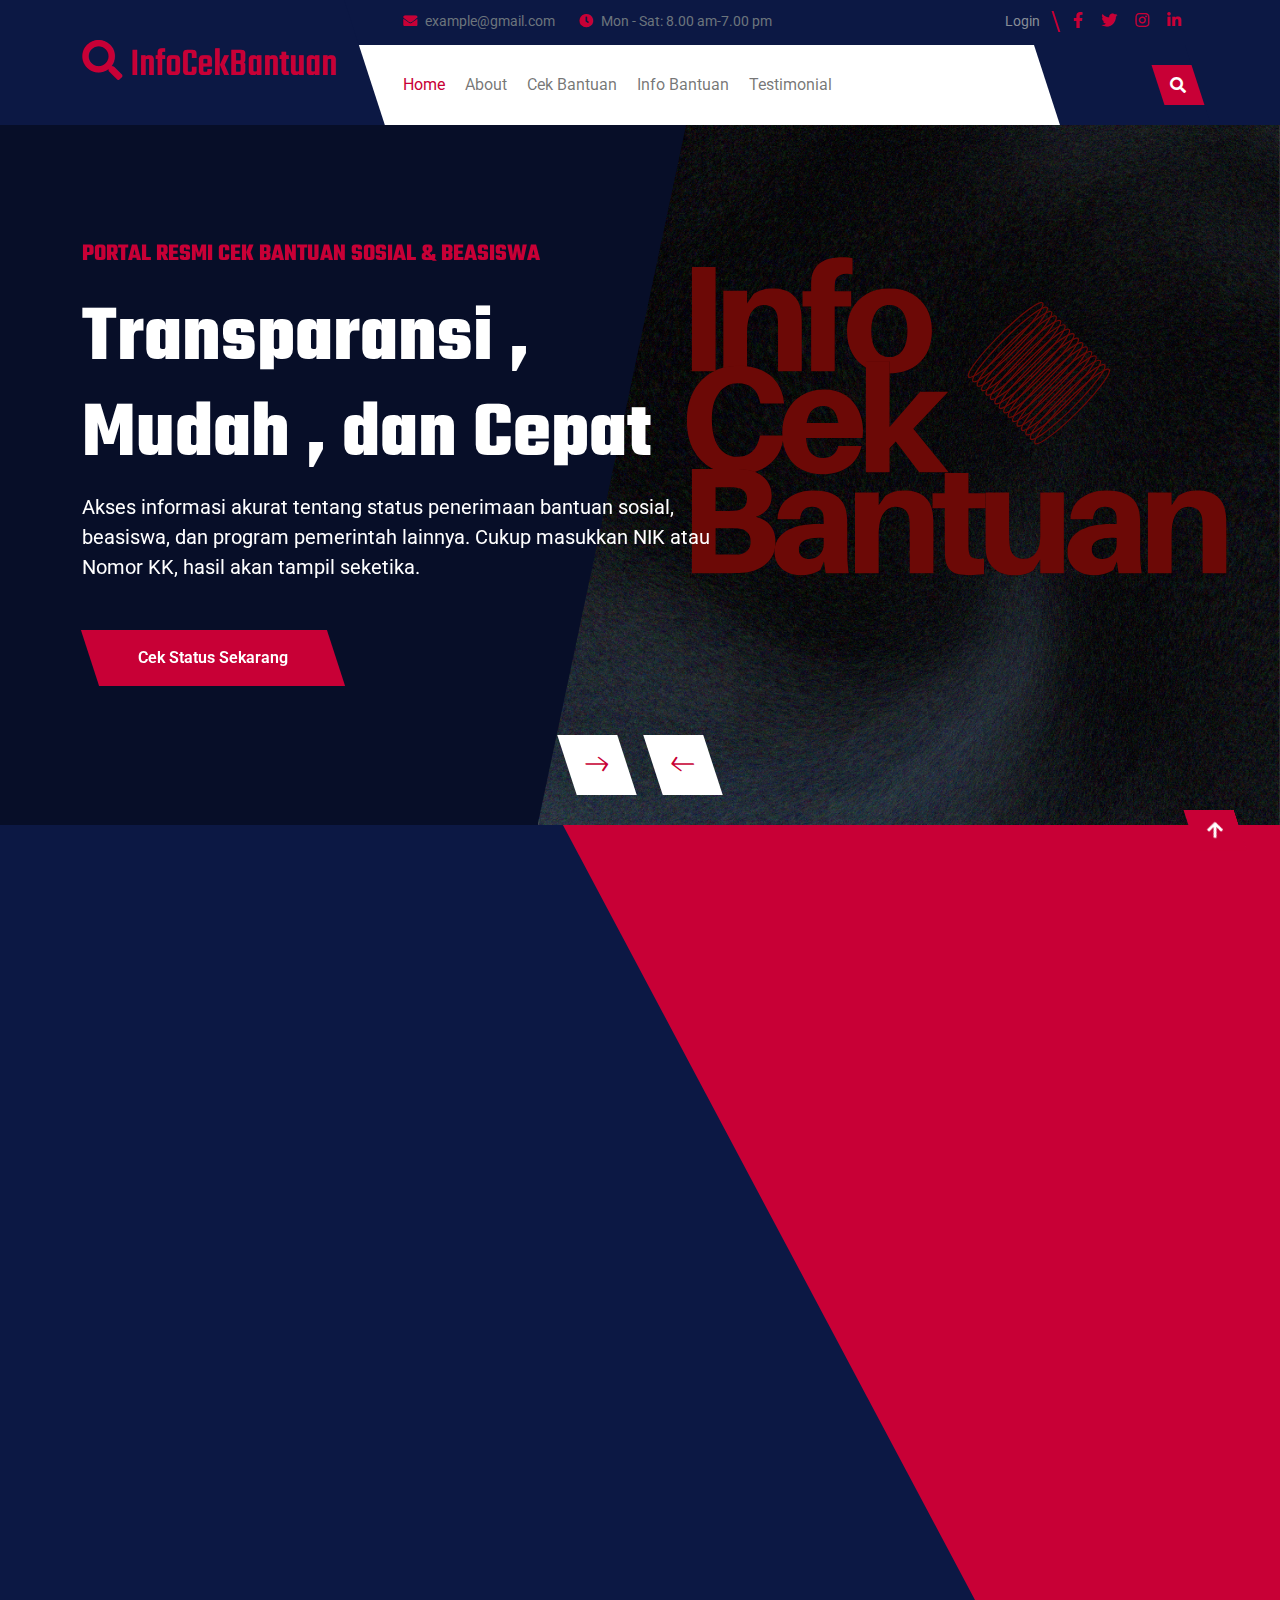
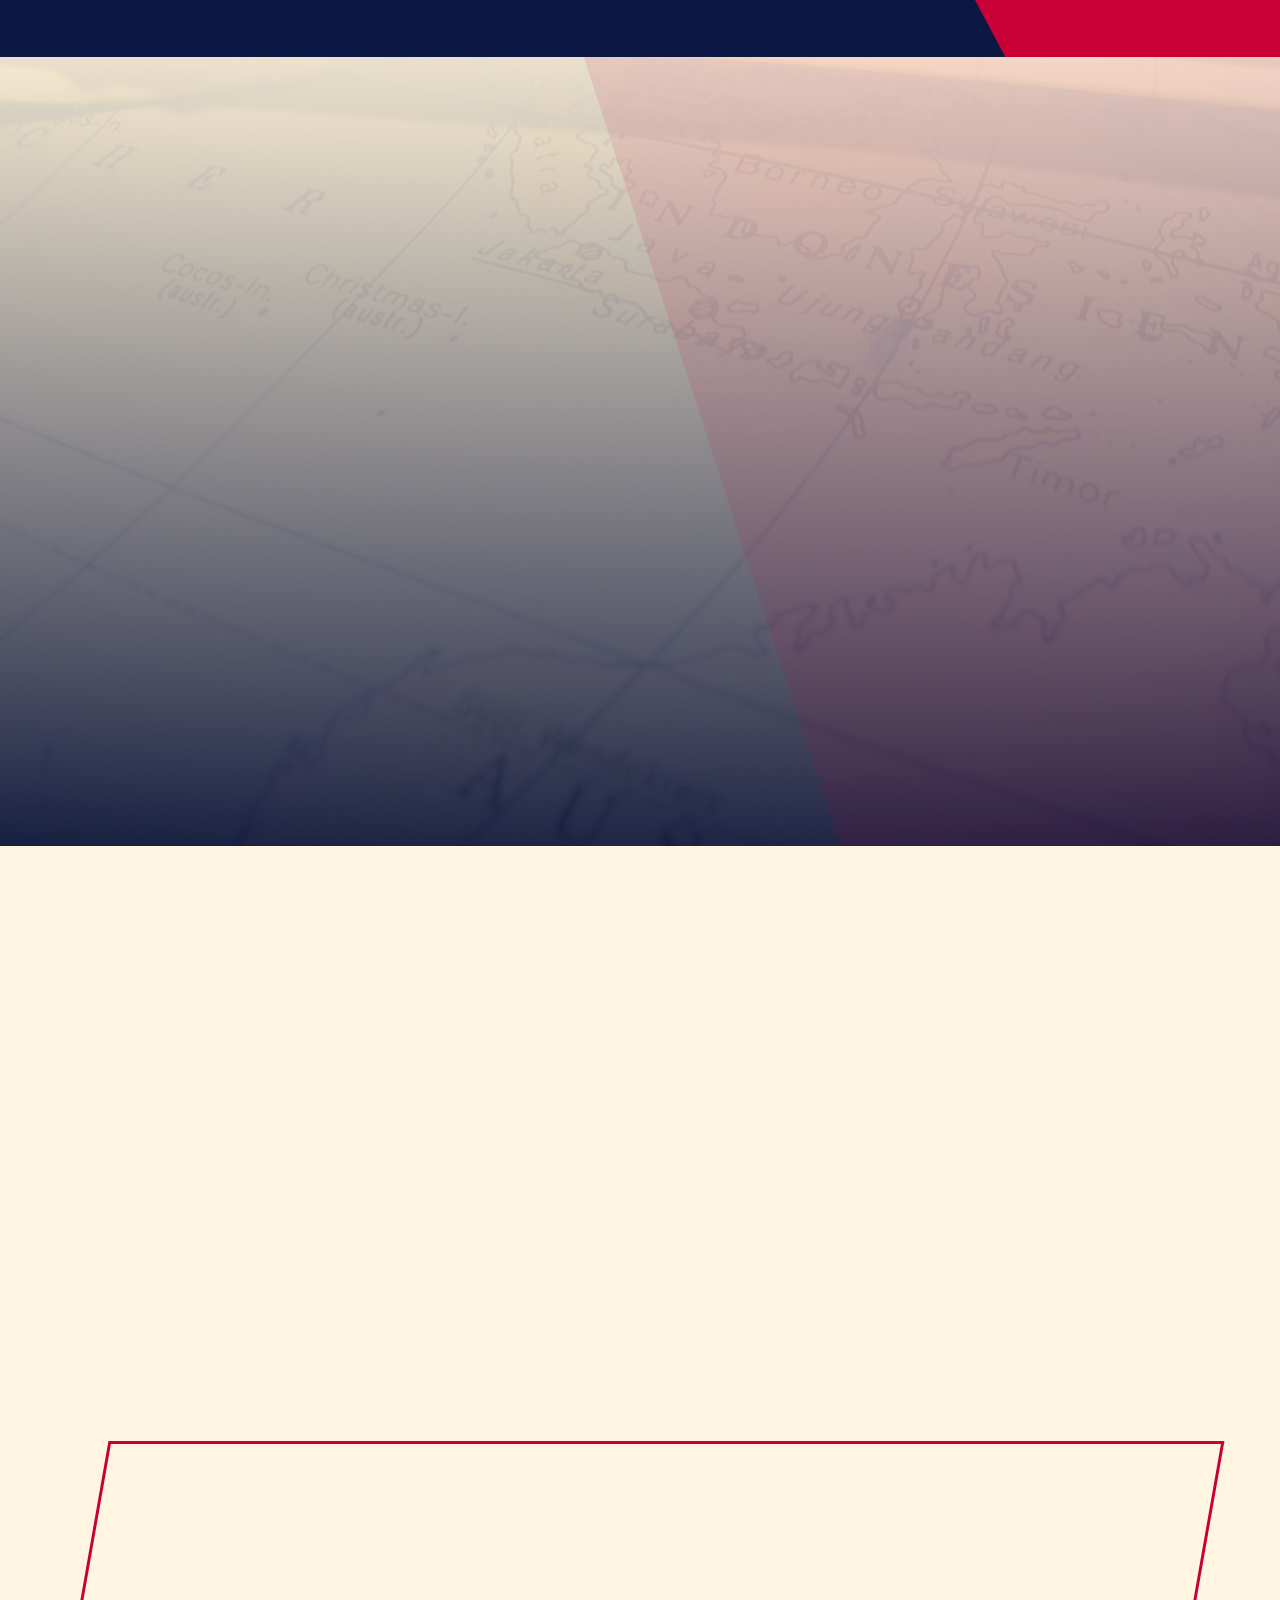
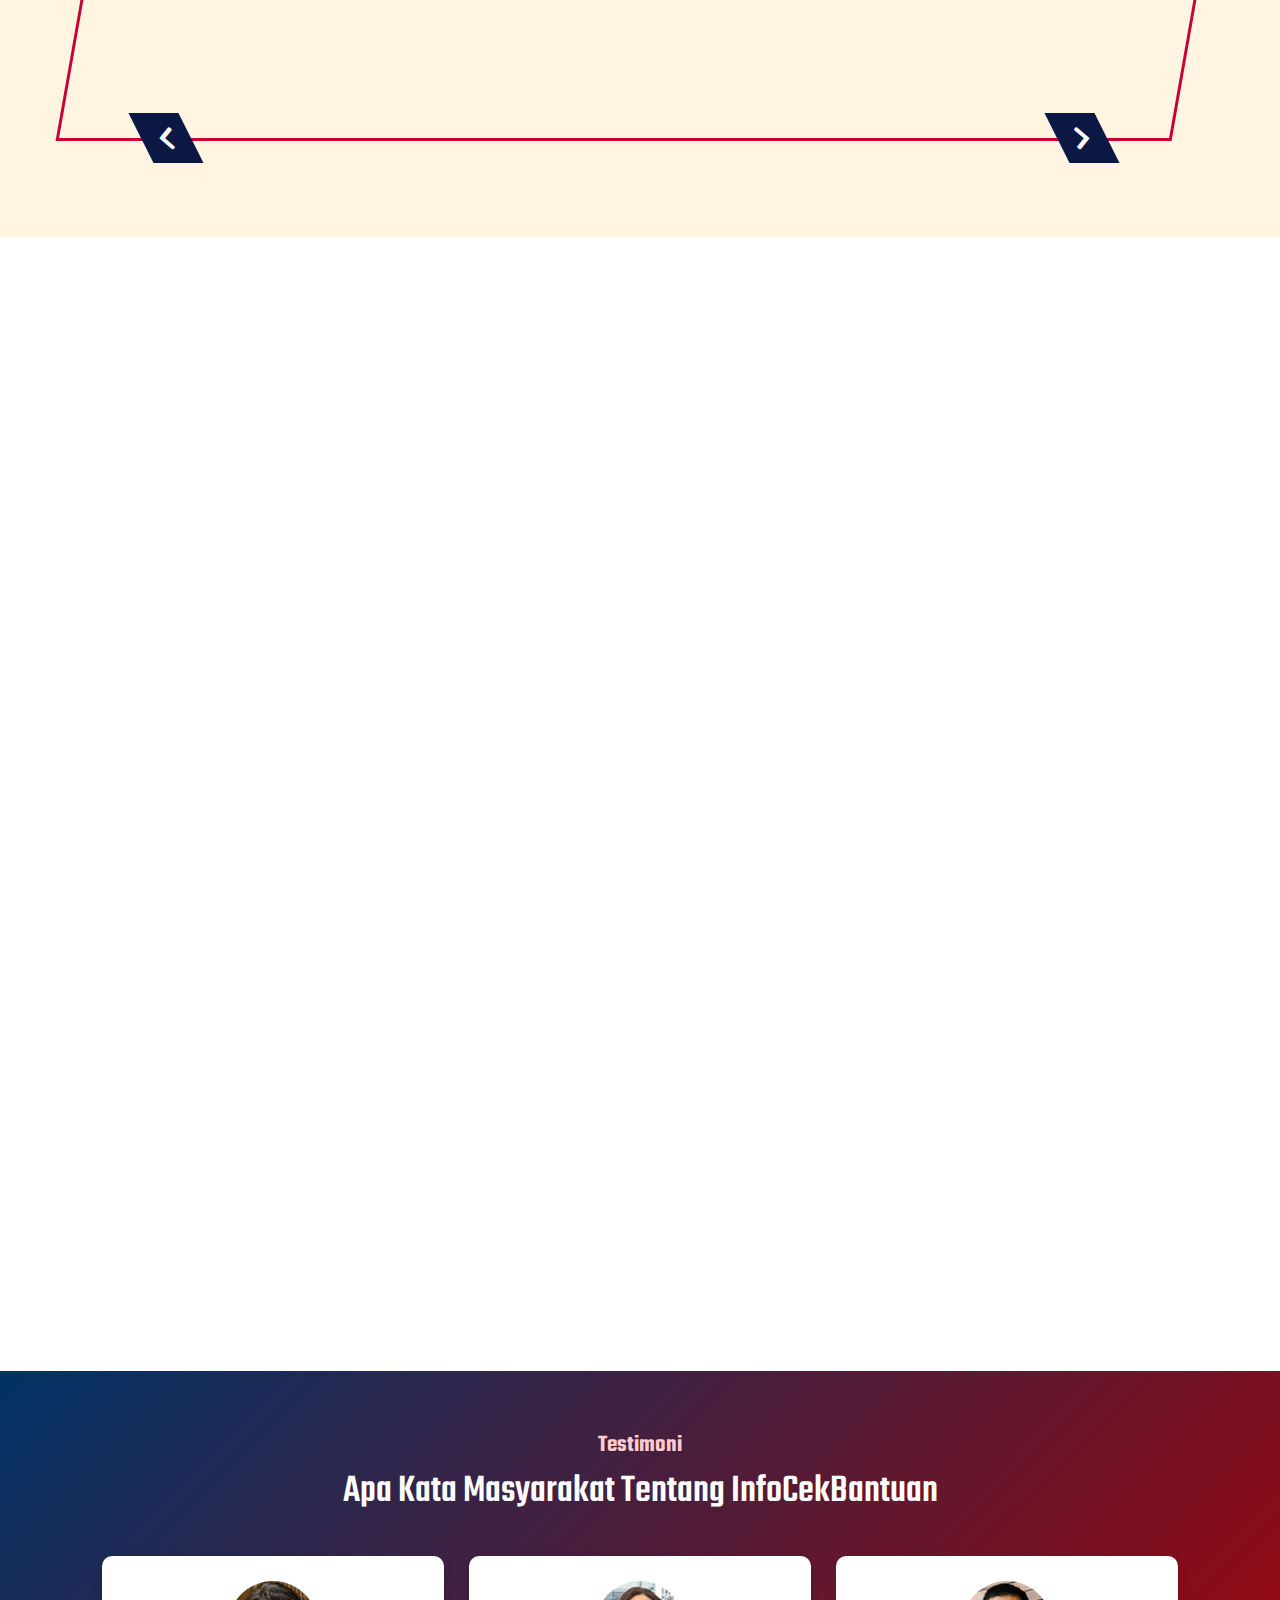
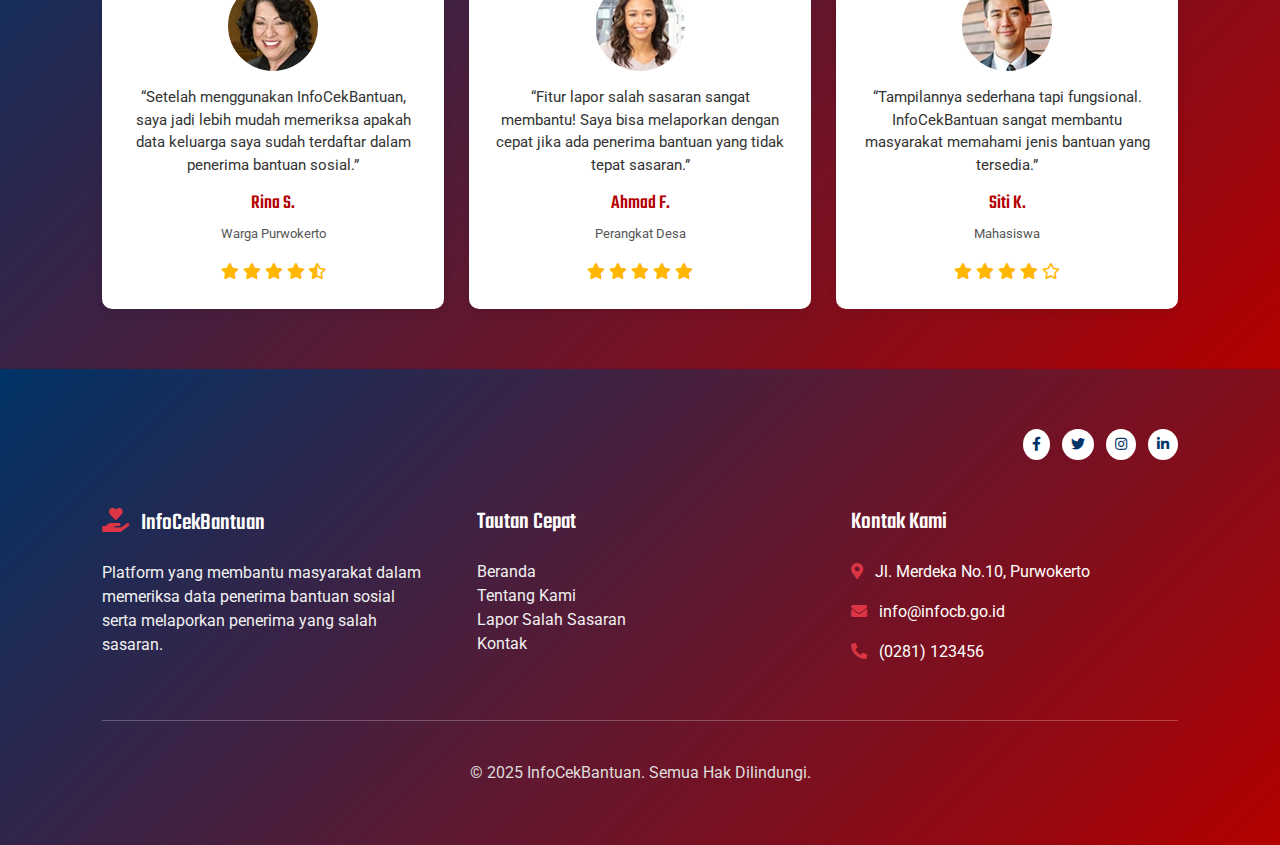
<file: index.html>
<!DOCTYPE html>
<html lang="en">

    <head>
        <meta charset="utf-8">
        <title>InfoCekBantuan</title>
        <meta content="width=device-width, initial-scale=1.0" name="viewport">
        <meta content="" name="keywords">
        <meta content="" name="description">

        <!-- Google Web Fonts -->
        <link rel="preconnect" href="https://fonts.googleapis.com">
        <link rel="preconnect" href="https://fonts.gstatic.com" crossorigin>
        <link href="https://fonts.googleapis.com/css2?family=Roboto:ital,wght@0,100;0,300;0,400;0,500;0,700;0,900;1,100;1,300;1,400;1,500;1,700;1,900&family=Teko:wght@300..700&display=swap" rel="stylesheet">

        
        <link rel="stylesheet" href="https://use.fontawesome.com/releases/v5.15.4/css/all.css"/>
        <link href="https://cdn.jsdelivr.net/npm/bootstrap-icons@1.4.1/font/bootstrap-icons.css" rel="stylesheet">

        <!-- Libraries Stylesheet -->
        <link rel="stylesheet" href="lib/animate/animate.min.css"/>
        <link href="lib/owlcarousel/assets/owl.carousel.min.css" rel="stylesheet">


        <!-- Customized Bootstrap Stylesheet -->
        <link href="css/bootstrap.min.css" rel="stylesheet">

        <!-- Template Stylesheet -->
        <link href="css/style.css" rel="stylesheet">
    </head>

    <body>

        <!-- Spinner Start -->
        <div id="spinner" class="show bg-white position-fixed translate-middle w-100 vh-100 top-50 start-50 d-flex align-items-center justify-content-center">
            <div class="spinner-border text-primary" style="width: 3rem; height: 3rem;" role="status">
                <span class="sr-only">Loading...</span>
            </div>
        </div>
        <!-- Spinner End -->

        <!-- Navbar & Hero Start -->
        <div class="container-fluid header-top">
            <div class="nav-shaps-2"></div>
            <div class="container d-flex align-items-center">
                <div class="d-flex align-items-center h-100">
                    <a href="#" class="navbar-brand" style="height: 125px;">
                        <h1 class="text-primary mb-0"><i class="fas fa-search me-2"></i>InfoCekBantuan</h1>
                        <!-- <img src="img/logo.png" alt="Logo"> -->
                    </a>
                </div>
                <div class="w-100 h-100">
                    <div class="topbar px-0 py-2 d-none d-lg-block" style="height: 45px;">
                        <div class="row gx-0 align-items-center">
                            <div class="col-lg-8 text-center text-lg-center mb-lg-0">
                                <div class="d-flex flex-wrap">
                                    <div class="pe-4">
                                        <a href="mailto:example@gmail.com" class="text-muted small"><i class="fas fa-envelope text-primary me-2"></i>example@gmail.com</a>
                                    </div>
                                    <div class="pe-0">
                                        <a href="mailto:example@gmail.com" class="text-muted small"><i class="fa fa-clock text-primary me-2"></i>Mon - Sat: 8.00 am-7.00 pm</a>
                                    </div>
                                </div>
                            </div>
                            <div class="col-lg-4 text-center text-lg-end">
                                <div class="d-flex justify-content-end">
                                    <div class="d-flex align-items-center small">
                                        <a href="login.html" class="login-btn text-body me-3 pe-3"> <span>Login</span></a>
                                        
                                    </div>
                                    <div class="d-flex pe-3">
                                        <a class="btn p-0 text-primary me-3" href="#"><i class="fab fa-facebook-f"></i></a>
                                        <a class="btn p-0 text-primary me-3" href="#"><i class="fab fa-twitter"></i></a>
                                        <a class="btn p-0 text-primary me-3" href="#"><i class="fab fa-instagram"></i></a>
                                        <a class="btn p-0 text-primary me-0" href="#"><i class="fab fa-linkedin-in"></i></a>
                                    </div>
                                </div>
                            </div>
                        </div>
                    </div>
                    <div class="nav-bar px-0 py-lg-0" style="height: 80px;">
                        <nav class="navbar navbar-expand-lg navbar-light d-flex justify-content-lg-end">
                            <a href="#" class="navbar-brand-2">
                                <h1 class="text-primary mb-0"><i class="fas search me-2"></i>InfoCekBantuan</h1>
                                <!-- <img src="img/logo.png" alt="Logo"> -->
                            </a> 
                            <button class="navbar-toggler" type="button" data-bs-toggle="collapse" data-bs-target="#navbarCollapse">
                                <span class="fa fa-bars"></span>
                            </button>
                            <div class="collapse navbar-collapse" id="navbarCollapse">
                                <div class="navbar-nav mx-0 mx-lg-auto">
                                    <a href="index.html" class="nav-item nav-link active">Home</a>
                                    <a href="about.html" class="nav-item nav-link">About</a>
                                    <a href="cekbantuan.html" class="nav-item nav-link">Cek Bantuan</a>
                                    <a href="infobantuan.html" class="nav-item nav-link">Info Bantuan</a>
                                    <a href="testimonial.html" class="nav-item nav-link">Testimonial</a>
                                    
                                   
                                    <div class="nav-btn ps-3">
                                        <button class="btn-search btn btn-primary btn-md-square mt-2 mt-lg-0 mb-4 mb-lg-0 flex-shrink-0" data-bs-toggle="modal" data-bs-target="#searchModal"><i class="fas fa-search"></i></button>
                                        
                                    </div>
                                    <div class="nav-shaps-1"></div>
                                </div>
                            </div>
                        </nav>
                    </div>
                </div>
            </div>
        </div>
        <!-- Navbar & Hero End -->

        <!-- Modal Search Start -->
        <div class="modal fade" id="searchModal" tabindex="-1" aria-labelledby="exampleModalLabel" aria-hidden="true">
            <div class="modal-dialog modal-fullscreen">
                <div class="modal-content rounded-0">
                    <div class="modal-header">
                        <h5 class="modal-title" id="exampleModalLabel">Search by keyword</h5>
                        <button type="button" class="btn-close" data-bs-dismiss="modal" aria-label="Close"></button>
                    </div>
                    <div class="modal-body d-flex align-items-center bg-primary">
                        <div class="input-group w-75 mx-auto d-flex">
                            <input type="search" class="form-control p-3" placeholder="keywords" aria-describedby="search-icon-1">
                            <span id="search-icon-1" class="btn bg-light border nput-group-text p-3"><i class="fa fa-search"></i></span>
                        </div>
                    </div>
                </div>
            </div>
        </div>
        <!-- Modal Search End -->


        <!-- Carousel Start -->
        <div class="header-carousel owl-carousel overflow-hidden bg-dark">
            <div class="header-carousel-item hero-section">
                <div class="hero-bg-half-1"></div>
                <div class="carousel-caption">
                    <div class="container">
                        <div class="row g-4 align-items-center">
                            <div class="col-lg-7 animated fadeInLeft">
                                <div class="text-sm-center text-md-start">
                                    <h4 class="text-primary text-uppercase fw-bold mb-4">Portal Resmi Cek Bantuan Sosial & Beasiswa</h4>
                                    <h1 class="display-1 text-white mb-2">Transparansi , Mudah , dan Cepat</h1>
                                    <p class="mb-5 fs-5">Akses informasi akurat tentang status penerimaan bantuan sosial, beasiswa, dan program pemerintah lainnya. Cukup masukkan NIK atau Nomor KK, hasil akan tampil seketika. </p>
                                    <div class="d-flex justify-content-center justify-content-md-start flex-shrink-0 mb-4">
                                        
                                        <a class="btn btn-primary py-3 px-4 px-md-5 ms-2" href="cekdesa.html"><span>Cek Status Sekarang</span></a>
                                    </div>
                                </div>

                            </div>

                        </div>

                    </div>

                </div>

            </div>
            <div class="header-carousel-item hero-section">
                <div class="hero-bg-half-2"></div>
                <div class="carousel-caption">
                    <div class="container">
                        <div class="row g-4 align-items-center">
                            <div class="col-lg-7 animated fadeInLeft">
                                <div class="text-sm-center text-md-start">
                                    <h4 class="text-primary text-uppercase fw-bold mb-4">Portal Resmi Cek Bantuan Sosial & Beasiswa</h4>
                                    <h1 class="display-2 text-white mb-4">Info Tepat, Bantuan Tepat</h1>
                                    <p class="mb-5 fs-5">Akses informasi akurat tentang status penerimaan bantuan sosial, beasiswa, dan program pemerintah lainnya. Cukup masukkan NIK atau Nomor KK, hasil akan tampil seketika.   </p>
                                    <div class="d-flex justify-content-center justify-content-md-start flex-shrink-0 mb-4">
                                          <a class="btn btn-primary py-3 px-4 px-md-5 ms-2" href="cekdesa.html"><span>Cek Status Sekarang</span></a>
                                    </div>
                                </div>
                            </div>
                        </div>
                    </div>
                </div>
            </div>
        </div>
        <!-- Carousel End -->

        <!-- About Start -->
        <div class="container-fluid about pt-5">
            <div class="container pt-5">
                <div class="row g-5">
                    <div class="col-xl-6 wow fadeInLeft" data-wow-delay="0.2s">
                        <div class="about-content h-100">
                            <h4 class="text-primary">Tentang InfoCekBantuan</h4>
                            <h1 class="display-4 text-white mb-4">Kami membantu Anda mendapatkan informasi bantuan dengan mudah, cepat, dan akurat.</h1>
                            <p class="mb-4">Akses data penerima bantuan sosial, beasiswa, dan program pemerintah hanya dengan NIK atau Nomor KK. Transparansi dan kemudahan dalam genggaman Anda.</p>
                            <div class="tab-class pb-4">
                                <ul class="nav d-flex mb-2">
                                    <li class="nav-item mb-3">
                                        <a class="d-flex py-2 active" data-bs-toggle="pill" href="#tab-1">
                                            <span style="width: 150px;">Our Mission</span>
                                        </a>
                                    </li>
                                    <li class="nav-item mb-3">
                                        <a class="d-flex py-2 mx-3" data-bs-toggle="pill" href="#tab-2">
                                            <span style="width: 150px;">Our Vision</span>
                                        </a>
                                    </li>
                                    <li class="nav-item mb-3">
                                        <a class="d-flex py-2" data-bs-toggle="pill" href="#tab-3">
                                            <span style="width: 150px;">Our Goal</span>
                                        </a>
                                    </li>
                                </ul>
                                <div class="tab-content">
                                    <div id="tab-1" class="tab-pane fade show p-0 active">
                                        <div class="row">
                                            <div class="col-12">
                                                <div class="d-flex align-items-center border-top border-bottom py-4">
                                                    <span class="fas fa-rocket text-white fa-4x me-4"></span>
                                                    <p class="mb-0">Memberikan akses informasi bantuan sosial yang transparan, cepat, dan akurat kepada seluruh masyarakat.    </p>
                                                </div>
                                            </div>
                                        </div>
                                    </div>
                                    <div id="tab-2" class="tab-pane fade show p-0">
                                        <div class="row">
                                            <div class="col-12">
                                                <div class="d-flex align-items-center border-top border-bottom py-4">
                                                    <span class="fas fa-rocket text-white fa-4x me-4"></span>
                                                    <p class="mb-0">Mewujudkan masyarakat yang melek informasi dan terhindar dari salah sasaran bantuan. </p>
                                                </div>
                                            </div>
                                        </div>
                                    </div>
                                    <div id="tab-3" class="tab-pane fade show p-0">
                                        <div class="row">
                                            <div class="col-12">
                                                <div class="d-flex align-items-center border-top border-bottom py-4">
                                                    <span class="fas fa-rocket text-white fa-4x me-4"></span>
                                                    <p class="mb-0">Memastikan setiap warga dapat mengecek hak bantuannya dan mengetahui info bantuannya secara akurat dan mudah.                                                 </p>
                                                </div>
                                            </div>
                                        </div>
                                    </div>
                                </div>
                            </div>
                            <div class="row g-4 align-items-center">
                                <div class="col-sm-6">
                                  
                                </div>
                                <div class="col-sm-6">
                                    <div class="d-flex flex-shrink-0 ps-4">
                                        <a href="#" class="btn btn-light btn-lg-square position-relative wow tada" data-wow-delay=".9s">
                                            <i class="fa fa-phone-alt fa-2x"></i>
                                            <div class="position-absolute" style="top: 5px; right: 5px;">
                                                <span><i class="fa fa-comment-dots text-dark"></i></span>
                                            </div>
                                        </a>
                                        <div class="d-flex flex-column ms-3">
                                            <span>Call</span>
                                            <a href="tel:+ 0123 456 7890"><span class="text-white">Free: + 0123 456 7890</span></a>
                                        </div>
                                    </div>
                                </div>
                            </div>
                        </div>
                    </div>
                    <div class="col-xl-6 wow fadeInUp" data-wow-delay="0.2s">
                        <div class="about-img h-100">
                            <div class="about-img-inner d-flex h-100">
                                <img src="img/computer-security-unscreen.gif" class="img-fluid w-100" style="object-fit: cover;" alt="">
                            </div>
                        </div>
                    </div>
                
                </div>
            </div>
        </div>
        <!-- About End -->

        <!-- Cek Bantuan Sekarang start -->
        <div class="container-fluid goal pt-5">
            <div class="container pt-5">
                <div class="row g-5">
                    <div class="col-lg-6 wow fadeInLeft" data-wow-delay="0.2s">
                        <div class="goal-content">
                            <h4 class="text-primary">Dengan mengecek bantuan, Anda dapat memastikan apakah nama Anda terdaftar sebagai penerima. Prosesnya cepat, mudah, dan dapat dilakukan kapan saja.</h4>
                            <h1 class="display-4 mb-4">Pastikan Hak Anda, Cek Bantuan Sekarang!</h1>
                            <div class="goal-item d-flex p-4">
                                <div class="d-flex me-4">
                                    <div class="bg-primary d-inline p-3" style="width: 80px; height: 80px;">
                                        <img src="img/information-unscreen.gif" class="img-fluid" alt="">
                                    </div>
                                </div>
                                <div>
                                    <h4>Cek Data Secara Cepat</h4>
                                    <p class="text-white mb-0">Cari tahu status bantuan Anda hanya dengan memasukkan NIK tanpa ribet.</p>
                                </div>
                            </div>
                            <div class="goal-item d-flex p-4 mb-4">
                                <div class="d-flex me-4">
                                    <div class="bg-primary d-inline p-3" style="width: 80px; height: 80px;">
                                        <img src="img/ssl-unscreen.gif" class="img-fluid" alt="">
                                    </div>
                                </div>
                                <div>
                                
                                    <h4>Data Terpercaya dan Akurat</h4>
                                    <p class="text-white mb-0"> Informasi diambil dari sumber resmi untuk memastikan keakuratan data bantuan.</p>
                                </div>
                            </div>
                            <div class="ms-1">
                                <a href="cekdesa.html" class="btn btn-primary py-3 px-5 ms-2"> <span>Cek Bantuan Sekarang</span></a>
                            </div>
                        </div>
                    </div>
                   

                    <div class="col-lg-6 wow fadeInRight" data-wow-delay="0.2s">
                        <div class="h-100">
                            <img src="img/bantuab-removebg-preview.png" class="img-fluid h-100" style="object-fit: cover;" alt="">
                        </div>
                    </div>
                </div>
            </div>
        </div>
        <!-- Cek Bantuan Sekarang End -->

        <!-- Informasi Bantuan -->
        <div class="container-fluid feature bg-light py-5">
            <div class="container py-5">
                <div class="text-center mx-auto pb-5 wow fadeInUp" data-wow-delay="0.2s" style="max-width: 800px;">
                    <h4 class="text-primary"> Informasi</h4>
                    <h1 class="display-4 mb-4">Info Bantuan Sosial</h1>
                    <p class="mb-0">Berikut adalah informasi terkait pendaftaran bantuan sosial, timeline penyaluran, dan deskripsi singkat program bantuan yang sedang berjalan. </p>
                </div>
                <div class="feature-carousel owl-carousel">
                    <div class="feature-item wow fadeInUp" data-wow-delay="0.2s">
                        <div class="feature-img">
                            <img src="img/PKH.jpeg" class="img-fluid w-100"  alt="">
                        </div>
                        <div class="feature-content p-4">
                            <h4 class="mb-3">Program Keluarga Harapan (PKH)</h4>
                            <p class="mb-4">PKH adalah bantuan sosial bersyarat dari Kementerian Sosial Republik Indonesia yang diberikan kepada keluarga miskin yang memenuhi kriteria tertentu </p>
                            <a href="PKH.html" class="btn btn-primary py-2 px-4"> <span>Baca Selengkapnya</span></a>
                        </div>
                    </div>
                    <div class="feature-item wow fadeInUp" data-wow-delay="0.4s">
                        <div class="feature-img">
                            <img src="img/KIP.jpg" class="img-fluid w-100"  alt="">
                        </div>
                        <div class="feature-content p-4">
                            <h4 class="mb-3">Kartu Indonesia Pintar Kuliah (KIPK)</h4>
                            <p class="mb-4">Kartu Indonesia Pintar (KIP) Kuliah adalah program beasiswa penuh dari pemerintah.Tujuannya agar anak-anak dari keluarga miskin tetap bisa menempuh pendidikan tinggi.</p>
                            <a href="KIP.html" class="btn btn-primary py-2 px-4"> <span>Baca Selengkapnya</span></a>
                        </div>
                    </div>
                    <div class="feature-item wow fadeInUp" data-wow-delay="0.6s">
                        <div class="feature-img">
                            <img src="img/bnpt.jpg" class="img-fluid w-100"  alt="">
                        </div>
                        <div class="feature-content p-4">
                            <h4 class="mb-3">BPNT - Bantuan Pangan Non Tunai</h4>
                            <p class="mb-4">BPNT adalah bantuan dari pemerintah berupa saldo non-tunai sebesar Rp200.000 per bulan yang hanya bisa digunakan untuk membeli bahan makanan pokok.                            </p>
                            <a href="BNPT.html" class="btn btn-primary py-2 px-4"> <span>Baca Selengkapnya</span></a>
                        </div>
                    </div>
                    <div class="feature-item">
                        <div class="feature-img">
                            <img src="img/KIS.jpg" class="img-fluid w-100"  alt="">
                        </div>
                        <div class="feature-content p-4">
                            <h4 class="mb-3">KIS - Kartu Indonesia Sehat</h4>
                            <p class="mb-4"> <b>Kartu Indonesia Sehat (KIS)</b> adalah program bantuan kesehatan dari pemerintah 
      yang memungkinkan warga miskin dan rentan mendapatkan layanan kesehatan gratis    </p>
                            <a href="kis.html" class="btn btn-primary py-2 px-4"> <span>Baca Selengkapnya</span></a>
                        </div>
                    </div>
                </div>
                <div class="feature-shaps"></div>
            </div>
        </div>
        <!-- Informasi Bantuan End -->


        

        <!-- Blog Start -->
        <div class="container-fluid blog py-5">
            <div class="container py-5">
                <div class="text-center mx-auto pb-5 wow fadeInUp" data-wow-delay="0.2s" style="max-width: 800px;">
                    <h4 class="text-primary"> Berita Bantuan </h4>
                    <h1 class="display-4 mb-4">Dapatkan Informasi Terbaru Seputar Program Bantuan Sosial</h1>
                    <p class="mb-0">Tetap terhubung dengan kabar terkini mengenai program bantuan pemerintah seperti KIS, KIP Kuliah, PKH, dan BPNT. </p>
                </div>
                <div class="blog-carousel owl-carousel">
                    <div class="blog-item wow fadeInUp" data-wow-delay="0.2s">
                        <div class="blog-img p-4 pb-0">
                            <a href="#">
                                <img src="img/kip-kuliah-2.jpg" class="img-fluid w-100" alt="">
                            </a>
                        </div>
                        <div class="blog-content p-4">
                            <div class="blog-comment d-flex justify-content-between py-2 px-3 mb-4">
                                <div class="small"><span class="fa fa-user text-primary me-2"></span> Martin.C</div>
                                <div class="small"><span class="fa fa-calendar text-primary me-2"></span> 18 September 2025</div>
                            </div>
                            <a href="#" class="h4 d-inline-block mb-3">Keluarga PKH dan BPNT Berpeluang Besar Dapat KIP Kuliah 2025, Dapat Rp800 Ribu-Rp1,4 Juta Per Bulan</a>
                            <p class="mb-3">JAKARTA – Pemerintah memberikan perhatian khusus bagi keluarga penerima Program Keluarga Harapan (PKH) dan Bantuan Pangan Non Tunai (BPNT) yang terdaftar dalam Data Tunggal Sosial Ekonomi Nasional (DTSEN).</p>
                            <a href="https://bungko.id/artikel/keluarga-pkh-dan-bpnt-berpeluang-besar-dapat-kip-kuliah-2025-dapat-rp800-ribu-rp14-juta-per-bulan/" class="btn btn-dark py-2 px-4 ms-2"> <span class="me-2">Baca Selengkapnya</span>  <i class="fa fa-arrow-right"></i></a>
                        </div>
                    </div>
                    <div class="blog-item wow fadeInUp" data-wow-delay="0.4s">
                        <div class="blog-img p-4 pb-0">
                            <a href="#">
                                <img src="img/prabowo1.jpg" class="img-fluid w-100" alt="">
                            </a>
                        </div>
                        <div class="blog-content p-4">
                            <div class="blog-comment d-flex justify-content-between py-2 px-3 mb-4">
                                <div class="small"><span class="fa fa-user text-primary me-2"></span>Staf Kepresidenan</div>
                                <div class="small"><span class="fa fa-calendar text-primary me-2"></span>04 Oktober 2025</div>
                            </div>
                            <a href="#" class="h4 d-inline-block mb-3">Mendadak! Presiden Umumkan 6 Bansos Cair Hari Ini, BLT Dana Desa hingga Beras 10 Kg Siap Ditransfer</a>
                            <p class="mb-3">Pengumuman ini disampaikan langsung oleh Presiden Republik Indonesia beserta para menteri terkait sebagai upaya meringankan beban ekonomi masyarakat, khususnya keluarga penerima manfaat.</p>
                            <a href="https://bungko.id/artikel/mendadak-presiden-umumkan-6-bansos-cair-hari-ini-blt-dana-desa-hingga-beras-10-kg-siap-ditransfer/" class="btn btn-dark py-2 px-4 ms-2"> <span class="me-2">Baca Selengkapnya</span>  <i class="fa fa-arrow-right"></i></a>
                        </div>
                    </div>
                    <div class="blog-item wow fadeInUp" data-wow-delay="0.6s">
                        <div class="blog-img p-4 pb-0">
                            <a href="#">
                                <img src="img/kkip.webp" class="img-fluid w-100" alt="">
                            </a>
                        </div>
                        <div class="blog-content p-4">
                            <div class="blog-comment d-flex justify-content-between py-2 px-3 mb-4">
                                <div class="small"><span class="fa fa-user text-primary me-2"></span>Kemendikbud</div>
                                <div class="small"><span class="fa fa-calendar text-primary me-2"></span> 05 Oktober 2025</div>
                            </div>
                            <a href="#" class="h4 d-inline-block mb-3">KIP Kuliah Wujud Nyata Pemerataan Akses Pendidikan Tinggi untuk Semua Anak Bangsa</a>
                            <p class="mb-3">Palopo — Dari rumah sederhana di ujung Kota Palopo, lahir semangat besar untuk mengubah masa depan. Muhammad Juanda Asrul, mahasiswa baru program studi Informatika Universitas Mega Buana Palopo (UMBP)</p>
                            <a href="https://kemdiktisaintek.go.id/kabar-dikti/kabar/kip-kuliah-wujud-nyata-pemerataan-akses-pendidikan-tinggi-untuk-semua-anak-bangsa/?fbclid=PAb21jcANPbo5leHRuA2FlbQIxMQABp2Fjto8r5wFLX_-WIfln39yTdIx-v0qvicTDSg27_PbB35vmuBWKHzhmGJdk_aem_9QbVlrD6zourlsFI4zGXvw" class="btn btn-dark py-2 px-4 ms-2"> <span class="me-2">Baca Selengkapnya</span>  <i class="fa fa-arrow-right"></i></a>
                        </div>
                    </div>
                    
                </div>
            </div>
        </div>
        <!-- Blog End -->




        
<!-- Testimonial Start -->
<section style="background: linear-gradient(135deg, #003366, #b30000); padding: 60px 0;">
  <div class="container" style="max-width: 1100px; margin: auto; text-align: center;">
    <h4 style="color: #ffcccb; font-weight: 600;">Testimoni</h4>
    <h1 style="color: #fff; margin-bottom: 40px;">Apa Kata Masyarakat Tentang InfoCekBantuan</h1>

    <div style="display: grid; grid-template-columns: repeat(auto-fit, minmax(300px, 1fr)); gap: 25px;">
      
      <div style="background: #fff; border-radius: 10px; padding: 25px; box-shadow: 0 3px 10px rgba(0,0,0,0.1);">
        <img src="img/testimonial-1.jpg" alt="Client 1" style="width: 90px; height: 90px; border-radius: 50%; object-fit: cover; margin-bottom: 15px;">
        <p style="font-size: 15px; color: #333;">“Setelah menggunakan InfoCekBantuan, saya jadi lebih mudah memeriksa apakah data keluarga saya sudah terdaftar dalam penerima bantuan sosial.”</p>
        <h5 style="color: #b30000; margin-top: 10px;">Rina S.</h5>
        <p style="color: #555; font-size: 13px;">Warga Purwokerto</p>
        <div>
          <i class="fas fa-star" style="color:#ffb703;"></i>
          <i class="fas fa-star" style="color:#ffb703;"></i>
          <i class="fas fa-star" style="color:#ffb703;"></i>
          <i class="fas fa-star" style="color:#ffb703;"></i>
          <i class="fas fa-star-half-alt" style="color:#ffb703;"></i>
        </div>
      </div>

      <div style="background: #fff; border-radius: 10px; padding: 25px; box-shadow: 0 3px 10px rgba(0,0,0,0.1);">
        <img src="img/testimonial-2.jpg" alt="Client 2" style="width: 90px; height: 90px; border-radius: 50%; object-fit: cover; margin-bottom: 15px;">
        <p style="font-size: 15px; color: #333;">“Fitur lapor salah sasaran sangat membantu! Saya bisa melaporkan dengan cepat jika ada penerima bantuan yang tidak tepat sasaran.”</p>
        <h5 style="color: #b30000; margin-top: 10px;">Ahmad F.</h5>
        <p style="color: #555; font-size: 13px;">Perangkat Desa</p>
        <div>
          <i class="fas fa-star" style="color:#ffb703;"></i>
          <i class="fas fa-star" style="color:#ffb703;"></i>
          <i class="fas fa-star" style="color:#ffb703;"></i>
          <i class="fas fa-star" style="color:#ffb703;"></i>
          <i class="fas fa-star" style="color:#ffb703;"></i>
        </div>
      </div>

      <div style="background: #fff; border-radius: 10px; padding: 25px; box-shadow: 0 3px 10px rgba(0,0,0,0.1);">
        <img src="img/testimonial-3.jpg" alt="Client 3" style="width: 90px; height: 90px; border-radius: 50%; object-fit: cover; margin-bottom: 15px;">
        <p style="font-size: 15px; color: #333;">“Tampilannya sederhana tapi fungsional. InfoCekBantuan sangat membantu masyarakat memahami jenis bantuan yang tersedia.”</p>
        <h5 style="color: #b30000; margin-top: 10px;">Siti K.</h5>
        <p style="color: #555; font-size: 13px;">Mahasiswa</p>
        <div>
          <i class="fas fa-star" style="color:#ffb703;"></i>
          <i class="fas fa-star" style="color:#ffb703;"></i>
          <i class="fas fa-star" style="color:#ffb703;"></i>
          <i class="fas fa-star" style="color:#ffb703;"></i>
          <i class="far fa-star" style="color:#ffb703;"></i>
        </div>
      </div>

    </div>
  </div>
</section>
<!-- Testimonial End -->



<!-- Footer Start -->
<footer style="background: linear-gradient(135deg, #003366, #b30000); color: #fff; padding: 60px 0;">
  <div class="container" style="max-width: 1100px; margin: auto;">
    <div class="row g-5 mb-5 align-items-center">
      <div class="col-lg-7">
        
      </div>
      <div class="col-lg-5 text-center text-lg-end">
        <a href="#" class="btn btn-sm" style="background:#fff; color:#003366; border-radius: 50%; margin-right: 8px;"><i class="fab fa-facebook-f"></i></a>
        <a href="#" class="btn btn-sm" style="background:#fff; color:#003366; border-radius: 50%; margin-right: 8px;"><i class="fab fa-twitter"></i></a>
        <a href="#" class="btn btn-sm" style="background:#fff; color:#003366; border-radius: 50%; margin-right: 8px;"><i class="fab fa-instagram"></i></a>
        <a href="#" class="btn btn-sm" style="background:#fff; color:#003366; border-radius: 50%;"><i class="fab fa-linkedin-in"></i></a>
      </div>
    </div>

    <div class="row g-5">
      <div class="col-md-6 col-lg-4">
        <h4 class="text-white mb-4"><i class="fas fa-hand-holding-heart text-danger me-2"></i> InfoCekBantuan</h4>
        <p style="color:#f1f1f1;">Platform yang membantu masyarakat dalam memeriksa data penerima bantuan sosial serta melaporkan penerima yang salah sasaran.</p>
      </div>
      <div class="col-md-6 col-lg-4">
        <h4 class="text-white mb-4">Tautan Cepat</h4>
        <ul style="list-style:none; padding:0;">
          <li><a href="#" style="color:#f1f1f1; text-decoration:none;">Beranda</a></li>
          <li><a href="#" style="color:#f1f1f1; text-decoration:none;">Tentang Kami</a></li>
          <li><a href="#" style="color:#f1f1f1; text-decoration:none;">Lapor Salah Sasaran</a></li>
          <li><a href="#" style="color:#f1f1f1; text-decoration:none;">Kontak</a></li>
        </ul>
      </div>
      <div class="col-md-6 col-lg-4">
        <h4 class="text-white mb-4">Kontak Kami</h4>
        <p><i class="fas fa-map-marker-alt text-danger me-2"></i> Jl. Merdeka No.10, Purwokerto</p>
        <p><i class="fas fa-envelope text-danger me-2"></i> info@infocb.go.id</p>
        <p><i class="fa fa-phone-alt text-danger me-2"></i> (0281) 123456</p>
      </div>
    </div>

    <hr style="border-color: rgba(255,255,255,0.2); margin: 40px 0;">
    <div class="text-center" style="color:#ddd;">&copy; 2025 InfoCekBantuan. Semua Hak Dilindungi.</div>
  </div>
</footer>
<!-- Footer End -->



        
        


        <!-- Back to Top -->
        <div class="back-to-top">
            <a href="#" class="btn"><i class="fa fa-arrow-up"></i></a>  
        </div> 

        
        <!-- JavaScript Libraries -->
        <script src="https://ajax.googleapis.com/ajax/libs/jquery/3.6.4/jquery.min.js"></script>
        <script src="https://cdn.jsdelivr.net/npm/bootstrap@5.0.0/dist/js/bootstrap.bundle.min.js"></script>
        <script src="lib/wow/wow.min.js"></script>
        <script src="lib/easing/easing.min.js"></script>
        <script src="lib/waypoints/waypoints.min.js"></script>
        <script src="lib/owlcarousel/owl.carousel.min.js"></script>
        

        <!-- Template Javascript -->
        <script src="js/main.js"></script>
    </body>

</html>
</file>
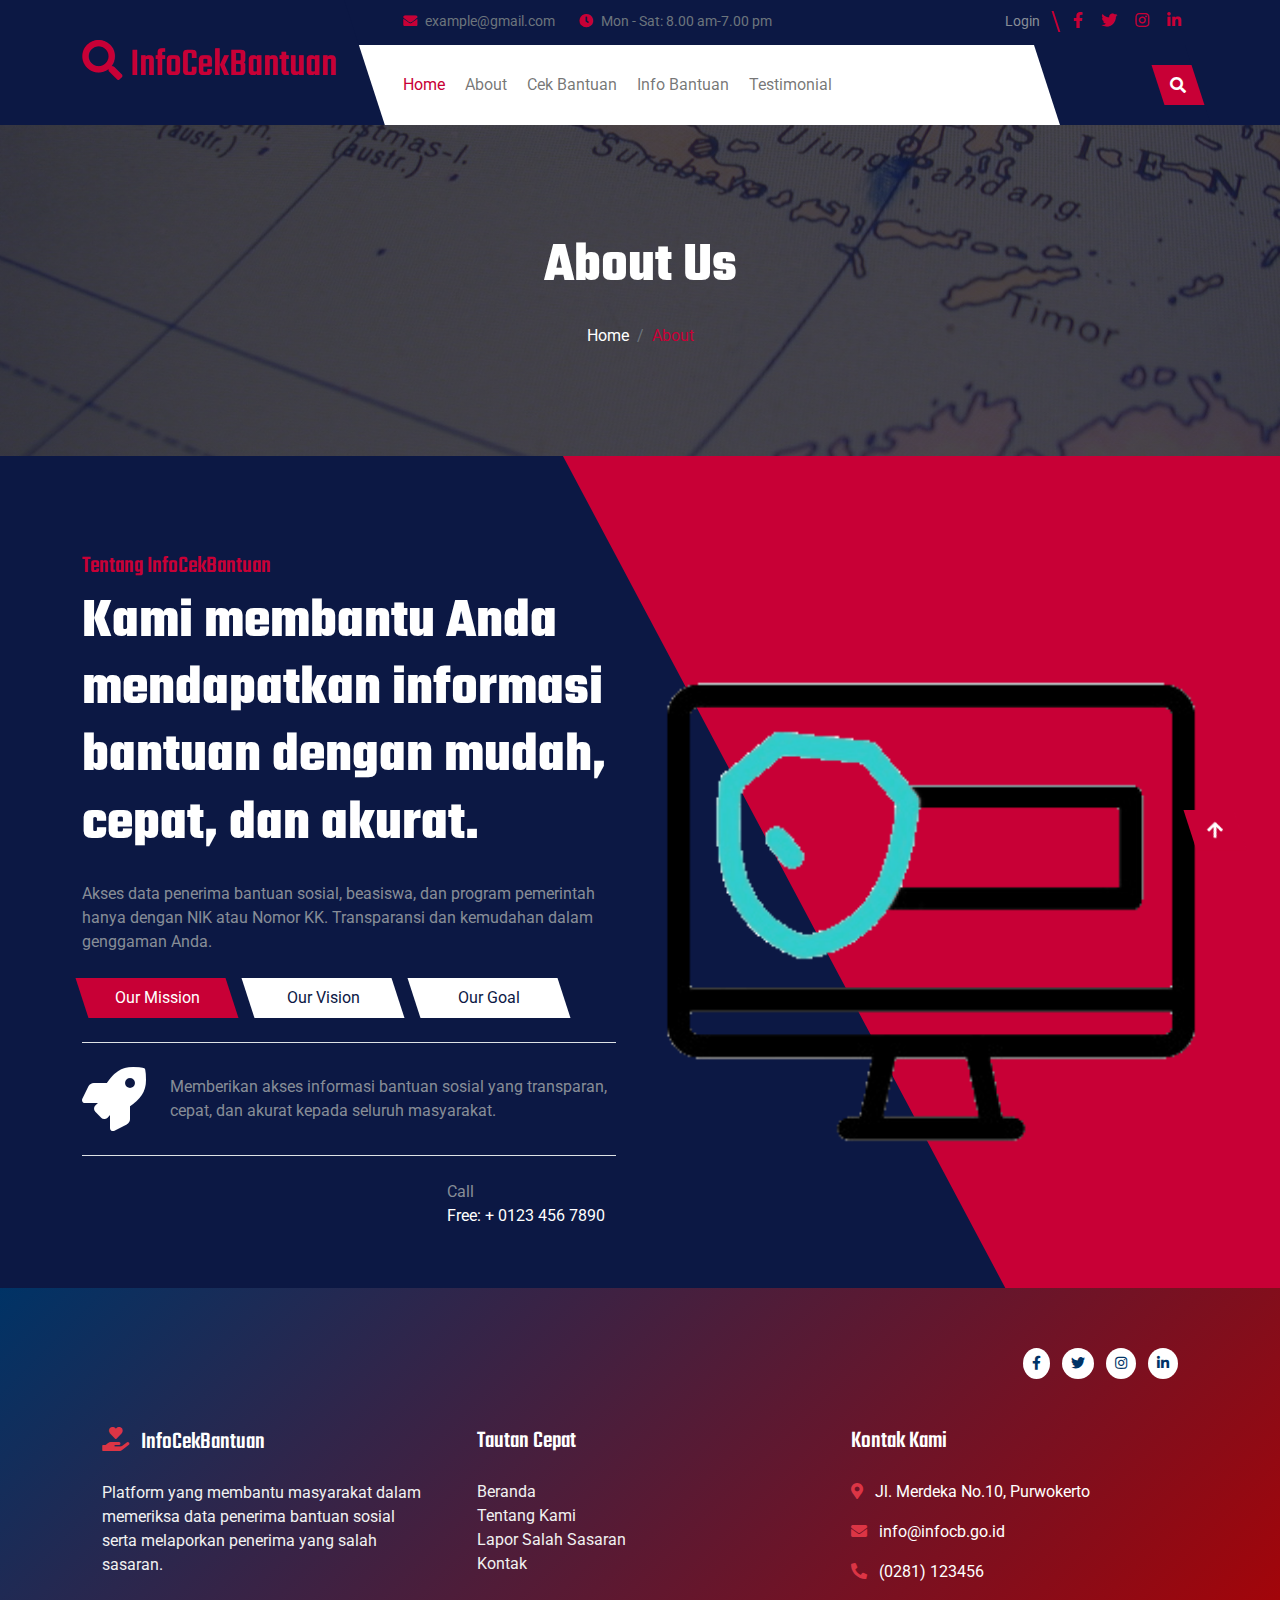
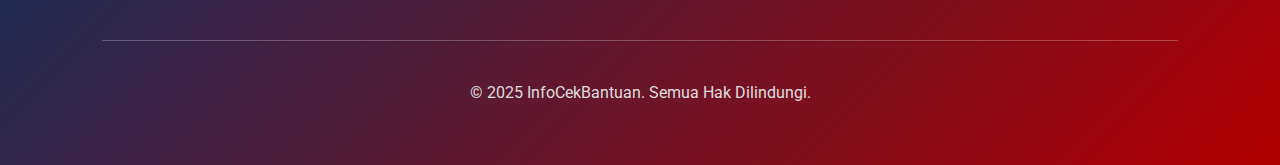
<file: about.html>
<!DOCTYPE html>
<html lang="en">
<head>
        <meta charset="utf-8">
        <title>InfoCekBantuan</title>
        <meta content="width=device-width, initial-scale=1.0" name="viewport">
        <meta content="" name="keywords">
        <meta content="" name="description">

        <!-- Google Web Fonts -->
        <link rel="preconnect" href="https://fonts.googleapis.com">
        <link rel="preconnect" href="https://fonts.gstatic.com" crossorigin>
        <link href="https://fonts.googleapis.com/css2?family=Roboto:ital,wght@0,100;0,300;0,400;0,500;0,700;0,900;1,100;1,300;1,400;1,500;1,700;1,900&family=Teko:wght@300..700&display=swap" rel="stylesheet">

        
        <link rel="stylesheet" href="https://use.fontawesome.com/releases/v5.15.4/css/all.css"/>
        <link href="https://cdn.jsdelivr.net/npm/bootstrap-icons@1.4.1/font/bootstrap-icons.css" rel="stylesheet">

        <!-- Libraries Stylesheet -->
        <link rel="stylesheet" href="lib/animate/animate.min.css"/>
        <link href="lib/owlcarousel/assets/owl.carousel.min.css" rel="stylesheet">


        <!-- Customized Bootstrap Stylesheet -->
        <link href="css/bootstrap.min.css" rel="stylesheet">

        <!-- Template Stylesheet -->
        <link href="css/style.css" rel="stylesheet">
    </head>


    <body>

        <!-- Spinner Start -->
        <div id="spinner" class="show bg-white position-fixed translate-middle w-100 vh-100 top-50 start-50 d-flex align-items-center justify-content-center">
            <div class="spinner-border text-primary" style="width: 3rem; height: 3rem;" role="status">
                <span class="sr-only">Loading...</span>
            </div>
        </div>
        <!-- Spinner End -->

     <!-- Navbar & Hero Start -->
        <div class="container-fluid header-top">
            <div class="nav-shaps-2"></div>
            <div class="container d-flex align-items-center">
                <div class="d-flex align-items-center h-100">
                    <a href="#" class="navbar-brand" style="height: 125px;">
                        <h1 class="text-primary mb-0"><i class="fas fa-search me-2"></i>InfoCekBantuan</h1>
                        <!-- <img src="img/logo.png" alt="Logo"> -->
                    </a>
                </div>
                <div class="w-100 h-100">
                    <div class="topbar px-0 py-2 d-none d-lg-block" style="height: 45px;">
                        <div class="row gx-0 align-items-center">
                            <div class="col-lg-8 text-center text-lg-center mb-lg-0">
                                <div class="d-flex flex-wrap">
                                    <div class="pe-4">
                                        <a href="mailto:example@gmail.com" class="text-muted small"><i class="fas fa-envelope text-primary me-2"></i>example@gmail.com</a>
                                    </div>
                                    <div class="pe-0">
                                        <a href="mailto:example@gmail.com" class="text-muted small"><i class="fa fa-clock text-primary me-2"></i>Mon - Sat: 8.00 am-7.00 pm</a>
                                    </div>
                                </div>
                            </div>
                            <div class="col-lg-4 text-center text-lg-end">
                                <div class="d-flex justify-content-end">
                                    <div class="d-flex align-items-center small">
                                        <a href="#" class="login-btn text-body me-3 pe-3"> <span>Login</span></a>
                                        
                                    </div>
                                    <div class="d-flex pe-3">
                                        <a class="btn p-0 text-primary me-3" href="#"><i class="fab fa-facebook-f"></i></a>
                                        <a class="btn p-0 text-primary me-3" href="#"><i class="fab fa-twitter"></i></a>
                                        <a class="btn p-0 text-primary me-3" href="#"><i class="fab fa-instagram"></i></a>
                                        <a class="btn p-0 text-primary me-0" href="#"><i class="fab fa-linkedin-in"></i></a>
                                    </div>
                                </div>
                            </div>
                        </div>
                    </div>
                    <div class="nav-bar px-0 py-lg-0" style="height: 80px;">
                        <nav class="navbar navbar-expand-lg navbar-light d-flex justify-content-lg-end">
                            <a href="#" class="navbar-brand-2">
                                <h1 class="text-primary mb-0"><i class="fas search me-2"></i>InfoCekBantuan</h1>
                                <!-- <img src="img/logo.png" alt="Logo"> -->
                            </a> 
                            <button class="navbar-toggler" type="button" data-bs-toggle="collapse" data-bs-target="#navbarCollapse">
                                <span class="fa fa-bars"></span>
                            </button>
                            <div class="collapse navbar-collapse" id="navbarCollapse">
                                <div class="navbar-nav mx-0 mx-lg-auto">
                                    <a href="index.html" class="nav-item nav-link active">Home</a>
                                    <a href="about.html" class="nav-item nav-link">About</a>
                                    <a href="cekbantuan.html" class="nav-item nav-link">Cek Bantuan</a>
                                    <a href="infobantuan.html" class="nav-item nav-link">Info Bantuan</a>
                                    <a href="testimonial.html" class="nav-item nav-link">Testimonial</a>
                                    
                                   
                                    <div class="nav-btn ps-3">
                                        <button class="btn-search btn btn-primary btn-md-square mt-2 mt-lg-0 mb-4 mb-lg-0 flex-shrink-0" data-bs-toggle="modal" data-bs-target="#searchModal"><i class="fas fa-search"></i></button>
                                        
                                    </div>
                                    <div class="nav-shaps-1"></div>
                                </div>
                            </div>
                        </nav>
                    </div>
                </div>
            </div>
        </div>
        <!-- Navbar & Hero End -->

        <!-- Modal Search Start -->
        <div class="modal fade" id="searchModal" tabindex="-1" aria-labelledby="exampleModalLabel" aria-hidden="true">
            <div class="modal-dialog modal-fullscreen">
                <div class="modal-content rounded-0">
                    <div class="modal-header">
                        <h5 class="modal-title" id="exampleModalLabel">Search by keyword</h5>
                        <button type="button" class="btn-close" data-bs-dismiss="modal" aria-label="Close"></button>
                    </div>
                    <div class="modal-body d-flex align-items-center bg-primary">
                        <div class="input-group w-75 mx-auto d-flex">
                            <input type="search" class="form-control p-3" placeholder="keywords" aria-describedby="search-icon-1">
                            <span id="search-icon-1" class="btn bg-light border nput-group-text p-3"><i class="fa fa-search"></i></span>
                        </div>
                    </div>
                </div>
            </div>
        </div>
        <!-- Modal Search End -->

        <!-- Header Start -->
        <div class="container-fluid bg-breadcrumb">
            <div class="container text-center py-5" style="max-width: 900px;">
                <h4 class="text-white display-4 mb-4 wow fadeInDown" data-wow-delay="0.1s">About Us</h4>
                <ol class="breadcrumb d-flex justify-content-center mb-0 wow fadeInDown" data-wow-delay="0.3s">
                    <li class="breadcrumb-item"><a href="index.html">Home</a></li>
                   
                    <li class="breadcrumb-item active text-primary">About</li>
                </ol>    
            </div>
        </div>
        <!-- Header End -->

     <!-- About Start -->
        <div class="container-fluid about pt-5">
            <div class="container pt-5">
                <div class="row g-5">
                    <div class="col-xl-6 wow fadeInLeft" data-wow-delay="0.2s">
                        <div class="about-content h-100">
                            <h4 class="text-primary">Tentang InfoCekBantuan</h4>
                            <h1 class="display-4 text-white mb-4">Kami membantu Anda mendapatkan informasi bantuan dengan mudah, cepat, dan akurat.</h1>
                            <p class="mb-4">Akses data penerima bantuan sosial, beasiswa, dan program pemerintah hanya dengan NIK atau Nomor KK. Transparansi dan kemudahan dalam genggaman Anda.</p>
                            <div class="tab-class pb-4">
                                <ul class="nav d-flex mb-2">
                                    <li class="nav-item mb-3">
                                        <a class="d-flex py-2 active" data-bs-toggle="pill" href="#tab-1">
                                            <span style="width: 150px;">Our Mission</span>
                                        </a>
                                    </li>
                                    <li class="nav-item mb-3">
                                        <a class="d-flex py-2 mx-3" data-bs-toggle="pill" href="#tab-2">
                                            <span style="width: 150px;">Our Vision</span>
                                        </a>
                                    </li>
                                    <li class="nav-item mb-3">
                                        <a class="d-flex py-2" data-bs-toggle="pill" href="#tab-3">
                                            <span style="width: 150px;">Our Goal</span>
                                        </a>
                                    </li>
                                </ul>
                                <div class="tab-content">
                                    <div id="tab-1" class="tab-pane fade show p-0 active">
                                        <div class="row">
                                            <div class="col-12">
                                                <div class="d-flex align-items-center border-top border-bottom py-4">
                                                    <span class="fas fa-rocket text-white fa-4x me-4"></span>
                                                    <p class="mb-0">Memberikan akses informasi bantuan sosial yang transparan, cepat, dan akurat kepada seluruh masyarakat.    </p>
                                                </div>
                                            </div>
                                        </div>
                                    </div>
                                    <div id="tab-2" class="tab-pane fade show p-0">
                                        <div class="row">
                                            <div class="col-12">
                                                <div class="d-flex align-items-center border-top border-bottom py-4">
                                                    <span class="fas fa-rocket text-white fa-4x me-4"></span>
                                                    <p class="mb-0">Mewujudkan masyarakat yang melek informasi dan terhindar dari salah sasaran bantuan. </p>
                                                </div>
                                            </div>
                                        </div>
                                    </div>
                                    <div id="tab-3" class="tab-pane fade show p-0">
                                        <div class="row">
                                            <div class="col-12">
                                                <div class="d-flex align-items-center border-top border-bottom py-4">
                                                    <span class="fas fa-rocket text-white fa-4x me-4"></span>
                                                    <p class="mb-0">Memastikan setiap warga dapat mengecek hak bantuannya dan mengetahui info bantuannya secara akurat dan mudah.                                                 </p>
                                                </div>
                                            </div>
                                        </div>
                                    </div>
                                </div>
                            </div>
                            <div class="row g-4 align-items-center">
                                <div class="col-sm-6">
                                  
                                </div>
                                <div class="col-sm-6">
                                    <div class="d-flex flex-shrink-0 ps-4">
                                        <a href="#" class="btn btn-light btn-lg-square position-relative wow tada" data-wow-delay=".9s">
                                            <i class="fa fa-phone-alt fa-2x"></i>
                                            <div class="position-absolute" style="top: 5px; right: 5px;">
                                                <span><i class="fa fa-comment-dots text-dark"></i></span>
                                            </div>
                                        </a>
                                        <div class="d-flex flex-column ms-3">
                                            <span>Call</span>
                                            <a href="tel:+ 0123 456 7890"><span class="text-white">Free: + 0123 456 7890</span></a>
                                        </div>
                                    </div>
                                </div>
                            </div>
                        </div>
                    </div>
                    <div class="col-xl-6 wow fadeInUp" data-wow-delay="0.2s">
                        <div class="about-img h-100">
                            <div class="about-img-inner d-flex h-100">
                                <img src="img/computer-security-unscreen.gif" class="img-fluid w-100" style="object-fit: cover;" alt="">
                            </div>
                        </div>
                    </div>
                
                </div>
            </div>
        </div>
        <!-- About End -->

        

       <!-- Footer Start -->
<footer style="background: linear-gradient(135deg, #003366, #b30000); color: #fff; padding: 60px 0;">
  <div class="container" style="max-width: 1100px; margin: auto;">
    <div class="row g-5 mb-5 align-items-center">
      <div class="col-lg-7">
        
      </div>
      <div class="col-lg-5 text-center text-lg-end">
        <a href="#" class="btn btn-sm" style="background:#fff; color:#003366; border-radius: 50%; margin-right: 8px;"><i class="fab fa-facebook-f"></i></a>
        <a href="#" class="btn btn-sm" style="background:#fff; color:#003366; border-radius: 50%; margin-right: 8px;"><i class="fab fa-twitter"></i></a>
        <a href="#" class="btn btn-sm" style="background:#fff; color:#003366; border-radius: 50%; margin-right: 8px;"><i class="fab fa-instagram"></i></a>
        <a href="#" class="btn btn-sm" style="background:#fff; color:#003366; border-radius: 50%;"><i class="fab fa-linkedin-in"></i></a>
      </div>
    </div>

    <div class="row g-5">
      <div class="col-md-6 col-lg-4">
        <h4 class="text-white mb-4"><i class="fas fa-hand-holding-heart text-danger me-2"></i> InfoCekBantuan</h4>
        <p style="color:#f1f1f1;">Platform yang membantu masyarakat dalam memeriksa data penerima bantuan sosial serta melaporkan penerima yang salah sasaran.</p>
      </div>
      <div class="col-md-6 col-lg-4">
        <h4 class="text-white mb-4">Tautan Cepat</h4>
        <ul style="list-style:none; padding:0;">
          <li><a href="#" style="color:#f1f1f1; text-decoration:none;">Beranda</a></li>
          <li><a href="#" style="color:#f1f1f1; text-decoration:none;">Tentang Kami</a></li>
          <li><a href="#" style="color:#f1f1f1; text-decoration:none;">Lapor Salah Sasaran</a></li>
          <li><a href="#" style="color:#f1f1f1; text-decoration:none;">Kontak</a></li>
        </ul>
      </div>
      <div class="col-md-6 col-lg-4">
        <h4 class="text-white mb-4">Kontak Kami</h4>
        <p><i class="fas fa-map-marker-alt text-danger me-2"></i> Jl. Merdeka No.10, Purwokerto</p>
        <p><i class="fas fa-envelope text-danger me-2"></i> info@infocb.go.id</p>
        <p><i class="fa fa-phone-alt text-danger me-2"></i> (0281) 123456</p>
      </div>
    </div>

    <hr style="border-color: rgba(255,255,255,0.2); margin: 40px 0;">
    <div class="text-center" style="color:#ddd;">&copy; 2025 InfoCekBantuan. Semua Hak Dilindungi.</div>
  </div>
</footer>
<!-- Footer End -->

        
       


        <!-- Back to Top -->
        <div class="back-to-top">
            <a href="#" class="btn"><i class="fa fa-arrow-up"></i></a>  
        </div> 

        
        <!-- JavaScript Libraries -->
        <script src="https://ajax.googleapis.com/ajax/libs/jquery/3.6.4/jquery.min.js"></script>
        <script src="https://cdn.jsdelivr.net/npm/bootstrap@5.0.0/dist/js/bootstrap.bundle.min.js"></script>
        <script src="lib/wow/wow.min.js"></script>
        <script src="lib/easing/easing.min.js"></script>
        <script src="lib/waypoints/waypoints.min.js"></script>
        <script src="lib/owlcarousel/owl.carousel.min.js"></script>
        

        <!-- Template Javascript -->
        <script src="js/main.js"></script>
    </body>

</html>
</file>
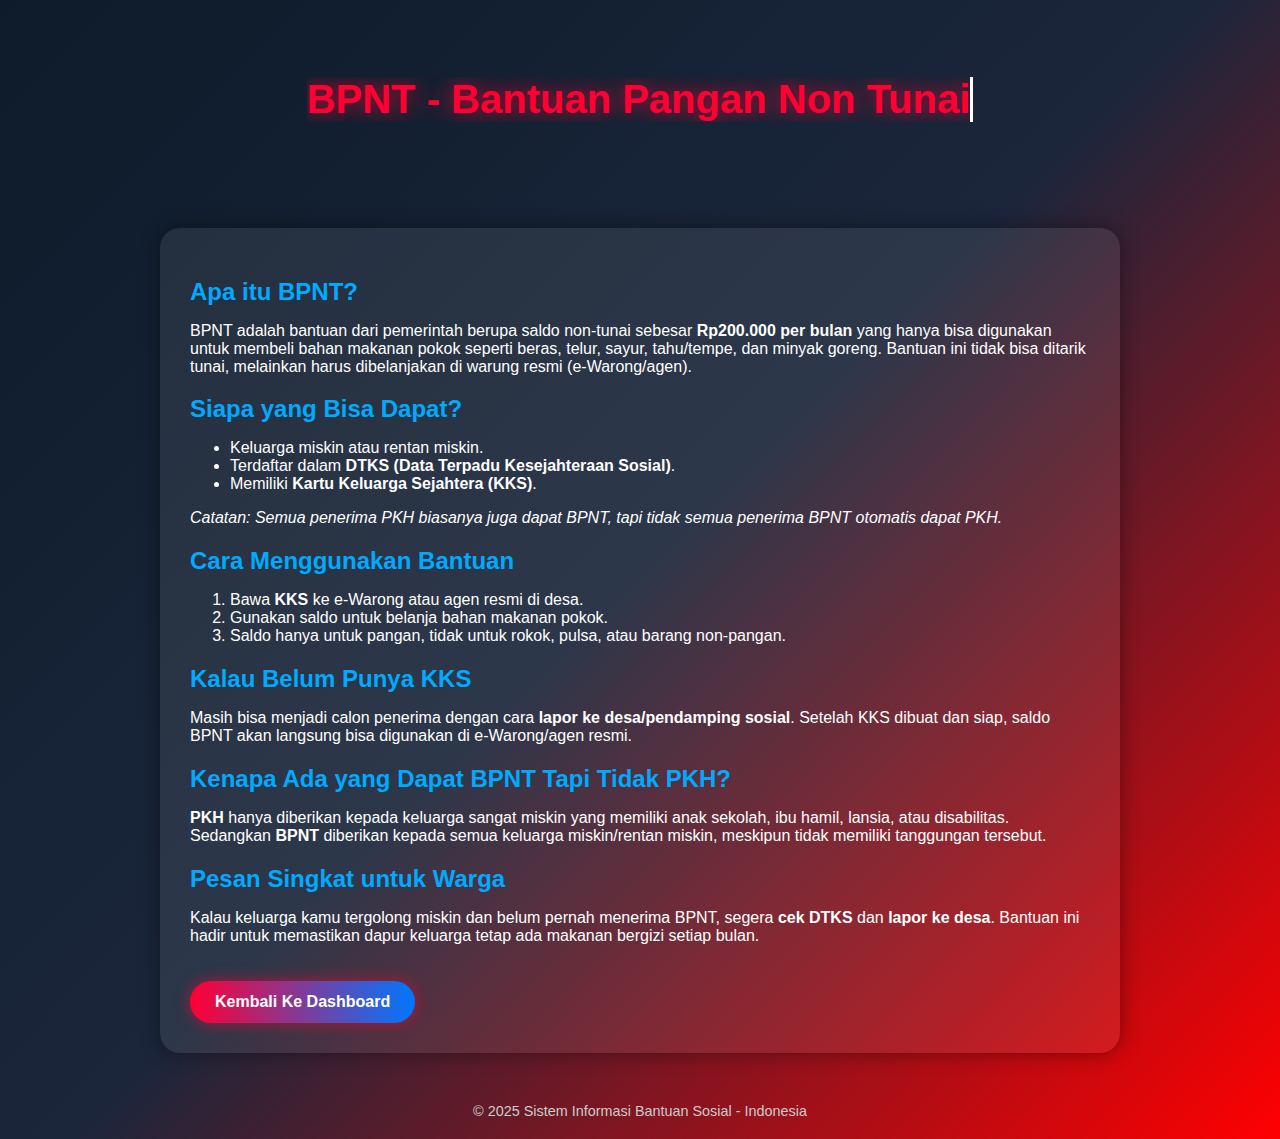
<file: BNPT.html>
<!DOCTYPE html>
<html lang="id">
<head>
  <meta charset="UTF-8">
  <meta name="viewport" content="width=device-width, initial-scale=1.0">
  <title>BPNT - Bantuan Pangan Non Tunai</title>
  <style>
    body {
      margin: 0;
      font-family: 'Poppins', sans-serif;
      background: linear-gradient(135deg, #0d1b2a, #1b263b, #ff0000);
      color: white;
      overflow-x: hidden;
    }

    header {
      text-align: center;
      padding: 50px 20px;
      animation: fadeDown 1s ease-out;
    }

    header h1 {
      font-size: 2.5rem;
      color: #ff0033;
      text-shadow: 0 0 20px rgba(255,0,50,0.8);
    }

    .typing {
      border-right: 3px solid #fff;
      white-space: nowrap;
      overflow: hidden;
      display: inline-block;
      animation: typing 4s steps(40, end), blink .8s infinite;
    }

    @keyframes typing {
      from { width: 0 }
      to { width: 100% }
    }

    @keyframes blink {
      50% { border-color: transparent }
    }

    @keyframes fadeDown {
      from { opacity: 0; transform: translateY(-30px); }
      to { opacity: 1; transform: translateY(0); }
    }

    section {
      max-width: 900px;
      margin: 20px auto;
      background: rgba(255,255,255,0.08);
      border-radius: 20px;
      padding: 30px;
      box-shadow: 0 0 20px rgba(0,0,0,0.4);
      animation: fadeUp 1.2s ease-out;
    }

    @keyframes fadeUp {
      from { opacity: 0; transform: translateY(50px); }
      to { opacity: 1; transform: translateY(0); }
    }

    h2 {
      color: #00aaff;
      margin-bottom: 10px;
    }

    .btn {
      display: inline-block;
      padding: 12px 25px;
      margin-top: 20px;
      background: linear-gradient(90deg, #ff0033, #0077ff);
      color: white;
      text-decoration: none;
      border-radius: 30px;
      font-weight: bold;
      transition: 0.3s;
      box-shadow: 0 0 15px rgba(255,0,50,0.6);
    }

    .btn:hover {
      transform: scale(1.1);
      box-shadow: 0 0 30px rgba(0,119,255,0.8);
    }

    footer {
      text-align: center;
      padding: 20px;
      margin-top: 30px;
      font-size: 0.9rem;
      color: #ccc;
    }
  </style>
</head>
<body>

  <header>
    <h1><span class="typing">BPNT - Bantuan Pangan Non Tunai</span></h1>
  </header>

  <section>
    <h2>Apa itu BPNT?</h2>
    <p>
      BPNT adalah bantuan dari pemerintah berupa saldo non-tunai sebesar <b>Rp200.000 per bulan</b> 
      yang hanya bisa digunakan untuk membeli bahan makanan pokok seperti beras, telur, sayur, tahu/tempe, dan minyak goreng.
      Bantuan ini tidak bisa ditarik tunai, melainkan harus dibelanjakan di warung resmi (e-Warong/agen).
    </p>

    <h2>Siapa yang Bisa Dapat?</h2>
    <ul>
      <li>Keluarga miskin atau rentan miskin.</li>
      <li>Terdaftar dalam <b>DTKS (Data Terpadu Kesejahteraan Sosial)</b>.</li>
      <li>Memiliki <b>Kartu Keluarga Sejahtera (KKS)</b>.</li>
    </ul>
    <p><i>Catatan: Semua penerima PKH biasanya juga dapat BPNT, tapi tidak semua penerima BPNT otomatis dapat PKH.</i></p>

    <h2>Cara Menggunakan Bantuan</h2>
    <ol>
      <li>Bawa <b>KKS</b> ke e-Warong atau agen resmi di desa.</li>
      <li>Gunakan saldo untuk belanja bahan makanan pokok.</li>
      <li>Saldo hanya untuk pangan, tidak untuk rokok, pulsa, atau barang non-pangan.</li>
    </ol>

    <h2>Kalau Belum Punya KKS</h2>
    <p>
      Masih bisa menjadi calon penerima dengan cara <b>lapor ke desa/pendamping sosial</b>. 
      Setelah KKS dibuat dan siap, saldo BPNT akan langsung bisa digunakan di e-Warong/agen resmi.
    </p>

    <h2>Kenapa Ada yang Dapat BPNT Tapi Tidak PKH?</h2>
    <p>
      <b>PKH</b> hanya diberikan kepada keluarga sangat miskin yang memiliki anak sekolah, ibu hamil, lansia, atau disabilitas.
      Sedangkan <b>BPNT</b> diberikan kepada semua keluarga miskin/rentan miskin, meskipun tidak memiliki tanggungan tersebut.
    </p>

    <h2>Pesan Singkat untuk Warga</h2>
    <p>
      Kalau keluarga kamu tergolong miskin dan belum pernah menerima BPNT, 
      segera <b>cek DTKS</b> dan <b>lapor ke desa</b>. 
      Bantuan ini hadir untuk memastikan dapur keluarga tetap ada makanan bergizi setiap bulan.
    </p>

    <a href="index.html" class="btn">Kembali Ke Dashboard</a>
  </section>

  <footer>
    &copy; 2025 Sistem Informasi Bantuan Sosial - Indonesia
  </footer>

  <script>
    // Smooth scroll
    document.querySelectorAll('a[href^="#"]').forEach(anchor => {
      anchor.addEventListener('click', function(e) {
        e.preventDefault();
        document.querySelector(this.getAttribute('href')).scrollIntoView({
          behavior: 'smooth'
        });
      });
    });
  </script>
</body>
</html>
</file>
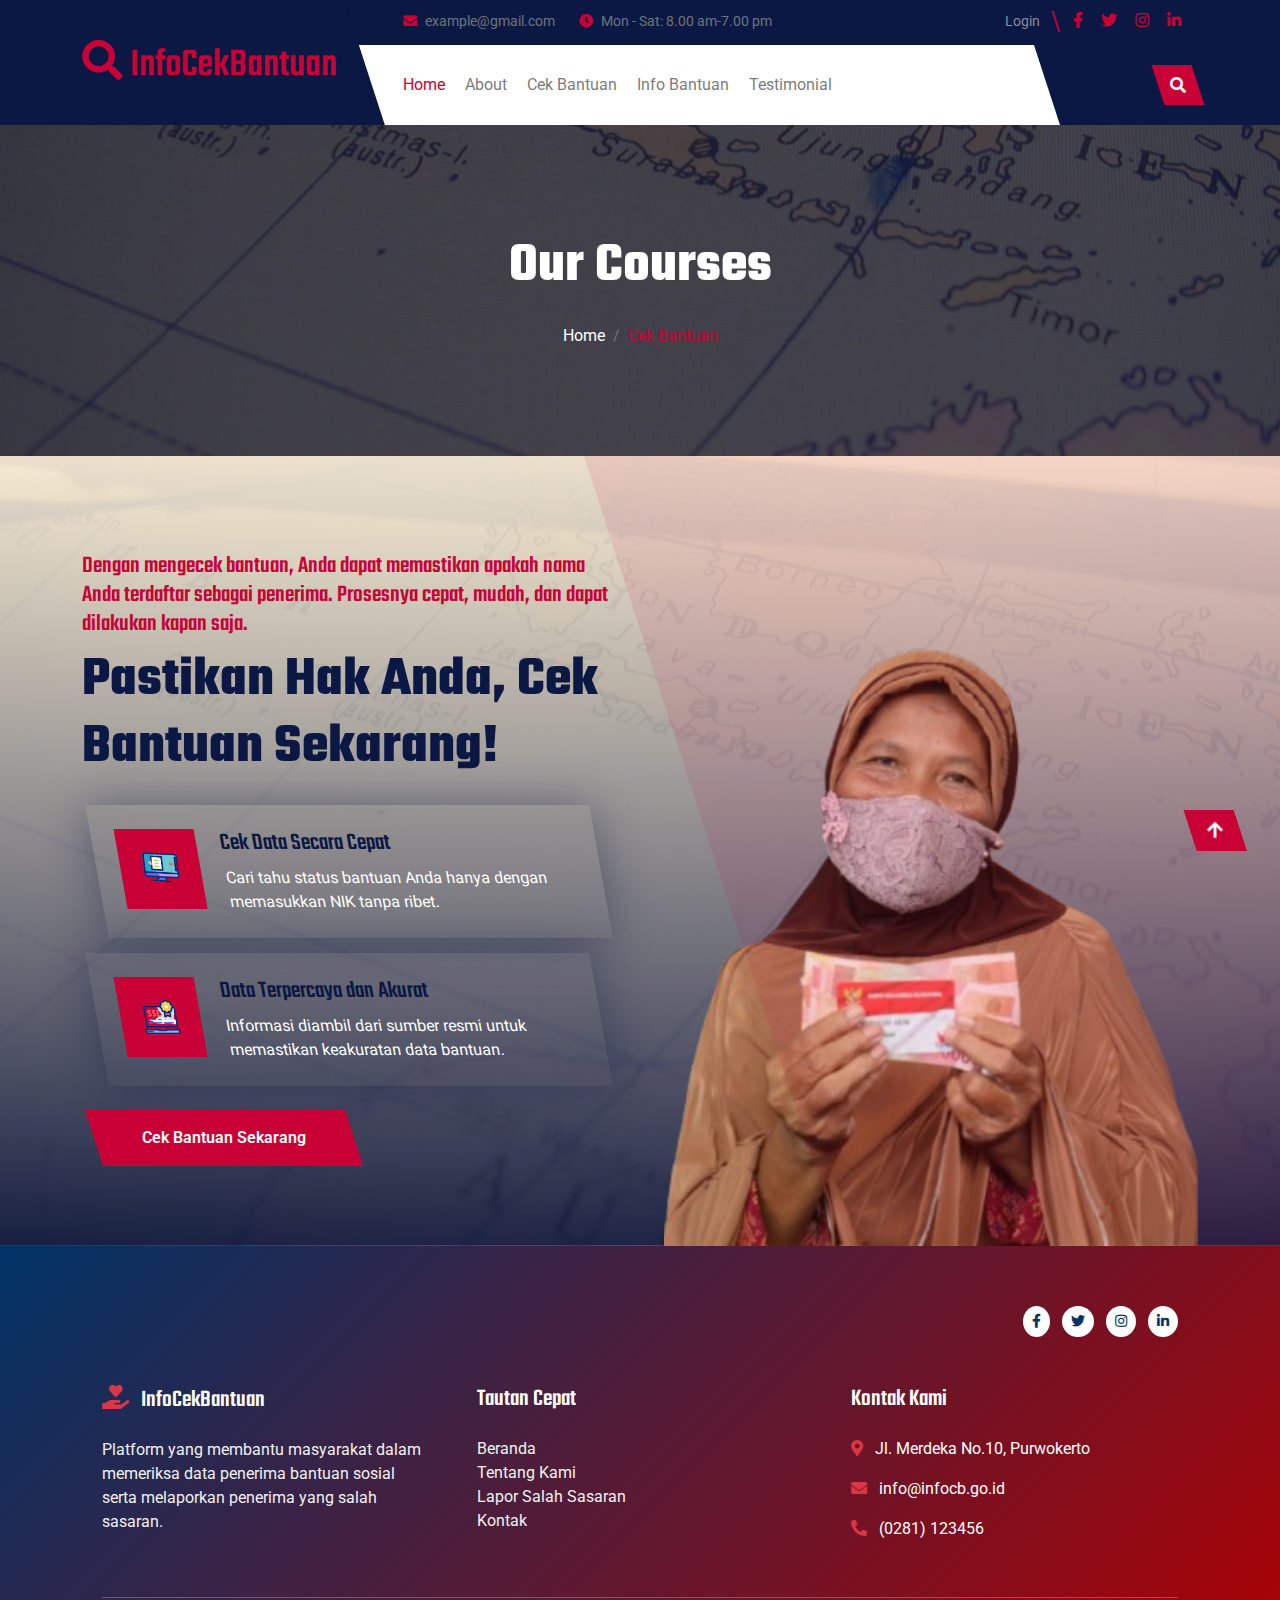
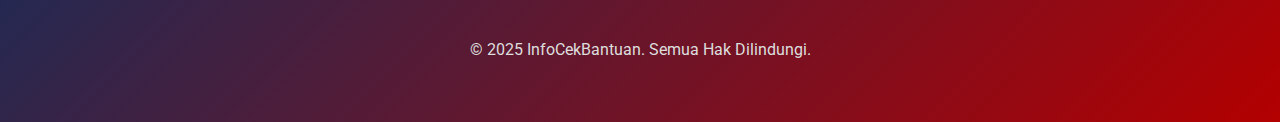
<file: cekbantuan.html>
<!DOCTYPE html>
<html lang="en">

    <head>
        <meta charset="utf-8">
        <title>InfoCekBantuan</title>
        <meta content="width=device-width, initial-scale=1.0" name="viewport">
        <meta content="" name="keywords">
        <meta content="" name="description">

        <!-- Google Web Fonts -->
        <link rel="preconnect" href="https://fonts.googleapis.com">
        <link rel="preconnect" href="https://fonts.gstatic.com" crossorigin>
        <link href="https://fonts.googleapis.com/css2?family=Roboto:ital,wght@0,100;0,300;0,400;0,500;0,700;0,900;1,100;1,300;1,400;1,500;1,700;1,900&family=Teko:wght@300..700&display=swap" rel="stylesheet">

        <!-- Icon Font Stylesheet -->
        <link rel="stylesheet" href="https://use.fontawesome.com/releases/v5.15.4/css/all.css"/>
        <link href="https://cdn.jsdelivr.net/npm/bootstrap-icons@1.4.1/font/bootstrap-icons.css" rel="stylesheet">

        <!-- Libraries Stylesheet -->
        <link rel="stylesheet" href="lib/animate/animate.min.css"/>
        <link href="lib/owlcarousel/assets/owl.carousel.min.css" rel="stylesheet">


        <!-- Customized Bootstrap Stylesheet -->
        <link href="css/bootstrap.min.css" rel="stylesheet">

        <!-- Template Stylesheet -->
        <link href="css/style.css" rel="stylesheet">
    </head>

    <body>

        <!-- Spinner Start -->
        <div id="spinner" class="show bg-white position-fixed translate-middle w-100 vh-100 top-50 start-50 d-flex align-items-center justify-content-center">
            <div class="spinner-border text-primary" style="width: 3rem; height: 3rem;" role="status">
                <span class="sr-only">Loading...</span>
            </div>
        </div>
        <!-- Spinner End -->

     
        <!-- Navbar & Hero Start -->
        <div class="container-fluid header-top">
            <div class="nav-shaps-2"></div>
            <div class="container d-flex align-items-center">
                <div class="d-flex align-items-center h-100">
                    <a href="#" class="navbar-brand" style="height: 125px;">
                        <h1 class="text-primary mb-0"><i class="fas fa-search me-2"></i>InfoCekBantuan</h1>
                        <!-- <img src="img/logo.png" alt="Logo"> -->
                    </a>
                </div>
                <div class="w-100 h-100">
                    <div class="topbar px-0 py-2 d-none d-lg-block" style="height: 45px;">
                        <div class="row gx-0 align-items-center">
                            <div class="col-lg-8 text-center text-lg-center mb-lg-0">
                                <div class="d-flex flex-wrap">
                                    <div class="pe-4">
                                        <a href="mailto:example@gmail.com" class="text-muted small"><i class="fas fa-envelope text-primary me-2"></i>example@gmail.com</a>
                                    </div>
                                    <div class="pe-0">
                                        <a href="mailto:example@gmail.com" class="text-muted small"><i class="fa fa-clock text-primary me-2"></i>Mon - Sat: 8.00 am-7.00 pm</a>
                                    </div>
                                </div>
                            </div>
                            <div class="col-lg-4 text-center text-lg-end">
                                <div class="d-flex justify-content-end">
                                    <div class="d-flex align-items-center small">
                                        <a href="#" class="login-btn text-body me-3 pe-3"> <span>Login</span></a>
                                        
                                    </div>
                                    <div class="d-flex pe-3">
                                        <a class="btn p-0 text-primary me-3" href="#"><i class="fab fa-facebook-f"></i></a>
                                        <a class="btn p-0 text-primary me-3" href="#"><i class="fab fa-twitter"></i></a>
                                        <a class="btn p-0 text-primary me-3" href="#"><i class="fab fa-instagram"></i></a>
                                        <a class="btn p-0 text-primary me-0" href="#"><i class="fab fa-linkedin-in"></i></a>
                                    </div>
                                </div>
                            </div>
                        </div>
                    </div>
                    <div class="nav-bar px-0 py-lg-0" style="height: 80px;">
                        <nav class="navbar navbar-expand-lg navbar-light d-flex justify-content-lg-end">
                            <a href="#" class="navbar-brand-2">
                                <h1 class="text-primary mb-0"><i class="fas search me-2"></i>InfoCekBantuan</h1>
                                <!-- <img src="img/logo.png" alt="Logo"> -->
                            </a> 
                            <button class="navbar-toggler" type="button" data-bs-toggle="collapse" data-bs-target="#navbarCollapse">
                                <span class="fa fa-bars"></span>
                            </button>
                            <div class="collapse navbar-collapse" id="navbarCollapse">
                                <div class="navbar-nav mx-0 mx-lg-auto">
                                    <a href="index.html" class="nav-item nav-link active">Home</a>
                                    <a href="about.html" class="nav-item nav-link">About</a>
                                    <a href="cekbantuan.html" class="nav-item nav-link">Cek Bantuan</a>
                                    <a href="infobantuan.html" class="nav-item nav-link">Info Bantuan</a>
                                    <a href="testimonial.html" class="nav-item nav-link">Testimonial</a>
                                    
                                   
                                    <div class="nav-btn ps-3">
                                        <button class="btn-search btn btn-primary btn-md-square mt-2 mt-lg-0 mb-4 mb-lg-0 flex-shrink-0" data-bs-toggle="modal" data-bs-target="#searchModal"><i class="fas fa-search"></i></button>
                                        
                                    </div>
                                    <div class="nav-shaps-1"></div>
                                </div>
                            </div>
                        </nav>
                    </div>
                </div>
            </div>
        </div>
        <!-- Navbar & Hero End -->

        <!-- Modal Search Start -->
        <div class="modal fade" id="searchModal" tabindex="-1" aria-labelledby="exampleModalLabel" aria-hidden="true">
            <div class="modal-dialog modal-fullscreen">
                <div class="modal-content rounded-0">
                    <div class="modal-header">
                        <h5 class="modal-title" id="exampleModalLabel">Search by keyword</h5>
                        <button type="button" class="btn-close" data-bs-dismiss="modal" aria-label="Close"></button>
                    </div>
                    <div class="modal-body d-flex align-items-center bg-primary">
                        <div class="input-group w-75 mx-auto d-flex">
                            <input type="search" class="form-control p-3" placeholder="keywords" aria-describedby="search-icon-1">
                            <span id="search-icon-1" class="btn bg-light border nput-group-text p-3"><i class="fa fa-search"></i></span>
                        </div>
                    </div>
                </div>
            </div>
        </div>
        <!-- Modal Search End -->

        <!-- Header Start -->
        <div class="container-fluid bg-breadcrumb">
            <div class="container text-center py-5" style="max-width: 900px;">
                <h4 class="text-white display-4 mb-4 wow fadeInDown" data-wow-delay="0.1s">Our Courses</h4>
                <ol class="breadcrumb d-flex justify-content-center mb-0 wow fadeInDown" data-wow-delay="0.3s">
                    <li class="breadcrumb-item"><a href="index.html">Home</a></li>
                    
                    <li class="breadcrumb-item active text-primary">Cek Bantuan</li>
                </ol>    
            </div>
        </div>
        <!-- Header End -->

            <!-- Cek Bantuan Sekarang start -->
        <div class="container-fluid goal pt-5">
            <div class="container pt-5">
                <div class="row g-5">
                    <div class="col-lg-6 wow fadeInLeft" data-wow-delay="0.2s">
                        <div class="goal-content">
                            <h4 class="text-primary">Dengan mengecek bantuan, Anda dapat memastikan apakah nama Anda terdaftar sebagai penerima. Prosesnya cepat, mudah, dan dapat dilakukan kapan saja.</h4>
                            <h1 class="display-4 mb-4">Pastikan Hak Anda, Cek Bantuan Sekarang!</h1>
                            <div class="goal-item d-flex p-4">
                                <div class="d-flex me-4">
                                    <div class="bg-primary d-inline p-3" style="width: 80px; height: 80px;">
                                        <img src="img/information-unscreen.gif" class="img-fluid" alt="">
                                    </div>
                                </div>
                                <div>
                                    <h4>Cek Data Secara Cepat</h4>
                                    <p class="text-white mb-0">Cari tahu status bantuan Anda hanya dengan memasukkan NIK tanpa ribet.</p>
                                </div>
                            </div>
                            <div class="goal-item d-flex p-4 mb-4">
                                <div class="d-flex me-4">
                                    <div class="bg-primary d-inline p-3" style="width: 80px; height: 80px;">
                                        <img src="img/ssl-unscreen.gif" class="img-fluid" alt="">
                                    </div>
                                </div>
                                <div>
                                
                                    <h4>Data Terpercaya dan Akurat</h4>
                                    <p class="text-white mb-0"> Informasi diambil dari sumber resmi untuk memastikan keakuratan data bantuan.</p>
                                </div>
                            </div>
                            <div class="ms-1">
                                <a href="cekdesa.html" class="btn btn-primary py-3 px-5 ms-2"> <span>Cek Bantuan Sekarang</span></a>
                            </div>
                        </div>
                    </div>
                   

                    <div class="col-lg-6 wow fadeInRight" data-wow-delay="0.2s">
                        <div class="h-100">
                            <img src="img/bantuab-removebg-preview.png" class="img-fluid h-100" style="object-fit: cover;" alt="">
                        </div>
                    </div>
                </div>
            </div>
        </div>
        <!-- Cek Bantuan Sekarang End -->

        

      <!-- Footer Start -->
<footer style="background: linear-gradient(135deg, #003366, #b30000); color: #fff; padding: 60px 0;">
  <div class="container" style="max-width: 1100px; margin: auto;">
    <div class="row g-5 mb-5 align-items-center">
      <div class="col-lg-7">
        
      </div>
      <div class="col-lg-5 text-center text-lg-end">
        <a href="#" class="btn btn-sm" style="background:#fff; color:#003366; border-radius: 50%; margin-right: 8px;"><i class="fab fa-facebook-f"></i></a>
        <a href="#" class="btn btn-sm" style="background:#fff; color:#003366; border-radius: 50%; margin-right: 8px;"><i class="fab fa-twitter"></i></a>
        <a href="#" class="btn btn-sm" style="background:#fff; color:#003366; border-radius: 50%; margin-right: 8px;"><i class="fab fa-instagram"></i></a>
        <a href="#" class="btn btn-sm" style="background:#fff; color:#003366; border-radius: 50%;"><i class="fab fa-linkedin-in"></i></a>
      </div>
    </div>

    <div class="row g-5">
      <div class="col-md-6 col-lg-4">
        <h4 class="text-white mb-4"><i class="fas fa-hand-holding-heart text-danger me-2"></i> InfoCekBantuan</h4>
        <p style="color:#f1f1f1;">Platform yang membantu masyarakat dalam memeriksa data penerima bantuan sosial serta melaporkan penerima yang salah sasaran.</p>
      </div>
      <div class="col-md-6 col-lg-4">
        <h4 class="text-white mb-4">Tautan Cepat</h4>
        <ul style="list-style:none; padding:0;">
          <li><a href="#" style="color:#f1f1f1; text-decoration:none;">Beranda</a></li>
          <li><a href="#" style="color:#f1f1f1; text-decoration:none;">Tentang Kami</a></li>
          <li><a href="#" style="color:#f1f1f1; text-decoration:none;">Lapor Salah Sasaran</a></li>
          <li><a href="#" style="color:#f1f1f1; text-decoration:none;">Kontak</a></li>
        </ul>
      </div>
      <div class="col-md-6 col-lg-4">
        <h4 class="text-white mb-4">Kontak Kami</h4>
        <p><i class="fas fa-map-marker-alt text-danger me-2"></i> Jl. Merdeka No.10, Purwokerto</p>
        <p><i class="fas fa-envelope text-danger me-2"></i> info@infocb.go.id</p>
        <p><i class="fa fa-phone-alt text-danger me-2"></i> (0281) 123456</p>
      </div>
    </div>

    <hr style="border-color: rgba(255,255,255,0.2); margin: 40px 0;">
    <div class="text-center" style="color:#ddd;">&copy; 2025 InfoCekBantuan. Semua Hak Dilindungi.</div>
  </div>
</footer>
<!-- Footer End -->

        


        <!-- Back to Top -->
        <div class="back-to-top">
            <a href="#" class="btn"><i class="fa fa-arrow-up"></i></a>  
        </div> 

        
        <!-- JavaScript Libraries -->
        <script src="https://ajax.googleapis.com/ajax/libs/jquery/3.6.4/jquery.min.js"></script>
        <script src="https://cdn.jsdelivr.net/npm/bootstrap@5.0.0/dist/js/bootstrap.bundle.min.js"></script>
        <script src="lib/wow/wow.min.js"></script>
        <script src="lib/easing/easing.min.js"></script>
        <script src="lib/waypoints/waypoints.min.js"></script>
        <script src="lib/owlcarousel/owl.carousel.min.js"></script>
        

        <!-- Template Javascript -->
        <script src="js/main.js"></script>
    </body>

</html>
</file>
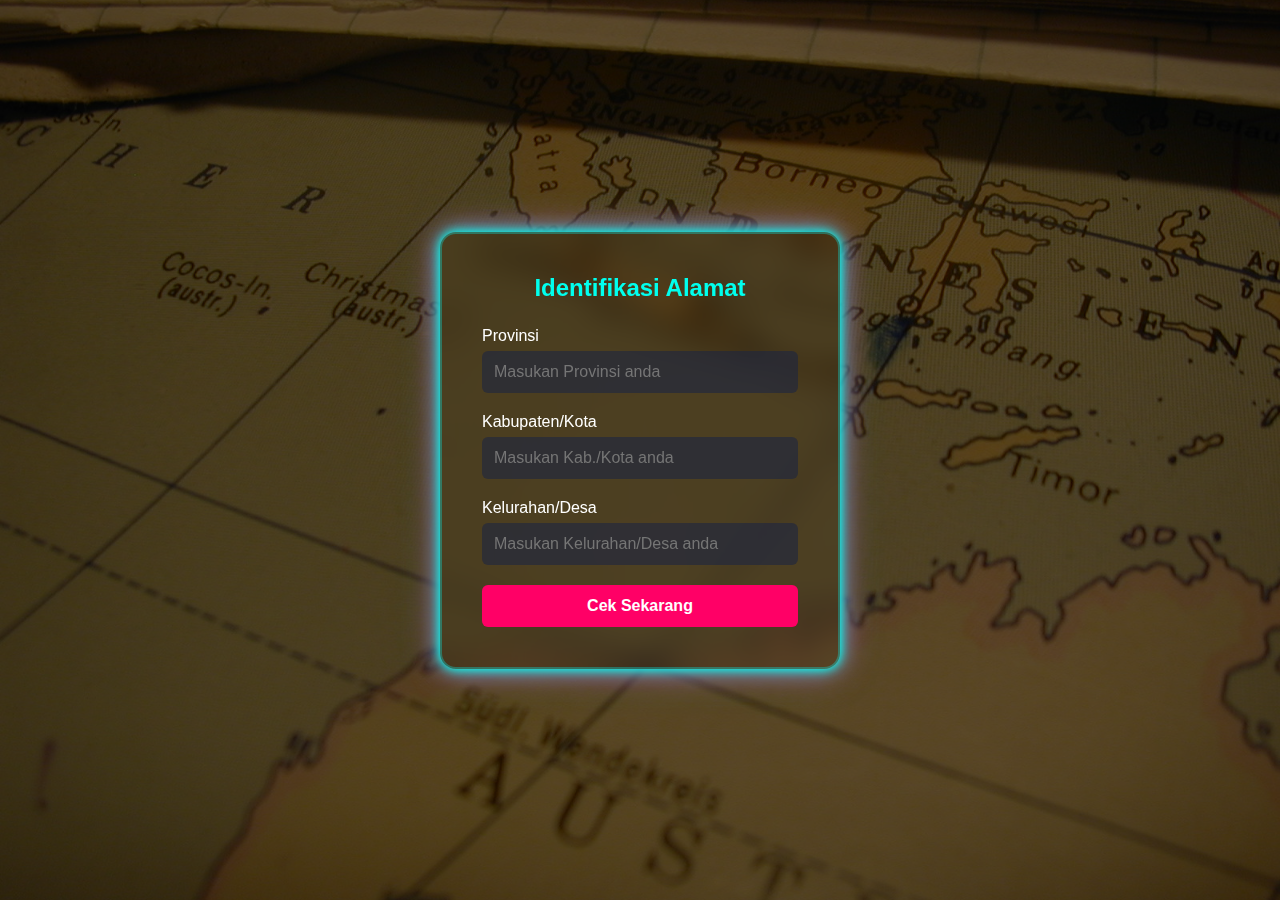
<file: cekdesa.html>
<!DOCTYPE html>
<html lang="en">
<head>
  <meta charset="UTF-8" />
  <meta name="viewport" content="width=device-width, initial-scale=1.0"/>
  <title>Cek Domisili</title>
  <style>
    * {
      margin: 0;
      padding: 0;
      box-sizing: border-box;
      font-family: 'Segoe UI', Tahoma, Geneva, Verdana, sans-serif;
    }

    body {
      height: 100vh;
      background: url('/img/map-1482895.jpg') no-repeat center center/cover;
      display: flex;
      justify-content: center;
      align-items: center;
      color: #ffffff;
      overflow: hidden;
    }

    .overlay {
      position: absolute;
      top: 0; left: 0;
      width: 100%; height: 100%;
      background: rgba(0, 0, 0, 0.6);
      z-index: 0;
    }

    .login-container {
      position: relative;
      z-index: 1;
      padding: 40px;
      width: 100%;
      max-width: 400px;
      background: rgba(12, 21, 69, 0.01); /* transparan */
      border-radius: 16px;
      backdrop-filter: blur(15px);
      border: 2px solid rgba(0, 255, 255, 0.3);
      box-shadow:
        0 0 10px #00ffee,
        0 0 20px #00ffee,
        0 0 30px #ff0066,
        0 0 40px rgba(0, 255, 255, 0.4);
    }

    .login-container h2 {
      text-align: center;
      margin-bottom: 25px;
      color: #00ffee;
    }

    .form-group {
      margin-bottom: 20px;
    }

    .form-group label {
      display: block;
      margin-bottom: 6px;
      font-weight: 500;
    }

    .form-group input {
      width: 100%;
      padding: 12px;
      border: none;
      border-radius: 6px;
      background-color: rgba(28, 37, 65, 0.6);
      color: #fff;
      font-size: 16px;
      outline: none;
      transition: background 0.3s ease;
    }

    .form-group input:focus {
      background-color: rgba(36, 59, 99, 0.8);
    }

    .login-btn {
      width: 100%;
      padding: 12px;
      background-color: #ff0066;
      color: white;
      font-size: 16px;
      font-weight: bold;
      border: none;
      border-radius: 6px;
      cursor: pointer;
      transition: background 0.3s ease, transform 0.2s ease;
    }

    .login-btn:hover {
      background-color: #e60056;
      transform: scale(1.03);
    }

    .bottom-text {
      text-align: center;
      margin-top: 20px;
      font-size: 14px;
    }

    .bottom-text a {
      color: #00ffee;
      text-decoration: none;
    }

    .bottom-text a:hover {
      text-decoration: underline;
    }
  </style>
</head>
<body>
  <div class="overlay"></div>

  <div class="login-container">
    <h2>Identifikasi Alamat</h2>
    <form action="#" method="post">
      <div class="form-group">
        <label for="email">Provinsi</label>
        <input type="text" id="Provinsi" name="email" placeholder="Masukan Provinsi anda" required />
      </div>
      <div class="form-group">
        <label for="Kab/Kota">Kabupaten/Kota</label>
        <input type="Kota" id="Kota" name="Kota/Kab" placeholder="Masukan Kab./Kota anda" required />
      </div>
      
    </form>
    <div class="form-group">
        <label for="Desa">Kelurahan/Desa</label>
        <input type="Desa" id="Desa" name="Desa" placeholder="Masukan Kelurahan/Desa anda" required />
      </div>
     <button type="button" class="login-btn" onclick="window.location.href='cek.html'">
  Cek Sekarang
</button>
    </form>
    
  </div>
</body>
</html>
</file>
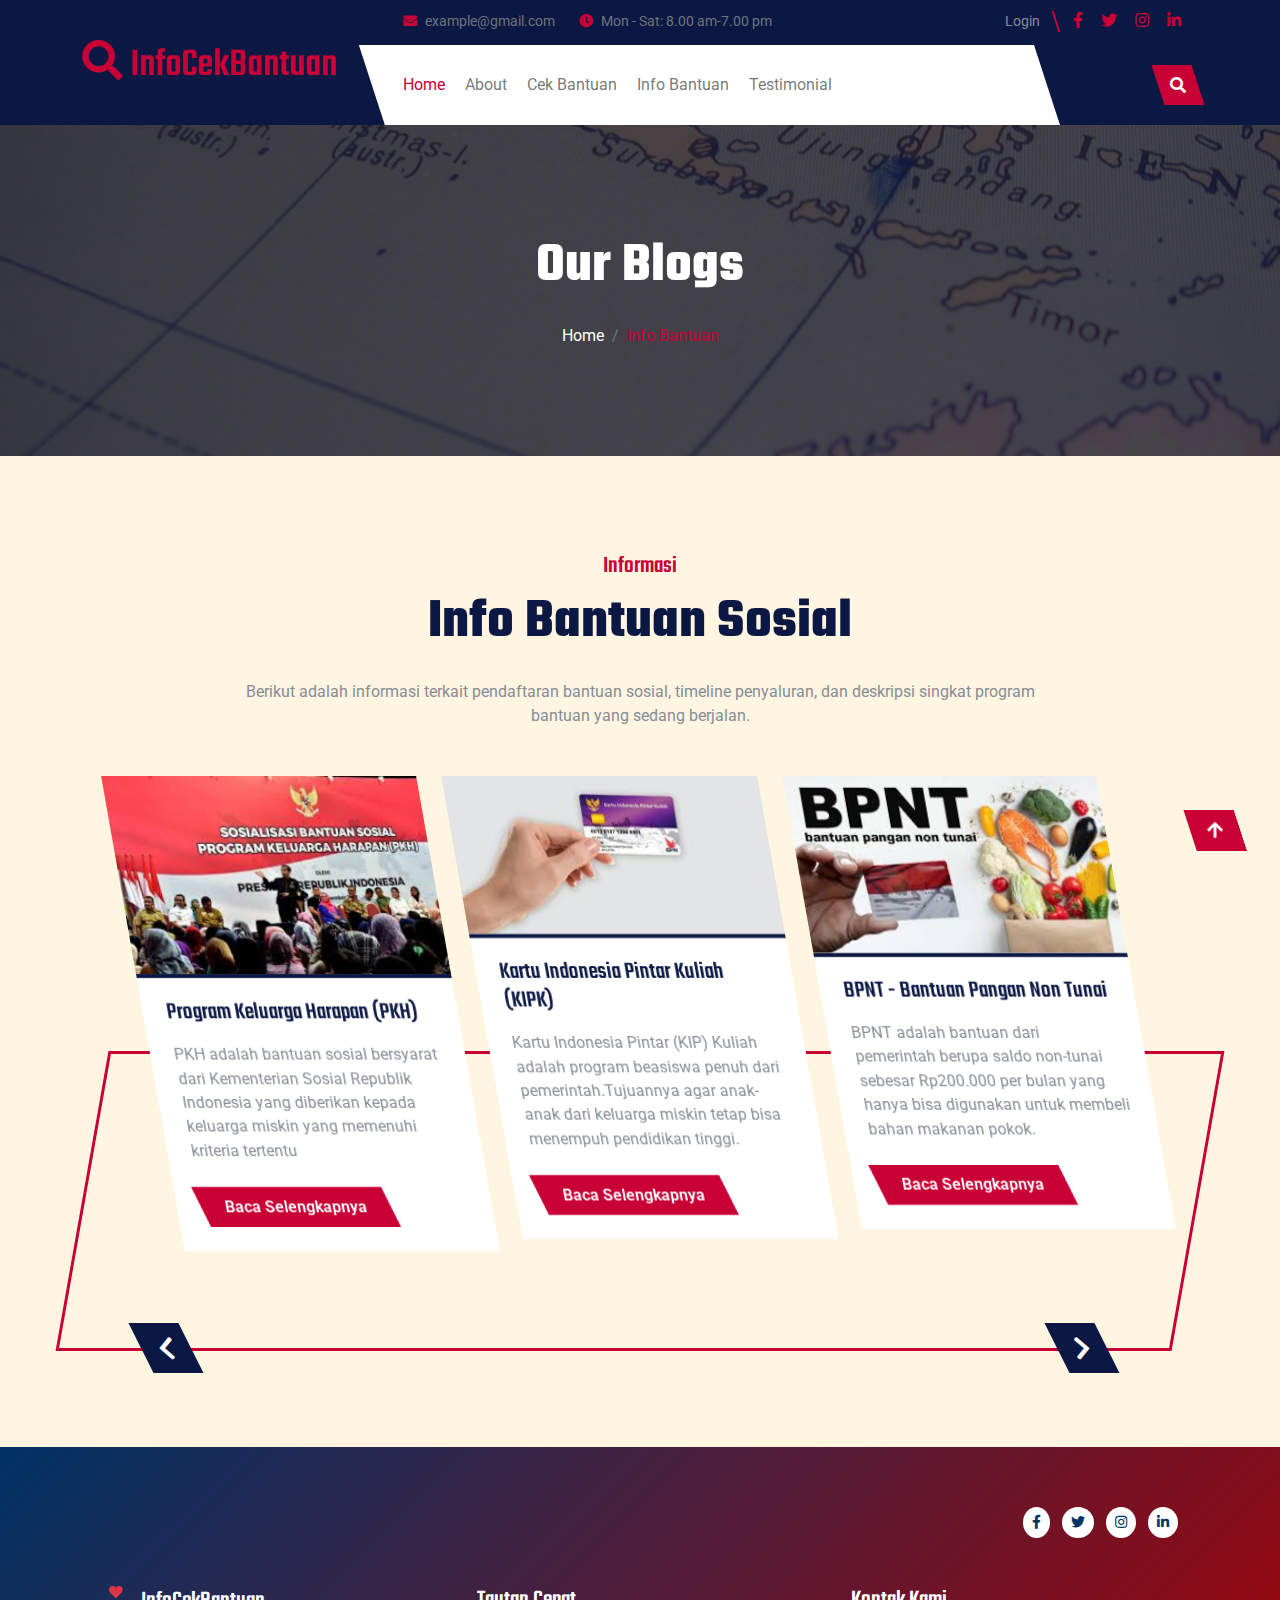
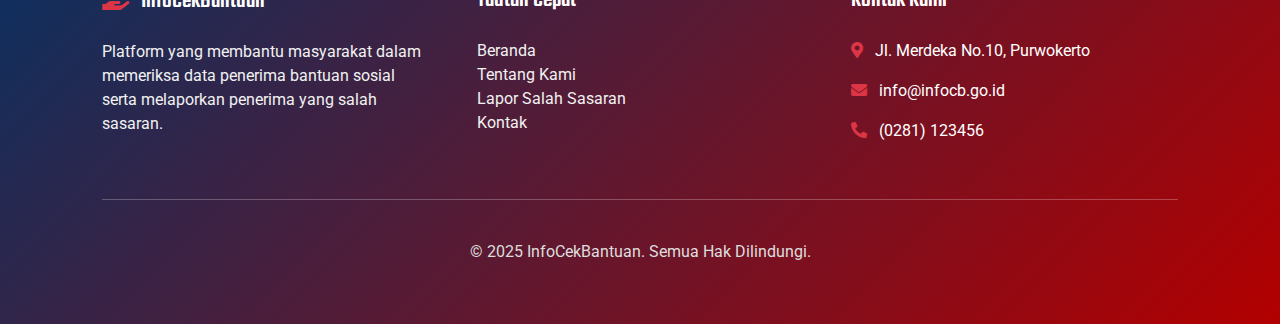
<file: infobantuan.html>
<!DOCTYPE html>
<html lang="en">

    <head>
        <meta charset="utf-8">
        <title>InfoCekBantuan</title>
        <meta content="width=device-width, initial-scale=1.0" name="viewport">
        <meta content="" name="keywords">
        <meta content="" name="description">

        <!-- Google Web Fonts -->
        <link rel="preconnect" href="https://fonts.googleapis.com">
        <link rel="preconnect" href="https://fonts.gstatic.com" crossorigin>
        <link href="https://fonts.googleapis.com/css2?family=Roboto:ital,wght@0,100;0,300;0,400;0,500;0,700;0,900;1,100;1,300;1,400;1,500;1,700;1,900&family=Teko:wght@300..700&display=swap" rel="stylesheet">

        <!-- Icon Font Stylesheet -->
        <link rel="stylesheet" href="https://use.fontawesome.com/releases/v5.15.4/css/all.css"/>
        <link href="https://cdn.jsdelivr.net/npm/bootstrap-icons@1.4.1/font/bootstrap-icons.css" rel="stylesheet">

        <!-- Libraries Stylesheet -->
        <link rel="stylesheet" href="lib/animate/animate.min.css"/>
        <link href="lib/owlcarousel/assets/owl.carousel.min.css" rel="stylesheet">


        <!-- Customized Bootstrap Stylesheet -->
        <link href="css/bootstrap.min.css" rel="stylesheet">

        <!-- Template Stylesheet -->
        <link href="css/style.css" rel="stylesheet">
    </head>

    <body>

        <!-- Spinner Start -->
        <div id="spinner" class="show bg-white position-fixed translate-middle w-100 vh-100 top-50 start-50 d-flex align-items-center justify-content-center">
            <div class="spinner-border text-primary" style="width: 3rem; height: 3rem;" role="status">
                <span class="sr-only">Loading...</span>
            </div>
        </div>
        <!-- Spinner End -->
<!-- Navbar & Hero Start -->
        <div class="container-fluid header-top">
            <div class="nav-shaps-2"></div>
            <div class="container d-flex align-items-center">
                <div class="d-flex align-items-center h-100">
                    <a href="#" class="navbar-brand" style="height: 125px;">
                        <h1 class="text-primary mb-0"><i class="fas fa-search me-2"></i>InfoCekBantuan</h1>
                        <!-- <img src="img/logo.png" alt="Logo"> -->
                    </a>
                </div>
                <div class="w-100 h-100">
                    <div class="topbar px-0 py-2 d-none d-lg-block" style="height: 45px;">
                        <div class="row gx-0 align-items-center">
                            <div class="col-lg-8 text-center text-lg-center mb-lg-0">
                                <div class="d-flex flex-wrap">
                                    <div class="pe-4">
                                        <a href="mailto:example@gmail.com" class="text-muted small"><i class="fas fa-envelope text-primary me-2"></i>example@gmail.com</a>
                                    </div>
                                    <div class="pe-0">
                                        <a href="mailto:example@gmail.com" class="text-muted small"><i class="fa fa-clock text-primary me-2"></i>Mon - Sat: 8.00 am-7.00 pm</a>
                                    </div>
                                </div>
                            </div>
                            <div class="col-lg-4 text-center text-lg-end">
                                <div class="d-flex justify-content-end">
                                    <div class="d-flex align-items-center small">
                                        <a href="#" class="login-btn text-body me-3 pe-3"> <span>Login</span></a>
                                        
                                    </div>
                                    <div class="d-flex pe-3">
                                        <a class="btn p-0 text-primary me-3" href="#"><i class="fab fa-facebook-f"></i></a>
                                        <a class="btn p-0 text-primary me-3" href="#"><i class="fab fa-twitter"></i></a>
                                        <a class="btn p-0 text-primary me-3" href="#"><i class="fab fa-instagram"></i></a>
                                        <a class="btn p-0 text-primary me-0" href="#"><i class="fab fa-linkedin-in"></i></a>
                                    </div>
                                </div>
                            </div>
                        </div>
                    </div>
                    <div class="nav-bar px-0 py-lg-0" style="height: 80px;">
                        <nav class="navbar navbar-expand-lg navbar-light d-flex justify-content-lg-end">
                            <a href="#" class="navbar-brand-2">
                                <h1 class="text-primary mb-0"><i class="fas search me-2"></i>InfoCekBantuan</h1>
                                <!-- <img src="img/logo.png" alt="Logo"> -->
                            </a> 
                            <button class="navbar-toggler" type="button" data-bs-toggle="collapse" data-bs-target="#navbarCollapse">
                                <span class="fa fa-bars"></span>
                            </button>
                            <div class="collapse navbar-collapse" id="navbarCollapse">
                                <div class="navbar-nav mx-0 mx-lg-auto">
                                    <a href="index.html" class="nav-item nav-link active">Home</a>
                                    <a href="about.html" class="nav-item nav-link">About</a>
                                    <a href="cekbantuan.html" class="nav-item nav-link">Cek Bantuan</a>
                                    <a href="infobantuan.html" class="nav-item nav-link">Info Bantuan</a>
                                    <a href="testimonial.html" class="nav-item nav-link">Testimonial</a>
                                    
                                   
                                    <div class="nav-btn ps-3">
                                        <button class="btn-search btn btn-primary btn-md-square mt-2 mt-lg-0 mb-4 mb-lg-0 flex-shrink-0" data-bs-toggle="modal" data-bs-target="#searchModal"><i class="fas fa-search"></i></button>
                                        
                                    </div>
                                    <div class="nav-shaps-1"></div>
                                </div>
                            </div>
                        </nav>
                    </div>
                </div>
            </div>
        </div>
        <!-- Navbar & Hero End -->


        <!-- Modal Search Start -->
        <div class="modal fade" id="searchModal" tabindex="-1" aria-labelledby="exampleModalLabel" aria-hidden="true">
            <div class="modal-dialog modal-fullscreen">
                <div class="modal-content rounded-0">
                    <div class="modal-header">
                        <h5 class="modal-title" id="exampleModalLabel">Search by keyword</h5>
                        <button type="button" class="btn-close" data-bs-dismiss="modal" aria-label="Close"></button>
                    </div>
                    <div class="modal-body d-flex align-items-center bg-primary">
                        <div class="input-group w-75 mx-auto d-flex">
                            <input type="search" class="form-control p-3" placeholder="keywords" aria-describedby="search-icon-1">
                            <span id="search-icon-1" class="btn bg-light border nput-group-text p-3"><i class="fa fa-search"></i></span>
                        </div>
                    </div>
                </div>
            </div>
        </div>
        <!-- Modal Search End -->

        <!-- Header Start -->
        <div class="container-fluid bg-breadcrumb">
            <div class="container text-center py-5" style="max-width: 900px;">
                <h4 class="text-white display-4 mb-4 wow fadeInDown" data-wow-delay="0.1s">Our Blogs</h4>
                <ol class="breadcrumb d-flex justify-content-center mb-0 wow fadeInDown" data-wow-delay="0.3s">
                    <li class="breadcrumb-item"><a href="index.html">Home</a></li>
                    
                    <li class="breadcrumb-item active text-primary">Info Bantuan</li>
                </ol>    
            </div>
        </div>
        <!-- Header End -->
<!-- Informasi Bantuan -->
        <div class="container-fluid feature bg-light py-5">
            <div class="container py-5">
                <div class="text-center mx-auto pb-5 wow fadeInUp" data-wow-delay="0.2s" style="max-width: 800px;">
                    <h4 class="text-primary"> Informasi</h4>
                    <h1 class="display-4 mb-4">Info Bantuan Sosial</h1>
                    <p class="mb-0">Berikut adalah informasi terkait pendaftaran bantuan sosial, timeline penyaluran, dan deskripsi singkat program bantuan yang sedang berjalan. </p>
                </div>
                <div class="feature-carousel owl-carousel">
                    <div class="feature-item wow fadeInUp" data-wow-delay="0.2s">
                        <div class="feature-img">
                            <img src="img/PKH.jpeg" class="img-fluid w-100"  alt="">
                        </div>
                        <div class="feature-content p-4">
                            <h4 class="mb-3">Program Keluarga Harapan (PKH)</h4>
                            <p class="mb-4">PKH adalah bantuan sosial bersyarat dari Kementerian Sosial Republik Indonesia yang diberikan kepada keluarga miskin yang memenuhi kriteria tertentu </p>
                            <a href="PKH.html" class="btn btn-primary py-2 px-4"> <span>Baca Selengkapnya</span></a>
                        </div>
                    </div>
                    <div class="feature-item wow fadeInUp" data-wow-delay="0.4s">
                        <div class="feature-img">
                            <img src="img/KIP.jpg" class="img-fluid w-100"  alt="">
                        </div>
                        <div class="feature-content p-4">
                            <h4 class="mb-3">Kartu Indonesia Pintar Kuliah (KIPK)</h4>
                            <p class="mb-4">Kartu Indonesia Pintar (KIP) Kuliah adalah program beasiswa penuh dari pemerintah.Tujuannya agar anak-anak dari keluarga miskin tetap bisa menempuh pendidikan tinggi.</p>
                            <a href="KIP.html" class="btn btn-primary py-2 px-4"> <span>Baca Selengkapnya</span></a>
                        </div>
                    </div>
                    <div class="feature-item wow fadeInUp" data-wow-delay="0.6s">
                        <div class="feature-img">
                            <img src="img/bnpt.jpg" class="img-fluid w-100"  alt="">
                        </div>
                        <div class="feature-content p-4">
                            <h4 class="mb-3">BPNT - Bantuan Pangan Non Tunai</h4>
                            <p class="mb-4">BPNT adalah bantuan dari pemerintah berupa saldo non-tunai sebesar Rp200.000 per bulan yang hanya bisa digunakan untuk membeli bahan makanan pokok.                            </p>
                            <a href="BNPT.html" class="btn btn-primary py-2 px-4"> <span>Baca Selengkapnya</span></a>
                        </div>
                    </div>
                    <div class="feature-item">
                        <div class="feature-img">
                            <img src="img/KIS.jpg" class="img-fluid w-100"  alt="">
                        </div>
                        <div class="feature-content p-4">
                            <h4 class="mb-3">KIS - Kartu Indonesia Sehat</h4>
                            <p class="mb-4"> <b>Kartu Indonesia Sehat (KIS)</b> adalah program bantuan kesehatan dari pemerintah 
      yang memungkinkan warga miskin dan rentan mendapatkan layanan kesehatan gratis    </p>
                            <a href="kis.html" class="btn btn-primary py-2 px-4"> <span>Baca Selengkapnya</span></a>
                        </div>
                    </div>
                </div>
                <div class="feature-shaps"></div>
            </div>
        </div>
        <!-- Informasi Bantuan End -->
      
        <!-- Footer Start -->
<footer style="background: linear-gradient(135deg, #003366, #b30000); color: #fff; padding: 60px 0;">
  <div class="container" style="max-width: 1100px; margin: auto;">
    <div class="row g-5 mb-5 align-items-center">
      <div class="col-lg-7">
        
      </div>
      <div class="col-lg-5 text-center text-lg-end">
        <a href="#" class="btn btn-sm" style="background:#fff; color:#003366; border-radius: 50%; margin-right: 8px;"><i class="fab fa-facebook-f"></i></a>
        <a href="#" class="btn btn-sm" style="background:#fff; color:#003366; border-radius: 50%; margin-right: 8px;"><i class="fab fa-twitter"></i></a>
        <a href="#" class="btn btn-sm" style="background:#fff; color:#003366; border-radius: 50%; margin-right: 8px;"><i class="fab fa-instagram"></i></a>
        <a href="#" class="btn btn-sm" style="background:#fff; color:#003366; border-radius: 50%;"><i class="fab fa-linkedin-in"></i></a>
      </div>
    </div>

    <div class="row g-5">
      <div class="col-md-6 col-lg-4">
        <h4 class="text-white mb-4"><i class="fas fa-hand-holding-heart text-danger me-2"></i> InfoCekBantuan</h4>
        <p style="color:#f1f1f1;">Platform yang membantu masyarakat dalam memeriksa data penerima bantuan sosial serta melaporkan penerima yang salah sasaran.</p>
      </div>
      <div class="col-md-6 col-lg-4">
        <h4 class="text-white mb-4">Tautan Cepat</h4>
        <ul style="list-style:none; padding:0;">
          <li><a href="#" style="color:#f1f1f1; text-decoration:none;">Beranda</a></li>
          <li><a href="#" style="color:#f1f1f1; text-decoration:none;">Tentang Kami</a></li>
          <li><a href="#" style="color:#f1f1f1; text-decoration:none;">Lapor Salah Sasaran</a></li>
          <li><a href="#" style="color:#f1f1f1; text-decoration:none;">Kontak</a></li>
        </ul>
      </div>
      <div class="col-md-6 col-lg-4">
        <h4 class="text-white mb-4">Kontak Kami</h4>
        <p><i class="fas fa-map-marker-alt text-danger me-2"></i> Jl. Merdeka No.10, Purwokerto</p>
        <p><i class="fas fa-envelope text-danger me-2"></i> info@infocb.go.id</p>
        <p><i class="fa fa-phone-alt text-danger me-2"></i> (0281) 123456</p>
      </div>
    </div>

    <hr style="border-color: rgba(255,255,255,0.2); margin: 40px 0;">
    <div class="text-center" style="color:#ddd;">&copy; 2025 InfoCekBantuan. Semua Hak Dilindungi.</div>
  </div>
</footer>
<!-- Footer End -->

        
     


        <!-- Back to Top -->
        <div class="back-to-top">
            <a href="#" class="btn"><i class="fa fa-arrow-up"></i></a>  
        </div> 

        
        <!-- JavaScript Libraries -->
        <script src="https://ajax.googleapis.com/ajax/libs/jquery/3.6.4/jquery.min.js"></script>
        <script src="https://cdn.jsdelivr.net/npm/bootstrap@5.0.0/dist/js/bootstrap.bundle.min.js"></script>
        <script src="lib/wow/wow.min.js"></script>
        <script src="lib/easing/easing.min.js"></script>
        <script src="lib/waypoints/waypoints.min.js"></script>
        <script src="lib/owlcarousel/owl.carousel.min.js"></script>
        

        <!-- Template Javascript -->
        <script src="js/main.js"></script>
    </body>

</html>
</file>
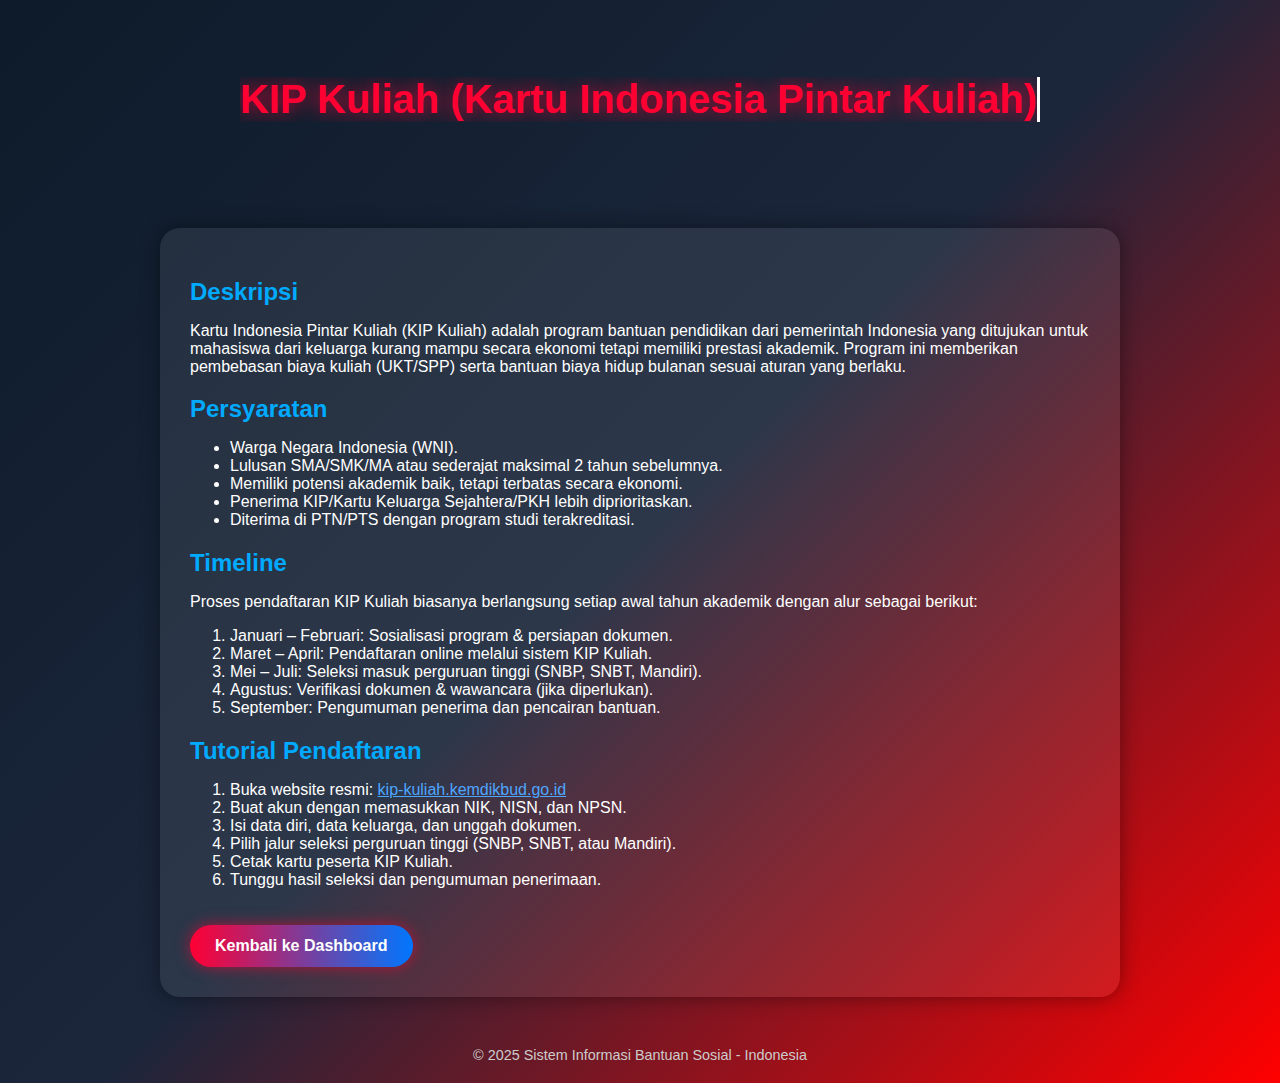
<file: KIP.html>
<!DOCTYPE html>
<html lang="id">
<head>
  <meta charset="UTF-8">
  <meta name="viewport" content="width=device-width, initial-scale=1.0">
  <title>KIP Kuliah (Kartu Indonesia Pintar Kuliah)</title>
  <style>
    body {
      margin: 0;
      font-family: 'Poppins', sans-serif;
      background: linear-gradient(135deg, #0d1b2a, #1b263b, #ff0000);
      color: white;
      overflow-x: hidden;
    }

    header {
      text-align: center;
      padding: 50px 20px;
      animation: fadeDown 1s ease-out;
    }

    header h1 {
      font-size: 2.5rem;
      color: #ff0033;
      text-shadow: 0 0 20px rgba(255,0,50,0.8);
    }

    .typing {
      border-right: 3px solid #fff;
      white-space: nowrap;
      overflow: hidden;
      display: inline-block;
      animation: typing 4s steps(40, end), blink .8s infinite;
    }

    @keyframes typing {
      from { width: 0 }
      to { width: 100% }
    }

    @keyframes blink {
      50% { border-color: transparent }
    }

    @keyframes fadeDown {
      from { opacity: 0; transform: translateY(-30px); }
      to { opacity: 1; transform: translateY(0); }
    }

    section {
      max-width: 900px;
      margin: 20px auto;
      background: rgba(255,255,255,0.08);
      border-radius: 20px;
      padding: 30px;
      box-shadow: 0 0 20px rgba(0,0,0,0.4);
      animation: fadeUp 1.2s ease-out;
    }

    @keyframes fadeUp {
      from { opacity: 0; transform: translateY(50px); }
      to { opacity: 1; transform: translateY(0); }
    }

    h2 {
      color: #00aaff;
      margin-bottom: 10px;
    }

    .btn {
      display: inline-block;
      padding: 12px 25px;
      margin-top: 20px;
      background: linear-gradient(90deg, #ff0033, #0077ff);
      color: white;
      text-decoration: none;
      border-radius: 30px;
      font-weight: bold;
      transition: 0.3s;
      box-shadow: 0 0 15px rgba(255,0,50,0.6);
    }

    .btn:hover {
      transform: scale(1.1);
      box-shadow: 0 0 30px rgba(0,119,255,0.8);
    }

    footer {
      text-align: center;
      padding: 20px;
      margin-top: 30px;
      font-size: 0.9rem;
      color: #ccc;
    }
  </style>
</head>
<body>

  <header>
    <h1><span class="typing">KIP Kuliah (Kartu Indonesia Pintar Kuliah)</span></h1>
  </header>

  <section>
    <h2>Deskripsi</h2>
    <p>
      Kartu Indonesia Pintar Kuliah (KIP Kuliah) adalah program bantuan pendidikan dari pemerintah Indonesia 
      yang ditujukan untuk mahasiswa dari keluarga kurang mampu secara ekonomi tetapi memiliki prestasi akademik. 
      Program ini memberikan pembebasan biaya kuliah (UKT/SPP) serta bantuan biaya hidup bulanan sesuai aturan yang berlaku.
    </p>

    <h2>Persyaratan</h2>
    <ul>
      <li>Warga Negara Indonesia (WNI).</li>
      <li>Lulusan SMA/SMK/MA atau sederajat maksimal 2 tahun sebelumnya.</li>
      <li>Memiliki potensi akademik baik, tetapi terbatas secara ekonomi.</li>
      <li>Penerima KIP/Kartu Keluarga Sejahtera/PKH lebih diprioritaskan.</li>
      <li>Diterima di PTN/PTS dengan program studi terakreditasi.</li>
    </ul>

    <h2>Timeline</h2>
    <p>
      Proses pendaftaran KIP Kuliah biasanya berlangsung setiap awal tahun akademik dengan alur sebagai berikut:
    </p>
    <ol>
      <li>Januari – Februari: Sosialisasi program & persiapan dokumen.</li>
      <li>Maret – April: Pendaftaran online melalui sistem KIP Kuliah.</li>
      <li>Mei – Juli: Seleksi masuk perguruan tinggi (SNBP, SNBT, Mandiri).</li>
      <li>Agustus: Verifikasi dokumen & wawancara (jika diperlukan).</li>
      <li>September: Pengumuman penerima dan pencairan bantuan.</li>
    </ol>

    <h2>Tutorial Pendaftaran</h2>
    <ol>
      <li>Buka website resmi: <a href="https://kip-kuliah.kemdikbud.go.id" target="_blank" style="color:#4da6ff;">kip-kuliah.kemdikbud.go.id</a></li>
      <li>Buat akun dengan memasukkan NIK, NISN, dan NPSN.</li>
      <li>Isi data diri, data keluarga, dan unggah dokumen.</li>
      <li>Pilih jalur seleksi perguruan tinggi (SNBP, SNBT, atau Mandiri).</li>
      <li>Cetak kartu peserta KIP Kuliah.</li>
      <li>Tunggu hasil seleksi dan pengumuman penerimaan.</li>
    </ol>

    <a href="index.html" target="_blank" class="btn">Kembali ke Dashboard</a>
  </section>

  <footer>
    &copy; 2025 Sistem Informasi Bantuan Sosial - Indonesia
  </footer>

  <script>
    // Smooth scroll ke section saat klik tombol
    document.querySelectorAll('a[href^="#"]').forEach(anchor => {
      anchor.addEventListener('click', function(e) {
        e.preventDefault();
        document.querySelector(this.getAttribute('href')).scrollIntoView({
          behavior: 'smooth'
        });
      });
    });
  </script>
</body>
</html>
</file>
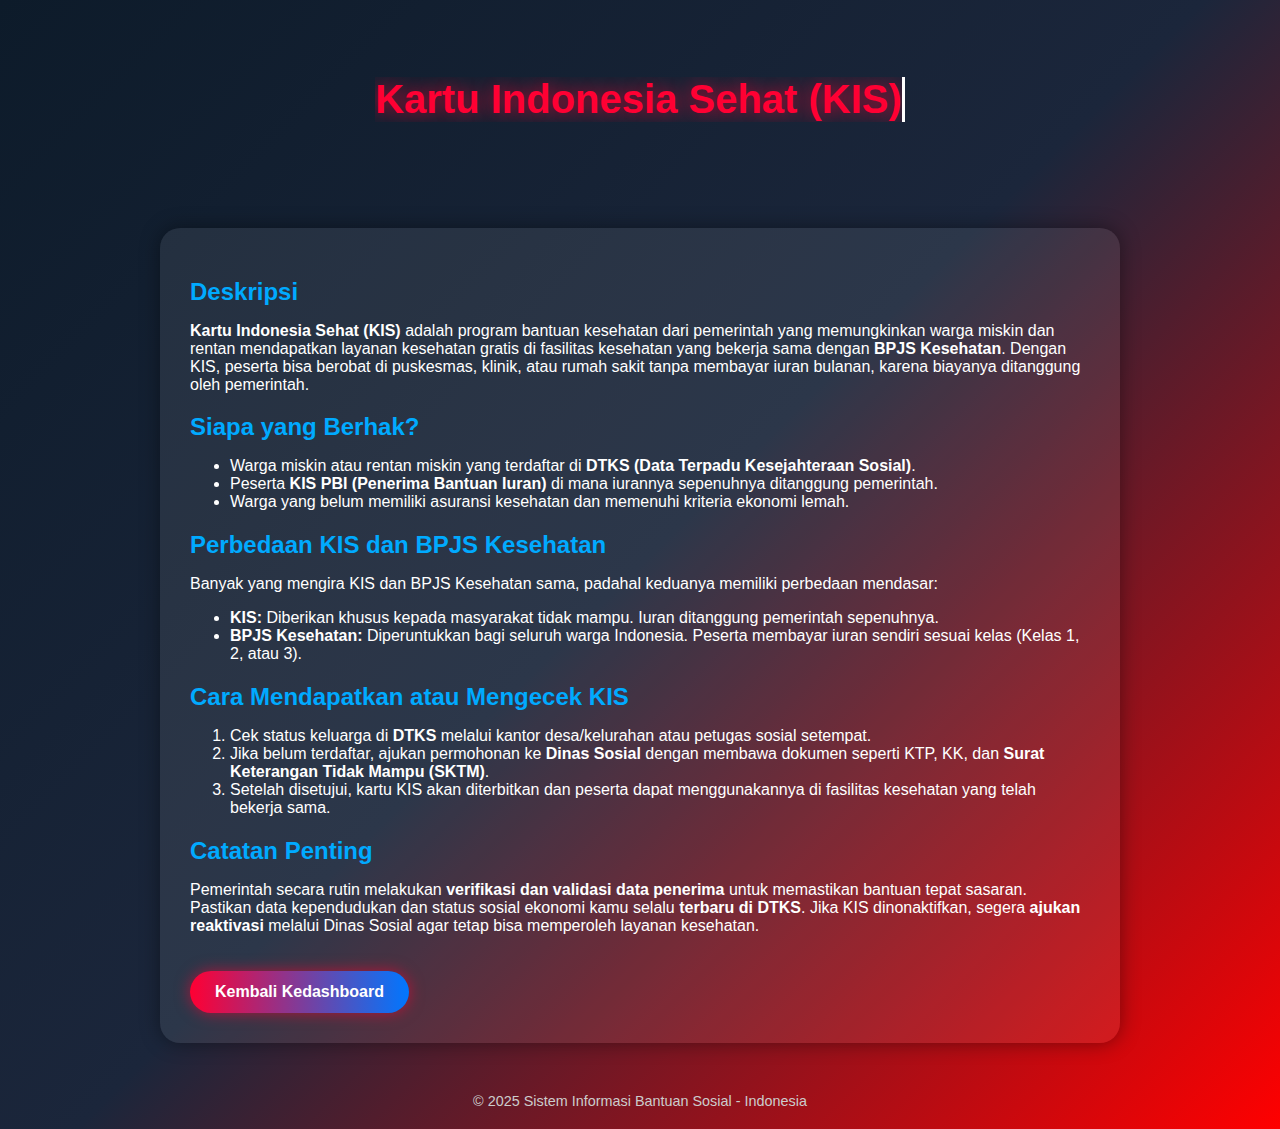
<file: kis.html>
<!DOCTYPE html>
<html lang="id">
<head>
  <meta charset="UTF-8">
  <meta name="viewport" content="width=device-width, initial-scale=1.0">
  <title>Kartu Indonesia Sehat (KIS)</title>
  <style>
    body {
      margin: 0;
      font-family: 'Poppins', sans-serif;
      background: linear-gradient(135deg, #0d1b2a, #1b263b, #ff0000);
      color: white;
      overflow-x: hidden;
    }

    header {
      text-align: center;
      padding: 50px 20px;
      animation: fadeDown 1s ease-out;
    }

    header h1 {
      font-size: 2.5rem;
      color: #ff0033;
      text-shadow: 0 0 20px rgba(255,0,50,0.8);
    }

    .typing {
      border-right: 3px solid #fff;
      white-space: nowrap;
      overflow: hidden;
      display: inline-block;
      animation: typing 4s steps(40, end), blink .8s infinite;
    }

    @keyframes typing {
      from { width: 0 }
      to { width: 100% }
    }

    @keyframes blink {
      50% { border-color: transparent }
    }

    @keyframes fadeDown {
      from { opacity: 0; transform: translateY(-30px); }
      to { opacity: 1; transform: translateY(0); }
    }

    section {
      max-width: 900px;
      margin: 20px auto;
      background: rgba(255,255,255,0.08);
      border-radius: 20px;
      padding: 30px;
      box-shadow: 0 0 20px rgba(0,0,0,0.4);
      animation: fadeUp 1.2s ease-out;
    }

    @keyframes fadeUp {
      from { opacity: 0; transform: translateY(50px); }
      to { opacity: 1; transform: translateY(0); }
    }

    h2 {
      color: #00aaff;
      margin-bottom: 10px;
    }

    .btn {
      display: inline-block;
      padding: 12px 25px;
      margin-top: 20px;
      background: linear-gradient(90deg, #ff0033, #0077ff);
      color: white;
      text-decoration: none;
      border-radius: 30px;
      font-weight: bold;
      transition: 0.3s;
      box-shadow: 0 0 15px rgba(255,0,50,0.6);
    }

    .btn:hover {
      transform: scale(1.1);
      box-shadow: 0 0 30px rgba(0,119,255,0.8);
    }

    footer {
      text-align: center;
      padding: 20px;
      margin-top: 30px;
      font-size: 0.9rem;
      color: #ccc;
    }
  </style>
</head>
<body>

  <header>
    <h1><span class="typing">Kartu Indonesia Sehat (KIS)</span></h1>
  </header>

  <section>
    <h2>Deskripsi</h2>
    <p>
      <b>Kartu Indonesia Sehat (KIS)</b> adalah program bantuan kesehatan dari pemerintah 
      yang memungkinkan warga miskin dan rentan mendapatkan layanan kesehatan gratis 
      di fasilitas kesehatan yang bekerja sama dengan <b>BPJS Kesehatan</b>. 
      Dengan KIS, peserta bisa berobat di puskesmas, klinik, atau rumah sakit tanpa membayar iuran bulanan, 
      karena biayanya ditanggung oleh pemerintah.
    </p>

    <h2>Siapa yang Berhak?</h2>
    <ul>
      <li>Warga miskin atau rentan miskin yang terdaftar di <b>DTKS (Data Terpadu Kesejahteraan Sosial)</b>.</li>
      <li>Peserta <b>KIS PBI (Penerima Bantuan Iuran)</b> di mana iurannya sepenuhnya ditanggung pemerintah.</li>
      <li>Warga yang belum memiliki asuransi kesehatan dan memenuhi kriteria ekonomi lemah.</li>
    </ul>

    <h2>Perbedaan KIS dan BPJS Kesehatan</h2>
    <p>
      Banyak yang mengira KIS dan BPJS Kesehatan sama, padahal keduanya memiliki perbedaan mendasar:
    </p>
    <ul>
      <li><b>KIS:</b> Diberikan khusus kepada masyarakat tidak mampu. Iuran ditanggung pemerintah sepenuhnya.</li>
      <li><b>BPJS Kesehatan:</b> Diperuntukkan bagi seluruh warga Indonesia. Peserta membayar iuran sendiri sesuai kelas (Kelas 1, 2, atau 3).</li>
    </ul>

    <h2>Cara Mendapatkan atau Mengecek KIS</h2>
    <ol>
      <li>Cek status keluarga di <b>DTKS</b> melalui kantor desa/kelurahan atau petugas sosial setempat.</li>
      <li>Jika belum terdaftar, ajukan permohonan ke <b>Dinas Sosial</b> dengan membawa dokumen seperti KTP, KK, dan <b>Surat Keterangan Tidak Mampu (SKTM)</b>.</li>
      <li>Setelah disetujui, kartu KIS akan diterbitkan dan peserta dapat menggunakannya di fasilitas kesehatan yang telah bekerja sama.</li>
    </ol>

    <h2>Catatan Penting</h2>
    <p>
      Pemerintah secara rutin melakukan <b>verifikasi dan validasi data penerima</b> untuk memastikan bantuan tepat sasaran. 
      Pastikan data kependudukan dan status sosial ekonomi kamu selalu <b>terbaru di DTKS</b>.  
      Jika KIS dinonaktifkan, segera <b>ajukan reaktivasi</b> melalui Dinas Sosial agar tetap bisa memperoleh layanan kesehatan.
    </p>

    <a href="index.html" class="btn">Kembali Kedashboard</a>
  </section>

  <footer>
    &copy; 2025 Sistem Informasi Bantuan Sosial - Indonesia
  </footer>

  <script>
    // Animasi scroll halus untuk anchor link
    document.querySelectorAll('a[href^="#"]').forEach(anchor => {
      anchor.addEventListener('click', function(e) {
        e.preventDefault();
        document.querySelector(this.getAttribute('href')).scrollIntoView({
          behavior: 'smooth'
        });
      });
    });
  </script>
</body>
</html>
</file>
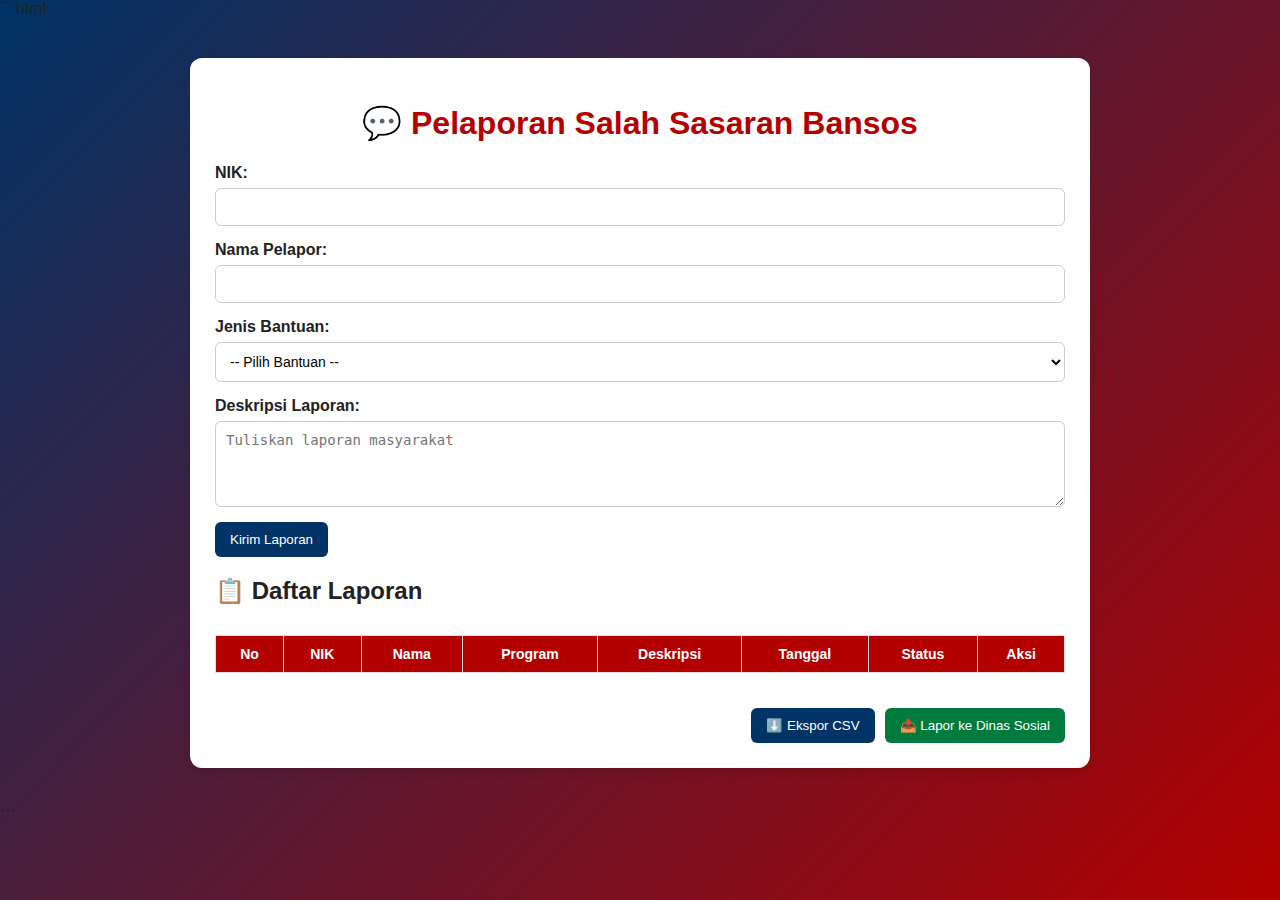
<file: lapor.html>
```html
<!DOCTYPE html>
<html lang="id">
<head>
<meta charset="UTF-8">
<meta name="viewport" content="width=device-width, initial-scale=1.0">
<title>Sistem Pelaporan Bantuan Sosial Salah Sasaran</title>
<style>
  body {
    font-family: "Poppins", sans-serif;
    background: linear-gradient(135deg, #003366, #b30000);
    margin: 0;
    padding: 0;
    color: #222;
  }

  .container {
    max-width: 850px;
    background: #fff;
    margin: 40px auto;
    padding: 25px;
    border-radius: 12px;
    box-shadow: 0 4px 10px rgba(0,0,0,0.1);
  }

  h1 {
    text-align: center;
    color: #b30000;
    font-weight: 700;
  }

  label {
    display: block;
    margin-top: 15px;
    font-weight: 600;
  }

  input, select, textarea {
    width: 100%;
    padding: 10px;
    margin-top: 6px;
    border: 1px solid #ccc;
    border-radius: 6px;
    font-size: 14px;
    color: #000;
    background: #fff;
  }

  option {
    color: #000;
    background: #fff;
  }

  button {
    background: #003366;
    color: #fff;
    border: none;
    border-radius: 6px;
    padding: 10px 15px;
    margin-top: 15px;
    cursor: pointer;
    transition: background 0.3s;
  }

  button:hover {
    background: #002244;
  }

  table {
    width: 100%;
    border-collapse: collapse;
    margin-top: 30px;
  }

  th, td {
    padding: 10px;
    border: 1px solid #ddd;
    text-align: center;
    font-size: 14px;
  }

  th {
    background: #b30000;
    color: #fff;
  }

  .btn-group {
    display: flex;
    justify-content: flex-end;
    gap: 10px;
    margin-top: 20px;
  }

  #laporDinasBtn {
    background: #007b3e;
  }

  #laporDinasBtn:hover {
    background: #005a2c;
  }

  .hapus-btn {
    background: #b30000;
    color: white;
    border: none;
    border-radius: 4px;
    padding: 6px 10px;
    cursor: pointer;
  }

  .hapus-btn:hover {
    background: #800000;
  }

  .alert {
    margin-top: 15px;
    padding: 10px;
    border-radius: 5px;
    text-align: center;
    display: none;
  }

  .alert.success {
    background: #d4edda;
    color: #155724;
  }

  .alert.info {
    background: #cce5ff;
    color: #004085;
  }

  @media (max-width: 600px) {
    .container {
      margin: 20px;
      padding: 20px;
    }
    th, td {
      font-size: 12px;
    }
  }
</style>
</head>
<body>

<div class="container">
  <h1>💬 Pelaporan Salah Sasaran Bansos</h1>

  <form id="laporForm">
    <label>NIK:</label>
    <input type="text" id="nik" required>

    <label>Nama Pelapor:</label>
    <input type="text" id="nama" required>

    <label>Jenis Bantuan:</label>
    <select id="program" required>
      <option value="">-- Pilih Bantuan --</option>
      <option value="KIS">KIS</option>
      <option value="KIP Kuliah">KIP Kuliah</option>
      <option value="PKH">PKH</option>
      <option value="BPNT">BPNT</option>
      <option value="BLT Desa">BLT Desa</option>
    </select>

    <label>Deskripsi Laporan:</label>
    <textarea id="deskripsi" rows="4" placeholder="Tuliskan laporan masyarakat" required></textarea>

    <button type="submit">Kirim Laporan</button>
  </form>

  <h2>📋 Daftar Laporan</h2>
  <table id="tabelLaporan">
    <thead>
      <tr>
        <th>No</th>
        <th>NIK</th>
        <th>Nama</th>
        <th>Program</th>
        <th>Deskripsi</th>
        <th>Tanggal</th>
        <th>Status</th>
        <th>Aksi</th>
      </tr>
    </thead>
    <tbody></tbody>
  </table>

  <div class="btn-group">
    <button id="exportBtn">⬇️ Ekspor CSV</button>
    <button id="laporDinasBtn">📤 Lapor ke Dinas Sosial</button>
  </div>

  <div id="notif" class="alert"></div>
</div>

<script>
const form = document.getElementById("laporForm");
const tabelBody = document.querySelector("#tabelLaporan tbody");
const notif = document.getElementById("notif");
let dataLaporan = JSON.parse(localStorage.getItem("laporan")) || [];

renderTable();

form.addEventListener("submit", (e) => {
  e.preventDefault();
  const laporan = {
    nik: document.getElementById("nik").value,
    nama: document.getElementById("nama").value,
    program: document.getElementById("program").value,
    deskripsi: document.getElementById("deskripsi").value,
    tanggal: new Date().toLocaleString(),
    status: "Diterima Desa"
  };
  dataLaporan.push(laporan);
  localStorage.setItem("laporan", JSON.stringify(dataLaporan));
  renderTable();
  form.reset();
  showNotif("Laporan berhasil dikirim ke desa!", "success");
});

function renderTable() {
  tabelBody.innerHTML = "";
  dataLaporan.forEach((r, i) => {
    const tr = document.createElement("tr");
    tr.innerHTML = `
      <td>${i + 1}</td>
      <td>${r.nik}</td>
      <td>${r.nama}</td>
      <td>${r.program}</td>
      <td>${r.deskripsi}</td>
      <td>${r.tanggal}</td>
      <td>${r.status}</td>
      <td><button class="hapus-btn" onclick="hapusLaporan(${i})">Hapus</button></td>
    `;
    tabelBody.appendChild(tr);
  });
}

function hapusLaporan(index) {
  if (confirm("Yakin ingin menghapus laporan ini?")) {
    dataLaporan.splice(index, 1);
    localStorage.setItem("laporan", JSON.stringify(dataLaporan));
    renderTable();
    showNotif("Laporan berhasil dihapus.", "success");
  }
}

document.getElementById("exportBtn").addEventListener("click", () => {
  const csvHeader = "NIK,Nama,Program,Deskripsi,Tanggal,Status\n";
  const csvRows = dataLaporan.map(r => `${r.nik},${r.nama},${r.program},"${r.deskripsi}",${r.tanggal},${r.status}`).join("\n");
  const blob = new Blob([csvHeader + csvRows], { type: "text/csv" });
  const a = document.createElement("a");
  a.href = URL.createObjectURL(blob);
  a.download = "laporan_salah_sasaran.csv";
  a.click();
});

document.getElementById("laporDinasBtn").addEventListener("click", () => {
  if (dataLaporan.length === 0) {
    showNotif("Belum ada laporan untuk dikirim ke Dinas Sosial.", "info");
    return;
  }
  dataLaporan = dataLaporan.map(r => ({ ...r, status: "Diteruskan ke Dinas Sosial" }));
  localStorage.setItem("laporan", JSON.stringify(dataLaporan));
  renderTable();
  showNotif("Semua laporan berhasil diteruskan ke Dinas Sosial.", "success");
});

function showNotif(msg, type) {
  notif.textContent = msg;
  notif.className = "alert " + type;
  notif.style.display = "block";
  setTimeout(() => notif.style.display = "none", 3000);
}
</script>

</body>
</html>
```
</file>
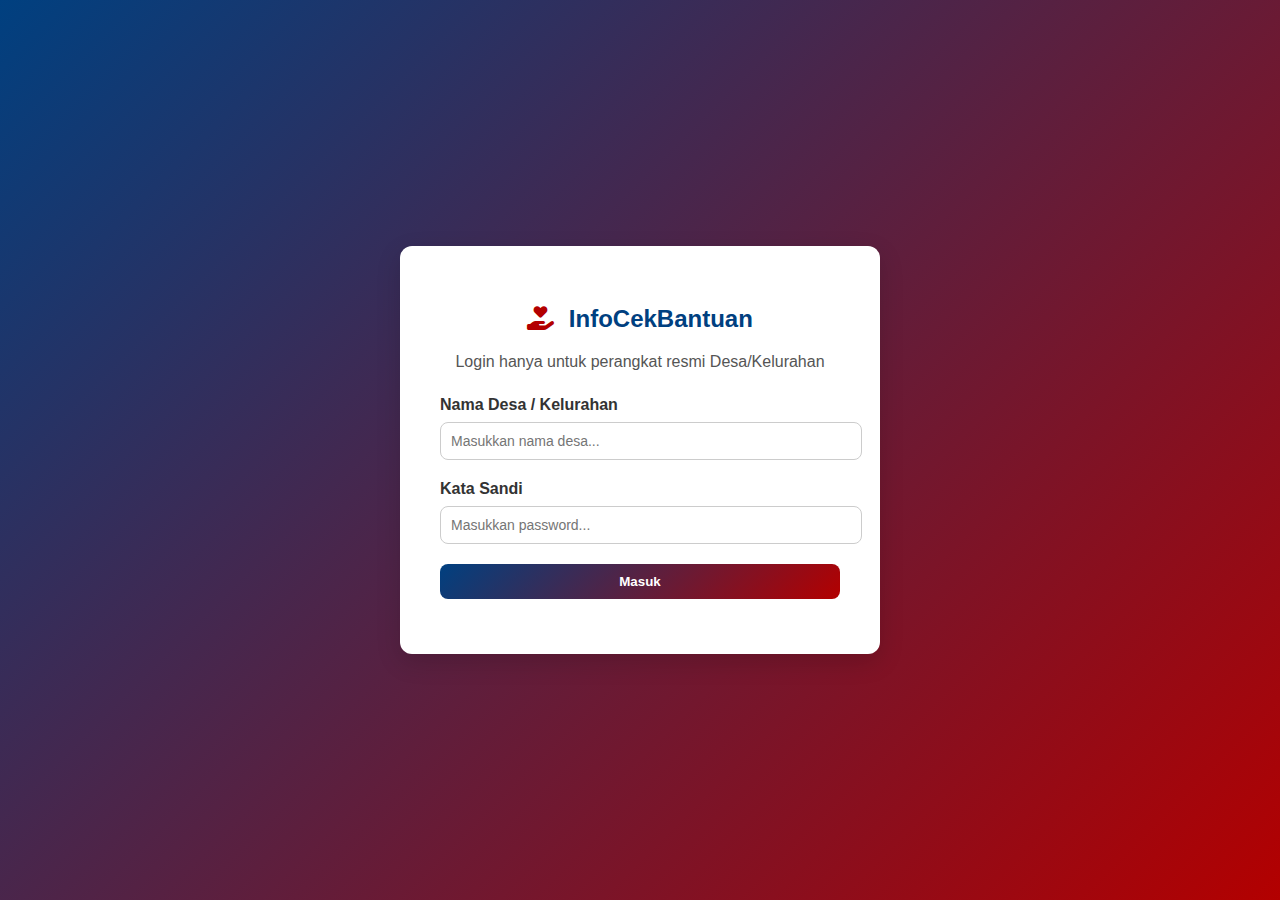
<file: login.html>
<!DOCTYPE html>
<html lang="id">
<head>
  <meta charset="UTF-8" />
  <meta name="viewport" content="width=device-width, initial-scale=1.0" />
  <title>Login | InfoCekBantuan</title>
  <link rel="stylesheet" href="https://cdnjs.cloudflare.com/ajax/libs/font-awesome/6.4.0/css/all.min.css">
  <style>
    body {
      font-family: "Poppins", sans-serif;
      background: linear-gradient(135deg, #004080, #b30000);
      display: flex;
      justify-content: center;
      align-items: center;
      height: 100vh;
      margin: 0;
      color: #333;
    }

    .login-box {
      background: #fff;
      border-radius: 12px;
      padding: 40px;
      width: 100%;
      max-width: 400px;
      box-shadow: 0 8px 25px rgba(0, 0, 0, 0.15);
      text-align: center;
      animation: fadeIn 0.8s ease;
    }

    @keyframes fadeIn {
      from {opacity: 0; transform: translateY(-15px);}
      to {opacity: 1; transform: translateY(0);}
    }

    .login-box h2 {
      color: #004080;
      font-weight: 700;
      margin-bottom: 20px;
    }

    .login-box i {
      color: #b30000;
      margin-right: 8px;
    }

    .form-group {
      margin-bottom: 20px;
      text-align: left;
    }

    label {
      font-weight: 600;
      display: block;
      margin-bottom: 8px;
    }

    input {
      width: 100%;
      padding: 10px;
      border: 1px solid #ccc;
      border-radius: 8px;
      font-size: 14px;
      transition: border 0.3s;
    }

    input:focus {
      border-color: #b30000;
      outline: none;
    }

    .btn {
      background: linear-gradient(135deg, #004080, #b30000);
      color: #fff;
      border: none;
      padding: 10px;
      width: 100%;
      border-radius: 8px;
      font-weight: 600;
      cursor: pointer;
      transition: 0.3s;
    }

    .btn:hover {
      transform: scale(1.02);
      opacity: 0.9;
    }

    .message {
      margin-top: 15px;
      font-size: 14px;
      font-weight: 500;
    }

    .success {
      color: green;
    }

    .error {
      color: red;
    }
  </style>
</head>
<body>
  <div class="login-box">
    <h2><i class="fas fa-hand-holding-heart"></i> InfoCekBantuan</h2>
    <p style="color:#555; margin-bottom:25px;">Login hanya untuk perangkat resmi Desa/Kelurahan</p>
    
    <form id="loginForm">
      <div class="form-group">
        <label for="desa">Nama Desa / Kelurahan</label>
        <input type="text" id="desa" placeholder="Masukkan nama desa..." required />
      </div>
      <div class="form-group">
        <label for="password">Kata Sandi</label>
        <input type="password" id="password" placeholder="Masukkan password..." required />
      </div>
      <button type="submit" class="btn">Masuk</button>
    </form>
    <div class="message" id="message"></div>
  </div>

  <script>
    const form = document.getElementById('loginForm');
    const message = document.getElementById('message');

    form.addEventListener('submit', function(e) {
      e.preventDefault();
      const desa = document.getElementById('desa').value.trim().toLowerCase();
      const password = document.getElementById('password').value.trim();

      if (desa === "dukuh waluh" && password === "123") {
        message.textContent = "Login berhasil! Mengalihkan ke halaman laporan...";
        message.className = "message success";
        setTimeout(() => {
          window.location.href = "lapor.html";
        }, 1500);
      } else {
        message.textContent = "Nama desa atau kata sandi salah.";
        message.className = "message error";
      }
    });
  </script>
</body>
</html>
</file>
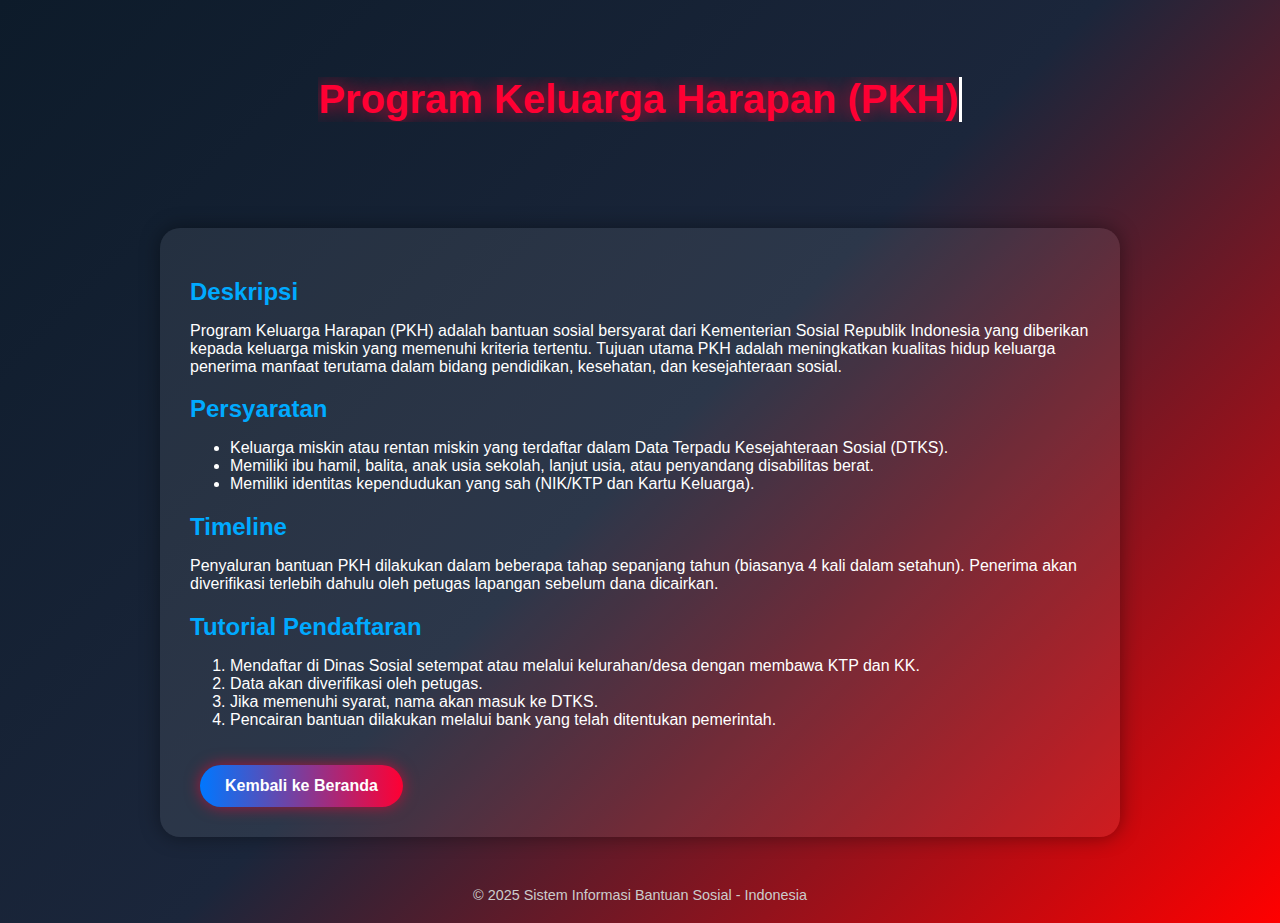
<file: PKH.html>
<!DOCTYPE html>
<html lang="id">
<head>
  <meta charset="UTF-8">
  <meta name="viewport" content="width=device-width, initial-scale=1.0">
  <title>Program Keluarga Harapan (PKH)</title>
  <style>
    body {
      margin: 0;
      font-family: 'Poppins', sans-serif;
      background: linear-gradient(135deg, #0d1b2a, #1b263b, #ff0000);
      color: white;
      overflow-x: hidden;
    }

    header {
      text-align: center;
      padding: 50px 20px;
      animation: fadeDown 1s ease-out;
    }

    header h1 {
      font-size: 2.5rem;
      color: #ff0033;
      text-shadow: 0 0 20px rgba(255,0,50,0.8);
    }

    .typing {
      border-right: 3px solid #fff;
      white-space: nowrap;
      overflow: hidden;
      display: inline-block;
      animation: typing 4s steps(40, end), blink .8s infinite;
    }

    @keyframes typing {
      from { width: 0 }
      to { width: 100% }
    }

    @keyframes blink {
      50% { border-color: transparent }
    }

    @keyframes fadeDown {
      from { opacity: 0; transform: translateY(-30px); }
      to { opacity: 1; transform: translateY(0); }
    }

    section {
      max-width: 900px;
      margin: 20px auto;
      background: rgba(255,255,255,0.08);
      border-radius: 20px;
      padding: 30px;
      box-shadow: 0 0 20px rgba(0,0,0,0.4);
      animation: fadeUp 1.2s ease-out;
    }

    @keyframes fadeUp {
      from { opacity: 0; transform: translateY(50px); }
      to { opacity: 1; transform: translateY(0); }
    }

    h2 {
      color: #00aaff;
      margin-bottom: 10px;
    }

    .btn {
      display: inline-block;
      padding: 12px 25px;
      margin-top: 20px;
      background: linear-gradient(90deg, #ff0033, #0077ff);
      color: white;
      text-decoration: none;
      border-radius: 30px;
      font-weight: bold;
      transition: 0.3s;
      box-shadow: 0 0 15px rgba(255,0,50,0.6);
    }

    .btn:hover {
      transform: scale(1.1);
      box-shadow: 0 0 30px rgba(0,119,255,0.8);
    }

    footer {
      text-align: center;
      padding: 20px;
      margin-top: 30px;
      font-size: 0.9rem;
      color: #ccc;
    }
  </style>
</head>
<body>

  <header>
    <h1><span class="typing">Program Keluarga Harapan (PKH)</span></h1>
  </header>

  <section>
    <h2>Deskripsi</h2>
    <p>
      Program Keluarga Harapan (PKH) adalah bantuan sosial bersyarat dari Kementerian Sosial Republik Indonesia 
      yang diberikan kepada keluarga miskin yang memenuhi kriteria tertentu. Tujuan utama PKH adalah meningkatkan 
      kualitas hidup keluarga penerima manfaat terutama dalam bidang pendidikan, kesehatan, dan kesejahteraan sosial.
    </p>

    <h2>Persyaratan</h2>
    <ul>
      <li>Keluarga miskin atau rentan miskin yang terdaftar dalam Data Terpadu Kesejahteraan Sosial (DTKS).</li>
      <li>Memiliki ibu hamil, balita, anak usia sekolah, lanjut usia, atau penyandang disabilitas berat.</li>
      <li>Memiliki identitas kependudukan yang sah (NIK/KTP dan Kartu Keluarga).</li>
    </ul>

    <h2>Timeline</h2>
    <p>
      Penyaluran bantuan PKH dilakukan dalam beberapa tahap sepanjang tahun (biasanya 4 kali dalam setahun). 
      Penerima akan diverifikasi terlebih dahulu oleh petugas lapangan sebelum dana dicairkan.
    </p>

    <h2>Tutorial Pendaftaran</h2>
    <ol>
      <li>Mendaftar di Dinas Sosial setempat atau melalui kelurahan/desa dengan membawa KTP dan KK.</li>
      <li>Data akan diverifikasi oleh petugas.</li>
      <li>Jika memenuhi syarat, nama akan masuk ke DTKS.</li>
      <li>Pencairan bantuan dilakukan melalui bank yang telah ditentukan pemerintah.</li>
    </ol>

    
    <a href="index.html" class="btn" style="background:linear-gradient(90deg,#0077ff,#ff0033);margin-left:10px;">Kembali ke Beranda</a>
  </section>

  <footer>
    &copy; 2025 Sistem Informasi Bantuan Sosial - Indonesia
  </footer>

  <script>
    // Smooth scroll ke section saat klik tombol
    document.querySelectorAll('a[href^="#"]').forEach(anchor => {
      anchor.addEventListener('click', function(e) {
        e.preventDefault();
        document.querySelector(this.getAttribute('href')).scrollIntoView({
          behavior: 'smooth'
        });
      });
    });
  </script>
</body>
</html>
</file>
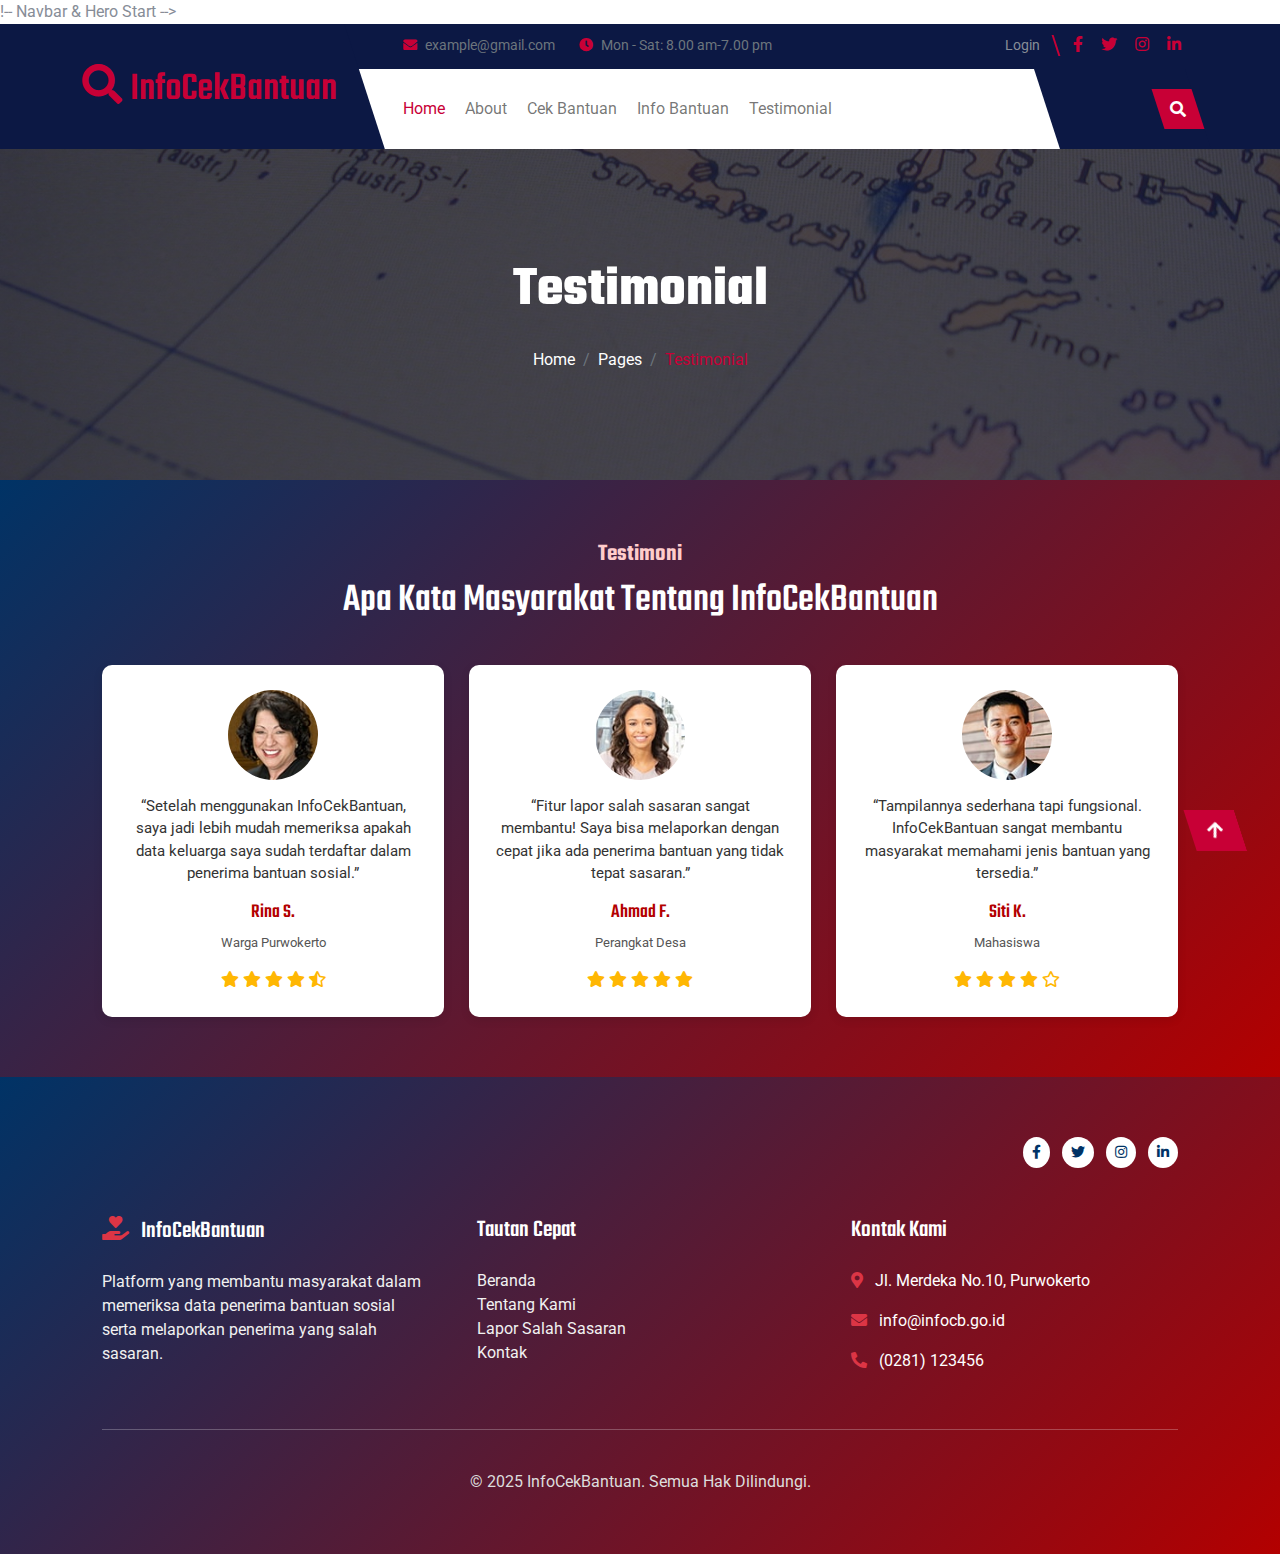
<file: testimonial.html>
<!DOCTYPE html>
<html lang="en">

    <head>
        <meta charset="utf-8">
        <title>InfoCekBantuan</title>
        <meta content="width=device-width, initial-scale=1.0" name="viewport">
        <meta content="" name="keywords">
        <meta content="" name="description">

        <!-- Google Web Fonts -->
        <link rel="preconnect" href="https://fonts.googleapis.com">
        <link rel="preconnect" href="https://fonts.gstatic.com" crossorigin>
        <link href="https://fonts.googleapis.com/css2?family=Roboto:ital,wght@0,100;0,300;0,400;0,500;0,700;0,900;1,100;1,300;1,400;1,500;1,700;1,900&family=Teko:wght@300..700&display=swap" rel="stylesheet">

        <!-- Icon Font Stylesheet -->
        <link rel="stylesheet" href="https://use.fontawesome.com/releases/v5.15.4/css/all.css"/>
        <link href="https://cdn.jsdelivr.net/npm/bootstrap-icons@1.4.1/font/bootstrap-icons.css" rel="stylesheet">

        <!-- Libraries Stylesheet -->
        <link rel="stylesheet" href="lib/animate/animate.min.css"/>
        <link href="lib/owlcarousel/assets/owl.carousel.min.css" rel="stylesheet">


        <!-- Customized Bootstrap Stylesheet -->
        <link href="css/bootstrap.min.css" rel="stylesheet">

        <!-- Template Stylesheet -->
        <link href="css/style.css" rel="stylesheet">
    </head>

    <body>

        <!-- Spinner Start -->
        <div id="spinner" class="show bg-white position-fixed translate-middle w-100 vh-100 top-50 start-50 d-flex align-items-center justify-content-center">
            <div class="spinner-border text-primary" style="width: 3rem; height: 3rem;" role="status">
                <span class="sr-only">Loading...</span>
            </div>
        </div>
        <!-- Spinner End -->

    !-- Navbar & Hero Start -->
        <div class="container-fluid header-top">
            <div class="nav-shaps-2"></div>
            <div class="container d-flex align-items-center">
                <div class="d-flex align-items-center h-100">
                    <a href="#" class="navbar-brand" style="height: 125px;">
                        <h1 class="text-primary mb-0"><i class="fas fa-search me-2"></i>InfoCekBantuan</h1>
                        <!-- <img src="img/logo.png" alt="Logo"> -->
                    </a>
                </div>
                <div class="w-100 h-100">
                    <div class="topbar px-0 py-2 d-none d-lg-block" style="height: 45px;">
                        <div class="row gx-0 align-items-center">
                            <div class="col-lg-8 text-center text-lg-center mb-lg-0">
                                <div class="d-flex flex-wrap">
                                    <div class="pe-4">
                                        <a href="mailto:example@gmail.com" class="text-muted small"><i class="fas fa-envelope text-primary me-2"></i>example@gmail.com</a>
                                    </div>
                                    <div class="pe-0">
                                        <a href="mailto:example@gmail.com" class="text-muted small"><i class="fa fa-clock text-primary me-2"></i>Mon - Sat: 8.00 am-7.00 pm</a>
                                    </div>
                                </div>
                            </div>
                            <div class="col-lg-4 text-center text-lg-end">
                                <div class="d-flex justify-content-end">
                                    <div class="d-flex align-items-center small">
                                        <a href="#" class="login-btn text-body me-3 pe-3"> <span>Login</span></a>
                                        
                                    </div>
                                    <div class="d-flex pe-3">
                                        <a class="btn p-0 text-primary me-3" href="#"><i class="fab fa-facebook-f"></i></a>
                                        <a class="btn p-0 text-primary me-3" href="#"><i class="fab fa-twitter"></i></a>
                                        <a class="btn p-0 text-primary me-3" href="#"><i class="fab fa-instagram"></i></a>
                                        <a class="btn p-0 text-primary me-0" href="#"><i class="fab fa-linkedin-in"></i></a>
                                    </div>
                                </div>
                            </div>
                        </div>
                    </div>
                    <div class="nav-bar px-0 py-lg-0" style="height: 80px;">
                        <nav class="navbar navbar-expand-lg navbar-light d-flex justify-content-lg-end">
                            <a href="#" class="navbar-brand-2">
                                <h1 class="text-primary mb-0"><i class="fas search me-2"></i>InfoCekBantuan</h1>
                                <!-- <img src="img/logo.png" alt="Logo"> -->
                            </a> 
                            <button class="navbar-toggler" type="button" data-bs-toggle="collapse" data-bs-target="#navbarCollapse">
                                <span class="fa fa-bars"></span>
                            </button>
                            <div class="collapse navbar-collapse" id="navbarCollapse">
                                <div class="navbar-nav mx-0 mx-lg-auto">
                                    <a href="index.html" class="nav-item nav-link active">Home</a>
                                    <a href="about.html" class="nav-item nav-link">About</a>
                                    <a href="cekbantuan.html" class="nav-item nav-link">Cek Bantuan</a>
                                    <a href="infobantuan.html" class="nav-item nav-link">Info Bantuan</a>
                                    <a href="testimonial.html" class="nav-item nav-link">Testimonial</a>
                                    
                                   
                                    <div class="nav-btn ps-3">
                                        <button class="btn-search btn btn-primary btn-md-square mt-2 mt-lg-0 mb-4 mb-lg-0 flex-shrink-0" data-bs-toggle="modal" data-bs-target="#searchModal"><i class="fas fa-search"></i></button>
                                        
                                    </div>
                                    <div class="nav-shaps-1"></div>
                                </div>
                            </div>
                        </nav>
                    </div>
                </div>
            </div>
        </div>
        <!-- Navbar & Hero End -->

        <!-- Modal Search Start -->
        <div class="modal fade" id="searchModal" tabindex="-1" aria-labelledby="exampleModalLabel" aria-hidden="true">
            <div class="modal-dialog modal-fullscreen">
                <div class="modal-content rounded-0">
                    <div class="modal-header">
                        <h5 class="modal-title" id="exampleModalLabel">Search by keyword</h5>
                        <button type="button" class="btn-close" data-bs-dismiss="modal" aria-label="Close"></button>
                    </div>
                    <div class="modal-body d-flex align-items-center bg-primary">
                        <div class="input-group w-75 mx-auto d-flex">
                            <input type="search" class="form-control p-3" placeholder="keywords" aria-describedby="search-icon-1">
                            <span id="search-icon-1" class="btn bg-light border nput-group-text p-3"><i class="fa fa-search"></i></span>
                        </div>
                    </div>
                </div>
            </div>
        </div>
        <!-- Modal Search End -->

        <!-- Header Start -->
        <div class="container-fluid bg-breadcrumb">
            <div class="container text-center py-5" style="max-width: 900px;">
                <h4 class="text-white display-4 mb-4 wow fadeInDown" data-wow-delay="0.1s">Testimonial</h4>
                <ol class="breadcrumb d-flex justify-content-center mb-0 wow fadeInDown" data-wow-delay="0.3s">
                    <li class="breadcrumb-item"><a href="index.html">Home</a></li>
                    <li class="breadcrumb-item"><a href="#">Pages</a></li>
                    <li class="breadcrumb-item active text-primary">Testimonial</li>
                </ol>    
            </div>
        </div>
        <!-- Header End -->

    <!-- Testimonial Start -->
<section style="background: linear-gradient(135deg, #003366, #b30000); padding: 60px 0;">
  <div class="container" style="max-width: 1100px; margin: auto; text-align: center;">
    <h4 style="color: #ffcccb; font-weight: 600;">Testimoni</h4>
    <h1 style="color: #fff; margin-bottom: 40px;">Apa Kata Masyarakat Tentang InfoCekBantuan</h1>

    <div style="display: grid; grid-template-columns: repeat(auto-fit, minmax(300px, 1fr)); gap: 25px;">
      
      <div style="background: #fff; border-radius: 10px; padding: 25px; box-shadow: 0 3px 10px rgba(0,0,0,0.1);">
        <img src="img/testimonial-1.jpg" alt="Client 1" style="width: 90px; height: 90px; border-radius: 50%; object-fit: cover; margin-bottom: 15px;">
        <p style="font-size: 15px; color: #333;">“Setelah menggunakan InfoCekBantuan, saya jadi lebih mudah memeriksa apakah data keluarga saya sudah terdaftar dalam penerima bantuan sosial.”</p>
        <h5 style="color: #b30000; margin-top: 10px;">Rina S.</h5>
        <p style="color: #555; font-size: 13px;">Warga Purwokerto</p>
        <div>
          <i class="fas fa-star" style="color:#ffb703;"></i>
          <i class="fas fa-star" style="color:#ffb703;"></i>
          <i class="fas fa-star" style="color:#ffb703;"></i>
          <i class="fas fa-star" style="color:#ffb703;"></i>
          <i class="fas fa-star-half-alt" style="color:#ffb703;"></i>
        </div>
      </div>

      <div style="background: #fff; border-radius: 10px; padding: 25px; box-shadow: 0 3px 10px rgba(0,0,0,0.1);">
        <img src="img/testimonial-2.jpg" alt="Client 2" style="width: 90px; height: 90px; border-radius: 50%; object-fit: cover; margin-bottom: 15px;">
        <p style="font-size: 15px; color: #333;">“Fitur lapor salah sasaran sangat membantu! Saya bisa melaporkan dengan cepat jika ada penerima bantuan yang tidak tepat sasaran.”</p>
        <h5 style="color: #b30000; margin-top: 10px;">Ahmad F.</h5>
        <p style="color: #555; font-size: 13px;">Perangkat Desa</p>
        <div>
          <i class="fas fa-star" style="color:#ffb703;"></i>
          <i class="fas fa-star" style="color:#ffb703;"></i>
          <i class="fas fa-star" style="color:#ffb703;"></i>
          <i class="fas fa-star" style="color:#ffb703;"></i>
          <i class="fas fa-star" style="color:#ffb703;"></i>
        </div>
      </div>

      <div style="background: #fff; border-radius: 10px; padding: 25px; box-shadow: 0 3px 10px rgba(0,0,0,0.1);">
        <img src="img/testimonial-3.jpg" alt="Client 3" style="width: 90px; height: 90px; border-radius: 50%; object-fit: cover; margin-bottom: 15px;">
        <p style="font-size: 15px; color: #333;">“Tampilannya sederhana tapi fungsional. InfoCekBantuan sangat membantu masyarakat memahami jenis bantuan yang tersedia.”</p>
        <h5 style="color: #b30000; margin-top: 10px;">Siti K.</h5>
        <p style="color: #555; font-size: 13px;">Mahasiswa</p>
        <div>
          <i class="fas fa-star" style="color:#ffb703;"></i>
          <i class="fas fa-star" style="color:#ffb703;"></i>
          <i class="fas fa-star" style="color:#ffb703;"></i>
          <i class="fas fa-star" style="color:#ffb703;"></i>
          <i class="far fa-star" style="color:#ffb703;"></i>
        </div>
      </div>

    </div>
  </div>
</section>
<!-- Testimonial End -->

        <!-- Footer Start -->
<footer style="background: linear-gradient(135deg, #003366, #b30000); color: #fff; padding: 60px 0;">
  <div class="container" style="max-width: 1100px; margin: auto;">
    <div class="row g-5 mb-5 align-items-center">
      <div class="col-lg-7">
        
      </div>
      <div class="col-lg-5 text-center text-lg-end">
        <a href="#" class="btn btn-sm" style="background:#fff; color:#003366; border-radius: 50%; margin-right: 8px;"><i class="fab fa-facebook-f"></i></a>
        <a href="#" class="btn btn-sm" style="background:#fff; color:#003366; border-radius: 50%; margin-right: 8px;"><i class="fab fa-twitter"></i></a>
        <a href="#" class="btn btn-sm" style="background:#fff; color:#003366; border-radius: 50%; margin-right: 8px;"><i class="fab fa-instagram"></i></a>
        <a href="#" class="btn btn-sm" style="background:#fff; color:#003366; border-radius: 50%;"><i class="fab fa-linkedin-in"></i></a>
      </div>
    </div>

    <div class="row g-5">
      <div class="col-md-6 col-lg-4">
        <h4 class="text-white mb-4"><i class="fas fa-hand-holding-heart text-danger me-2"></i> InfoCekBantuan</h4>
        <p style="color:#f1f1f1;">Platform yang membantu masyarakat dalam memeriksa data penerima bantuan sosial serta melaporkan penerima yang salah sasaran.</p>
      </div>
      <div class="col-md-6 col-lg-4">
        <h4 class="text-white mb-4">Tautan Cepat</h4>
        <ul style="list-style:none; padding:0;">
          <li><a href="#" style="color:#f1f1f1; text-decoration:none;">Beranda</a></li>
          <li><a href="#" style="color:#f1f1f1; text-decoration:none;">Tentang Kami</a></li>
          <li><a href="#" style="color:#f1f1f1; text-decoration:none;">Lapor Salah Sasaran</a></li>
          <li><a href="#" style="color:#f1f1f1; text-decoration:none;">Kontak</a></li>
        </ul>
      </div>
      <div class="col-md-6 col-lg-4">
        <h4 class="text-white mb-4">Kontak Kami</h4>
        <p><i class="fas fa-map-marker-alt text-danger me-2"></i> Jl. Merdeka No.10, Purwokerto</p>
        <p><i class="fas fa-envelope text-danger me-2"></i> info@infocb.go.id</p>
        <p><i class="fa fa-phone-alt text-danger me-2"></i> (0281) 123456</p>
      </div>
    </div>

    <hr style="border-color: rgba(255,255,255,0.2); margin: 40px 0;">
    <div class="text-center" style="color:#ddd;">&copy; 2025 InfoCekBantuan. Semua Hak Dilindungi.</div>
  </div>
</footer>
<!-- Footer End -->

        


        <!-- Back to Top -->
        <div class="back-to-top">
            <a href="#" class="btn"><i class="fa fa-arrow-up"></i></a>  
        </div> 

        
        <!-- JavaScript Libraries -->
        <script src="https://ajax.googleapis.com/ajax/libs/jquery/3.6.4/jquery.min.js"></script>
        <script src="https://cdn.jsdelivr.net/npm/bootstrap@5.0.0/dist/js/bootstrap.bundle.min.js"></script>
        <script src="lib/wow/wow.min.js"></script>
        <script src="lib/easing/easing.min.js"></script>
        <script src="lib/waypoints/waypoints.min.js"></script>
        <script src="lib/owlcarousel/owl.carousel.min.js"></script>
        

        <!-- Template Javascript -->
        <script src="js/main.js"></script>
    </body>

</html>
</file>
<file: css/style.css>
/*** Spinner Start ***/
#spinner {
    opacity: 0;
    visibility: hidden;
    transition: opacity .5s ease-out, visibility 0s linear .5s;
    z-index: 99999;
}

#spinner.show {
    transition: opacity .5s ease-out, visibility 0s linear 0s;
    visibility: visible;
    opacity: 1;
}
/*** Spinner End ***/

/* back-to-to */
.back-to-top a {
    display: flex;
    justify-content: center;
    align-items: center;
    position: fixed;
    bottom: 50px;
    right: 40px;
    width: 50px;
    height: 40px;
    margin: 0px;
    font-size: 18px;
    background: var(--bs-primary);
    color: var(--bs-white);
    transition: 0.5s;
    z-index: 999;
    transform: skew(18deg);
}

.back-to-top a i {
    transform: skew(-18deg);
}

.back-to-top a:hover {
    background: var(--bs-dark);
    color: var(--bs-white); 
}

/*** Button Start ***/
.btn {
    font-weight: 600;
    transition: .5s;
}

.btn-square {
    width: 32px;
    height: 32px;
}

.btn-sm-square {
    width: 34px;
    height: 34px;
}

.btn-md-square {
    width: 40px;
    height: 40px;
}

.btn-lg-square {
    width: 46px;
    height: 46px;
}

.btn-xl-square {
    width: 56px;
    height: 56px;
}

.btn-square,
.btn-sm-square,
.btn-md-square,
.btn-lg-square,
.btn-xl-square {
    padding: 0;
    display: flex;
    align-items: center;
    justify-content: center;
    font-weight: normal;
}

.btn.btn-primary {
    color: var(--bs-white);
    border: none;
    transform: skew(18deg);
    transition: 0.5s;
}

.btn.btn-primary span,
.btn.btn-primary i {
    display: inline-block;
    transform: skew(-18deg);
}

.btn.btn-primary:hover {
    background: var(--bs-white);
    color: var(--bs-dark);

}

.btn.btn-light {
    color: var(--bs-primary);
    border: none;
    transform: skew(18deg);
    transition: 0.5s;
}

.btn.btn-light span,
.btn.btn-light i {
    display: inline-block;
    transform: skew(-18deg);
}

.btn.btn-light:hover {
    color: var(--bs-white);
    background: var(--bs-primary);
}


.btn.btn-dark {
    color: var(--bs-primary);
    border: none;
    transform: skew(18deg);
    transition: 0.5s;
}

.btn.btn-dark span,
.btn.btn-dark i {
    display: inline-block;
    transform: skew(-18deg);
}

.btn.btn-dark:hover {
    color: var(--bs-white);
    background: var(--bs-primary);
}

/*** Navbar Start ***/
.header-top {
    height: 100%;
    position: relative;
}

.header-top::after {
    content: "";
    position: absolute;
    overflow: hidden;
    width: 16%;
    height: 100%;
    top: 0;
    left: 0;
    background: var(--bs-dark);
    z-index: 1;
}

.topbar .login-btn {
    position: relative;
}

.topbar .login-btn::after {
    content: "";
    position: absolute;
    width: 2px;
    height: 100%;
    top: 0;
    right: -1px;
    background: var(--bs-primary);
    transform: skew(18deg);
}

@media (min-width: 992px) {
    .header-top::before {
        content: "";
        position: absolute;
        overflow: hidden;
        width: 100%;
        height: 45px;
        top: 0;
        right: 0;
        background: var(--bs-dark);
        z-index: -1;
    }

    .navbar-brand-2 {
        display: none;
    }
}

@media (max-width: 991px) {
    .header-top {
        max-height: 80px;
    }

    .navbar {
        justify-content: space-between;
    }

    .header-top .container {
        max-height: 80px;
    }

    .navbar-brand {
        display: none;
    }

    .navbar-brand-2 {
        position: relative;
        overflow: hidden;
        width: 180px;
        height: 100%;
        padding: 0;
        display: flex;
        align-items: center;
        z-index: 99;
    }

    .navbar-brand-2::before {
        content: "";
        position: absolute;
        overflow: hidden;
        width: 100%;
        height: 600px;
        top: -200px;
        right: 18px;
        background: var(--bs-dark);
        transform: rotate(-18deg);
        z-index: -1;
    }

    .navbar.navbar-light {
        height: 100%;
        padding: 0;
    }

    .navbar .navbar-collapse {
        margin-top: -20px;
    }

}

.navbar-brand {
    position: relative;
    overflow: hidden;
    padding: 40px 50px 40px 0;
}

.navbar-brand::before {
    content: "";
    position: absolute;
    overflow: hidden;
    width: 300px;
    height: 600px;
    top: -200px;
    right: 18px;
    background: var(--bs-dark);
    transform: rotate(-18deg);
    z-index: -1;
}

.header-top .navbar-brand {
    position: relative;
    z-index: 99;
}

.nav-bar .navbar {
    z-index: 9;
}

.navbar-light .navbar-brand img {
    max-height: 60px;
    transition: .5s;
}

.nav-bar .navbar-light .navbar-brand img {
    max-height: 50px;
}

.navbar .navbar-nav .nav-item .nav-link {
    padding: 0;
}

.navbar .navbar-nav .nav-item {
    display: flex;
    align-items: center;
    padding: 0;
    margin-right: 20px;
}

.navbar-light .navbar-nav .nav-item:hover,
.navbar-light .navbar-nav .nav-item.active,
.navbar-light .navbar-nav .nav-item:hover .nav-link,
.navbar-light .navbar-nav .nav-item.active .nav-link {
    color: var(--bs-primary);
}

@media (max-width: 991px) {
    .navbar {
        padding: 20px 0;
    }

    .navbar .navbar-nav .nav-link {
        padding: 0;
    }

    .navbar .navbar-nav .nav-item {
        display: flex;
        padding: 12px;
        flex-direction: column;
        justify-content: start;
        align-items: start;
    }

    .navbar .navbar-nav .nav-btn {
        display: flex;
        justify-content: start;
    }

    .navbar .navbar-nav {
        width: 100%;
        display: flex;
        margin-top: 20px;
        padding-bottom: 20px;
        margin-left: 50px;
        background: var(--bs-light);
    }

    .navbar .navbar-nav .nav-btn {
        display: flex;
        flex-direction: column;
    }

    .navbar .navbar-nav .nav-btn a.btn {
        margin-right: 15px;
    }

    .navbar.navbar-expand-lg .navbar-toggler {
        padding: 8px 15px;
        border: none;
        background: var(--bs-primary);
        color: var(--bs-dark);
        transform: skew(18deg);
    }

    .navbar.navbar-expand-lg .navbar-toggler span {
        transform: skew(-18deg);
    }
}

.navbar .dropdown-toggle::after {
    border: none;
    content: "\f107";
    font-family: "Font Awesome 5 Free";
    font-weight: 600;
    vertical-align: middle;
    margin-left: 8px;
}

.dropdown .dropdown-menu .dropdown-item:hover {
    background: var(--bs-primary);
    color: var(--bs-white);
}

@media (min-width: 992px) {
    .navbar {
        padding: 20px 0;
    }

    .navbar .navbar-nav .nav-btn {
        display: inline-flex;
        margin-left: auto;
        background: transparent;
    }

    .navbar .navbar-nav {
        width: 100%;
        display: flex;
        justify-content: center;
        align-items: center;
        background: var(--bs-light);
        border-radius: 10px;
    }

    .navbar .nav-item .dropdown-menu {
        display: block;
        visibility: hidden;
        top: 100%;
        transform: rotateX(-75deg);
        transform-origin: 0% 0%;
        border: 0;
        transition: .5s;
        opacity: 0;
    }

    .navbar .nav-item:hover .dropdown-menu {
        transform: rotateX(0deg);
        visibility: visible;
        margin-top: 19px;
        background: var(--bs-white);
        transition: .5s;
        opacity: 1;
    }

    .navbar-nav {
        background: transparent !important;
    }

    .nav-shaps-1 {
        position: absolute;
        overflow: hidden;
        min-width: calc(100% - 81%);
        height: 100%;
        top: 0;
        right: 0;
        transform: skew(18deg);
        background: var(--bs-dark);
        z-index: -1;
    }

    .nav-shaps-2 {
        position: absolute;
        overflow: hidden;
        width: 12%;
        height: 100%;
        top: 0;
        right: 0;
        background: var(--bs-dark);
        z-index: -1;
    }
}
/*** Navbar End ***/


/*** Single Page Hero Header Start ***/
.bg-breadcrumb {
    position: relative;
    overflow: hidden;
    background: linear-gradient(rgba(12, 24, 68, 0.7), rgba(12, 24, 68, 0.7)), url(../img/map-1482895.jpg);
    background-position: center center;
    background-repeat: no-repeat;
    background-size: cover;
    padding: 60px 0 60px 0;
    transition: 0.5s;
}

.bg-breadcrumb .breadcrumb {
    position: relative;
}

.bg-breadcrumb .breadcrumb .breadcrumb-item a {
    color: var(--bs-white);
}
/*** Single Page Hero Header End ***/


/*** Carousel Hero Header Start ***/
.hero-section {
    background-image: url();
    background-repeat: no-repeat;
    background-position: center center;
    background-size: cover;
    width: 100%;
    height: 700px;
    display: flex;
    align-items: center;
    position: relative;
    overflow: hidden;
}

.hero-bg-half-1 {
    background-image: url(../img/hero.svg);
    clip-path: polygon(20% 0%, 100% 0%, 100% 100%, 0% 100%);
    filter: grayscale(15%);
    transform: scale(100% - 50%);
    background-position: center right;
    background-repeat: no-repeat;
    background-size: cover;
    position: absolute;
    width: 58%;
    height: 100%;
    right: 0;
    top: 0;
}

.hero-bg-half-2 {
    background-image: url(../img/hero.svg);
    clip-path: polygon(20% 0%, 100% 0%, 100% 100%, 0% 100%);
    filter: grayscale(15%);
    transform: scale(100% - 50%);
    background-position: center right;
    background-repeat: no-repeat;
    background-size: cover;
    position: absolute;
    width: 58%;
    height: 100%;
    right: 0;
    top: 0;
}

@media (max-width: 991px) {
    .hero-bg-half-1 {
        background-image: url(../img/hero.svg);
        clip-path: polygon(20% 0%, 100% 0%, 100% 100%, 0% 100%);
        filter: grayscale(0%);
        transform: scale(100% - 0%);
        background-position: center center;
        background-repeat: no-repeat;
        background-size: cover;
        position: absolute;
        width: 100%;
        height: 100%;
        right: 0;
        top: 0;
    }

    .hero-bg-half-2 {
        background-image: url(../img/map-1482895.jpg);
        clip-path: polygon(20% 0%, 100% 0%, 100% 100%, 0% 100%);
        filter: grayscale(0%);
        transform: scale(100% - 0%);
        background-position: center center;
        background-repeat: no-repeat;
        background-size: cover;
        position: absolute;
        width: 100%;
        height: 100%;
        right: 0;
        top: 0;
    }
}

/*** Carousel Hero Header Start ***/
.header-carousel .header-carousel-item {
    height: 700px;
}

.header-carousel .owl-nav .owl-prev,
.header-carousel .owl-nav .owl-next {
    position: absolute;
    width: 60px;
    height: 60px;
    transform: skew(18deg);
    background: var(--bs-white);
    color: var(--bs-primary);
    font-size: 26px;
    display: flex;
    align-items: center;
    justify-content: center;
    transition: 0.5s;
}

.header-carousel .owl-nav .owl-prev {
    bottom: 30px;
    left: 51%;
}
.header-carousel .owl-nav .owl-next {
    bottom: 30px;
    right: 51%;
}

.header-carousel .owl-nav .owl-prev:hover,
.header-carousel .owl-nav .owl-next:hover {
    background: var(--bs-primary);
    color: var(--bs-white);
}

.header-carousel .header-carousel-item .carousel-caption {
    position: absolute;
    width: 100%;
    height: 100%;
    left: 0;
    bottom: 0;
    background: rgba(0, 0, 0, .4);
    display: flex;
    align-items: center;
    z-index: 9;
}

@media (max-width: 991px) {
    .header-carousel .header-carousel-item .carousel-caption {
        padding-top: 45px;
    }

    .header-carousel.owl-carousel,
    .header-carousel .header-carousel-item {
        height: 700px;
    }
}
/*** Carousel Hero Header End ***/


/*** About Start ***/
.about {
    position: relative;
    overflow: hidden;
    background: var(--bs-dark);
}

@media (min-width: 992px) {
    .about::before {
        content: "";
        position: absolute;
        width: 70%;
        height: 100%;
        top: 0;
        right: -400px;
        background: var(--bs-primary);
        transform: skew(28deg);
    }

    .about .about-content {
        margin-bottom: 60px;
    }
}

@media (max-width: 991px) {
    .about::after {
        content: "";
        position: absolute;
        width: 70%;
        height: 100%;
        top: 0;
        left: -400px;
        background: var(--bs-primary);
        transform: skew(28deg);
    }

    .about .about-content {
        margin-bottom: 0px !important;
    }
}

.about .about-content {
    position: relative;
    z-index: 9;
}

.about .about-img {
    position: relative;
    z-index: 10;
}

.about .tab-class .nav .nav-item a {
    position: relative;
    transform: skew(18deg);
    text-align: center;
    background: var(--bs-white);
    color: var(--bs-dark);
}

.about .tab-class .nav .nav-item a span {
    transform: skew(-18deg);
}

.about .tab-class .nav .nav-item a.active {
    background: var(--bs-primary);
    color: var(--bs-white);
}
/*** About End ***/

/*** Fitness Goal Start ***/
.goal {
    position: relative;
    overflow: hidden;
    background: linear-gradient(rgba(255, 245, 225, 0.9), rgba(12, 24, 68, 0.9)), url(../img/map-1482895.jpg);
    background-position: center center;
    background-repeat: no-repeat;
    background-size: cover;
}

.goal::after {
    content: "";
    position: absolute;
    width: 60%;
    height: 100%;
    top: 0;
    right: 0;
    margin-right: -200px;
    transform: skew(18deg);
    background: rgba(200, 0, 54, .1);
}

.goal .goal-item {
    transform: skew(10deg);
    box-shadow: 0 0 45px rgba(12, 24, 68, 0.4);
    margin: 0 15px 15px 15px;
}

@media (min-width: 992px) {
    .goal .goal-content {
        padding-bottom: 80px;
    }
}

@media (max-width: 991px) {
    .goal .goal-content {
        padding-bottom: 0;
    }
}
/*** Fitness Goal End ***/

/*** Features Start ***/
.feature {
    overflow: hidden;
}

.feature-carousel.owl-carousel {
    z-index: 9;
    padding: 0 60px;
    transform: skew(10deg);
}

.feature .feature-shaps {
    position: relative;
    overflow: hidden;
    width: 100%;
    height: 300px;
    margin-top: -200px;
    transform: skewX(-10deg);
    border: 3px solid var(--bs-primary);
    z-index: 2;
}

@media (max-width: 576px) {
    .feature .feature-shaps {
        width: 90%;
        margin-left: 5%;
    }
}

.feature .feature-item {
    position: relative;
}

.feature .feature-item .feature-img {
    position: relative;
    overflow: hidden;
}

.feature .feature-item .feature-img::after {
    content: "";
    position: absolute;
    width: 100%;
    height: 0;
    top: 0;
    left: 0;
    background: rgba(255, 245, 225, .5);
    transition: 0.5s;
}

.feature .feature-item:hover .feature-img::after {
    height: 100%;
    transform: scaleX(-1.1);
}

.feature .feature-item .feature-img img {
    transition: 0.5s;
}

.feature .feature-item:hover .feature-img img {
    transform: scaleX(-1.1);
}

.feature .feature-item .feature-content {
    position: relative;
    background: var(--bs-white);
    z-index: 1;
}

.feature .feature-item .feature-content h4 {
    transition: 0.5s;
}

.feature .feature-item:hover .feature-content h4 {
    color: var(--bs-primary);
}

.feature .feature-item .feature-content::after {
    content: "";
    position: absolute;
    width: 100%;
    height: 4px;
    top: 0;
    left: 0;
    background: var(--bs-dark);
    transition: 0.5s;
    z-index: -1;
}

.feature .feature-item:hover .feature-content::after {
    height: 100%;
}

.feature-carousel .owl-nav .owl-prev,
.feature-carousel .owl-nav .owl-next {
    position: absolute;
    width: 50px;
    height: 50px;
    bottom: -122px;
    transform: skew(18deg);
    background: var(--bs-dark);
    color: var(--bs-white);
    font-size: 26px;
    display: flex;
    align-items: center;
    justify-content: center;
    transition: 0.5s;
}

.feature-carousel .owl-nav .owl-prev i,
.feature-carousel .owl-nav .owl-next i {
    transform: skew(-18deg);
}

.feature-carousel .owl-nav .owl-prev {
    left: 0;
}
.feature-carousel .owl-nav .owl-next {
    right: 150px;
}

.feature-carousel .owl-nav .owl-prev:hover,
.feature-carousel .owl-nav .owl-next:hover {
    background: var(--bs-primary);
    color: var(--bs-white);
}
/*** Features End ***/

/*** Courses Start ***/
.courses {
    position: relative;
    overflow: hidden;
    background: linear-gradient(rgba(12, 24, 68, 0.7), rgba(12, 24, 68, 0.7)), url(../img/services-img.jpg);
    background-position: center center;
    background-repeat: no-repeat;
    background-size: cover;
}

.courses .courses-item {
    position: relative;
    overflow: hidden;
}

.courses .courses-item p {
    color: var(--bs-white);
    transition: 0.5s;
}

.courses .courses-item:hover p {
    color: var(--bs-body);
}

.courses-item .courses-item-inner {
    position: relative;
    transform: skew(4deg);
    margin: 0 15px;
    background: rgba(255, 245, 225, .5);
    transition: 0.5s;
}

.courses-item:hover .courses-item-inner {
    background: none;
}

.courses-item .courses-item-inner:hover {
    transform: skew(-4deg);
}

.courses-item .courses-item-inner .data-info .courses-trainer {
    color: var(--bs-white);
    transition: 0.5s;
}

.courses-item:hover .courses-item-inner .data-info .courses-trainer {
    color: var(--bs-body);
}

.courses-item .courses-item-inner .data-info .courses-date {
    font-size: 13px;
}

.courses-item .courses-item-inner .courses-icon-img {
    width: 80px; 
    height: 80px;
    background: var(--bs-primary);
    transition: 0.5s;
}

.courses-item .courses-item-inner .courses-icon-img img {
    filter: grayscale(100%);
    transition: 0.5s;
}

.courses-item:hover .courses-item-inner .courses-icon-img img {
    filter: grayscale(0%);
}

.courses-item-inner:hover a {
    color: var(--bs-white);
    transition: 0.5s;
}

.courses-item-inner:hover a:hover {
    color: var(--bs-primary);
}

.courses-item-inner::after {
    content: "";
    position: absolute;
    overflow: hidden;
    width: 100%;
    height: 4px;
    bottom: 0;
    left: 0;
    background: rgba(12, 24, 68, 0.9);
    transition: 0.5s;
    z-index: -1;
}

.courses-item-inner:hover:after {
    height: 100%;
}
/*** Courses End ***/

/*** Blog Start ***/
.blog {
    overflow: hidden;
}

.blog .blog-item {
    position: relative;
    border: 1px solid var(--bs-primary);
    transition: 0.5s;
}

.blog .blog-item .blog-content {
    background: var(--bs-white);
}

.blog .blog-item .blog-img {
    position: relative;
    overflow: hidden;
}

.blog .blog-item .blog-img img {
    transition: 0.5s;
}

.blog .blog-item:hover .blog-img img {
    transform: scale(1.3);
}

.blog .blog-item .blog-img::after {
    content: "";
    position: absolute;
    overflow: hidden;
    width: 100%;
    height: 100%;
    top: 0;
    left: 0;
    transform: skew(100deg);
    background: rgba(200, 0, 54, 1);
    border: none;
    transition: 0.5s;
    z-index: -1;
}

.blog .blog-item .blog-img::before {
    content: "";
    position: absolute;
    overflow: hidden;
    width: 100%;
    height: 100%;
    top: 0;
    left: 0;
    transform: skew(-100deg);
    background: rgba(12, 24, 68, 1);
    border: none;
    transition: 0.5s;
    z-index: -1;
}

.blog-content .blog-comment {
    transform: skew(8deg);
    background: rgba(12, 24, 68, 1);
}

.blog-content .blog-comment div.small,
.blog-content .blog-comment span {
    transform: skew(-4deg);
}

.blog-carousel .owl-stage-outer {
    margin-right: -1px;
}

.blog-carousel .owl-dots {
    height: 82px;
    display: flex;
    align-items: center;
    justify-content: center;
    text-align: center;
}

.blog-carousel .owl-dots .owl-dot {
    width: 30px;
    height: 30px;
    margin: 30px 10px 0 10px;
    background: var(--bs-dark);
    transform: skew(18deg);
    transition: 0.5s;
}

.blog-carousel .owl-dots .owl-dot.active {
    width: 30px;
    height: 50px;
    background: var(--bs-primary);
    transition: 0.5s;
}

.blog-carousel .owl-dots .owl-dot span {
    position: relative;
    margin-top: 50%;
    margin-left: 50%;
    transform: translate(-50%, -50%);
    margin-right: -1px;
    display: flex;
    align-items: center;
    justify-content: center;
    text-align: center;
}

.blog-carousel .owl-dots .owl-dot.active span::after {
    background: var(--bs-white);
    height: 30px;
    margin-top: 10px;
}

.blog-carousel .owl-dots .owl-dot span::after {
    content: "";
    width: 15px;
    height: 15px;
    position: absolute;
    top: 50%;
    left: 0;
    transform: translateY(-50%);
    margin-top: 0px;
    display: flex;
    align-items: center;
    justify-content: center;
    text-align: center;
    background: var(--bs-primary);
    transition: 0.5s;
}
/*** Blog End ***/

/*** Explore Fitness Start ***/
.explore {
    position: relative;
    overflow: hidden;
    background: linear-gradient(rgba(12, 24, 68, 0.7), rgba(12, 24, 68, 0.7)), url(../img/services-img.jpg);
    background-position: center center;
    background-repeat: no-repeat;
    background-size: cover;
}
/*** Explore Fitness End ***/

/*** Team Start ***/
.team {
    overflow: hidden;
}

.team .team-item {
    position: relative;
}
.team .team-item .team-img {
    position: relative;
    overflow: hidden;
    transform: matrix(1, -0.1, 0, 1, 0, 0);
    transition: 0.5s;
}

.team .team-item .team-img img {
    transition: 0.5s;
}

.team .team-item:hover .team-img img {
    transform: scale(1.1);
}

.team .team-item .team-img::after {
    content: "";
    position: absolute;
    width: 100%;
    height: 0;
    bottom: 0;
    left: 0;
    transition: 0.5s;
    z-index: 1;
}

.team .team-item:hover .team-img::after {
    height: 100%;
    background: rgba(255, 245, 225, .5);
}

.team .team-item .team-img .team-icon {
    position: absolute;
    left: 50%;
    bottom: 20px;
    transform: translateX(-50%);
    display: flex;
    z-index: 2;
}

.team .team-item .team-img .team-icon a {
    transition: 0.5s;
}

.team .team-item:hover .team-img .team-icon a  {
    margin: 0 7px;
}

.team .team-item .team-content {
    position: relative;
    overflow: hidden;
    text-align: center;
    padding: 25px;
    border: 1px solid var(--bs-primary);
    border-top: none;
    transform: matrix(1, -0.1, 0, 1, 0, 0);
    transition: 0.5s;
}

.team .team-item .team-content::after {
    content: "";
    position: absolute;
    width: 100%;
    height: 0;
    top: 0;
    left: 0;
    transition: 0.5s;
    z-index: -1;
}

.team .team-item:hover .team-content,
.team .team-item:hover .team-img {
    transform: matrix(1, 0.1, 0, 1, 0, 0);
    border: none;
}

.team .team-item:hover .team-content::after {
    height: 100%;
    background: var(--bs-dark);
}

.team .team-item .team-content h4 {
    transition: 0.5s;
}

.team .team-item:hover .team-content h4 {
    color: var(--bs-white);
}
/*** Team End ***/

/*** Testimonial Start ***/
.testimonial {
    position: relative;
    overflow: hidden;
    background: linear-gradient(rgba(12, 24, 68, 0.9), rgba(12, 24, 68, 0.9)), url(../img/services-img.jpg);
    background-position: center top;
    background-repeat: no-repeat;
    background-size: cover;
}

.testimonial-item {
    position: relative;
    display: flex;
    flex-direction: column;
    align-items: center;
    justify-content: center;
    text-align: center;
}

.testimonial-item .quote-icon {
    position: absolute;
    top: 0;
    left: 0;
    color: var(--bs-white);
}

.testimonial-item .testimonial-img {
    border: 2px solid var(--bs-primary);
}

.testimonial-item .testimonial-img img {
    width: 100px; 
    height: 100px;
}

.testimonial-carousel .owl-nav .owl-prev,
.testimonial-carousel .owl-nav .owl-next {
    position: absolute;
    width: 50px;
    height: 50px;
    top: 0;
    transform: skew(18deg);
    background: var(--bs-primary);
    color: var(--bs-white);
    font-size: 26px;
    display: flex;
    align-items: center;
    justify-content: center;
    transition: 0.5s;
}

.testimonial-carousel .owl-nav .owl-prev i,
.testimonial-carousel .owl-nav .owl-next i {
    transform: skew(-18deg);
}

.testimonial-carousel .owl-nav .owl-prev {
    left: 0;
}
.testimonial-carousel .owl-nav .owl-next {
    right: 0;
}

.testimonial-carousel .owl-nav .owl-prev:hover,
.testimonial-carousel .owl-nav .owl-next:hover {
    background: var(--bs-white);
    color: var(--bs-primary);
}
/*** Testimonial End ***/

/*** Conatct Start ***/
.contact {
    overflow: hidden;
}

.contact .form-section form .form-section-col {
    transform: skewX(18deg);
    margin: 0 12px;
}

.contact .contact-banner {
    position: relative;
    overflow: hidden;
    display: flex;
    border: 2px solid var(--bs-dark);
    background: linear-gradient(rgba(255, 245, 225, 0.2), rgba(12, 24, 68, 0.1), rgba(200, 0, 54, 0.3));
}

.contact .contact-banner::after {
    content: "";
    position: absolute;
    width: 50%;
    height: 100%;
    bottom: 0;
    right: 0;
    background-image: url(../img/contact-banner.png);
    background-position: center top;
    background-repeat: no-repeat;
    background-size: cover;
    z-index: -1;
}

.contact form button {
    border: none;
    transition: 0.5s;
}

.contact form button:hover {
    background: var(--bs-white);
    color: var(--bs-primary);
}
/*** Contact End ***/

/*** Footer Start ***/
.footer {
    overflow: hidden;
    background: linear-gradient(rgba(12, 24, 68, 0.9), rgba(12, 24, 68, 0.98)), url(../img/services-img.jpg);
    background-position: center top;
    background-repeat: no-repeat;
    background-size: cover;
}

.footer button {
    border: none;
    transition: 0.5s;
}

.footer button:hover {
    background: var(--bs-white);
    color: var(--bs-dark);
}

.footer .footer-item {
    display: flex;
    flex-direction: column;
}

.footer .footer-item .footer-item-img {
    transform: matrix(1, -0.09, 0, 1, 0, 0);
    transition: 0.5s;
}

.footer .footer-item .footer-item-img:hover {
    transform: matrix(1, 0.09, 0, 1, 0, 0);
}

.footer .footer-item .footer-item-img img {
    filter: grayscale(50%);
    transition: 0.5s;
}

.footer .footer-item .footer-item-img:hover img {
    filter: grayscale(0%);
}

.footer .footer-item a {
    line-height: 35px;
    font-size: 16px;
    font-weight: 500;
    color: var(--bs-white);
    transition: 0.5s;
}

.footer .footer-item p {
    line-height: 35px;
}

.footer .footer-item a:hover {
    letter-spacing: 1px;
    color: var(--bs-primary);
}

.footer .footer-item .footer-btn a {
    transition: 0.5s;
}

.footer .footer-item .footer-btn a:hover {
    background: var(--bs-white);
}

.footer .footer-item .footer-btn a:hover {
    color: var(--bs-primary);
}
/*** Footer End ***/

/*** copyright Start ***/
.copyright {
    border-top: 1px solid rgba(255, 255, 255, 0.08);
    background: var(--bs-dark);
}
/*** copyright end ***/
</file>
